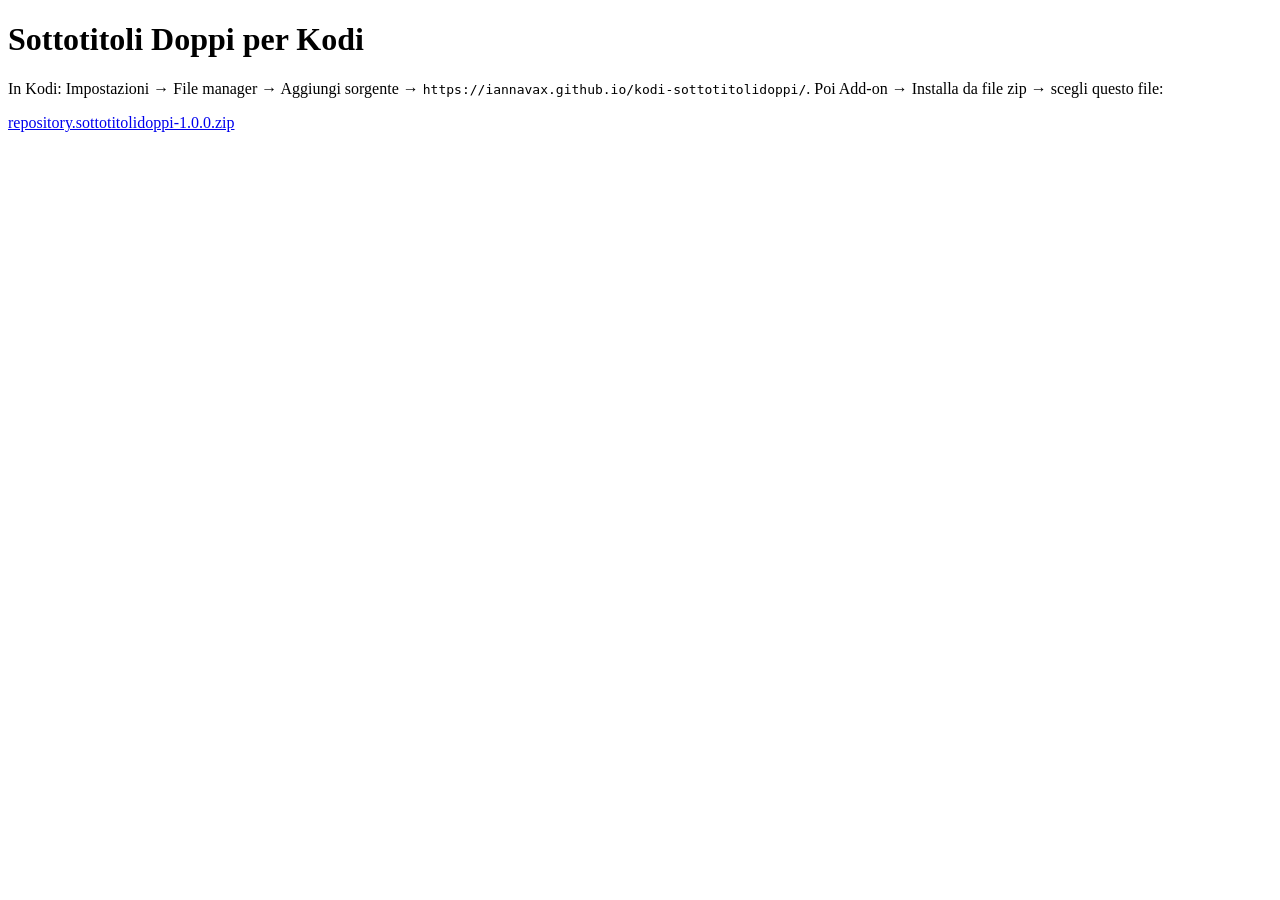
<file: index.html>
<!DOCTYPE html>
<html><head><meta charset="utf-8"><title>Sottotitoli Doppi per Kodi</title></head><body>
<h1>Sottotitoli Doppi per Kodi</h1>
<p>In Kodi: Impostazioni &rarr; File manager &rarr; Aggiungi sorgente &rarr; <code>https://iannavax.github.io/kodi-sottotitolidoppi/</code>. Poi Add-on &rarr; Installa da file zip &rarr; scegli questo file:</p>
<a href="repository.sottotitolidoppi-1.0.0.zip">repository.sottotitolidoppi-1.0.0.zip</a>
</body></html>
</file>
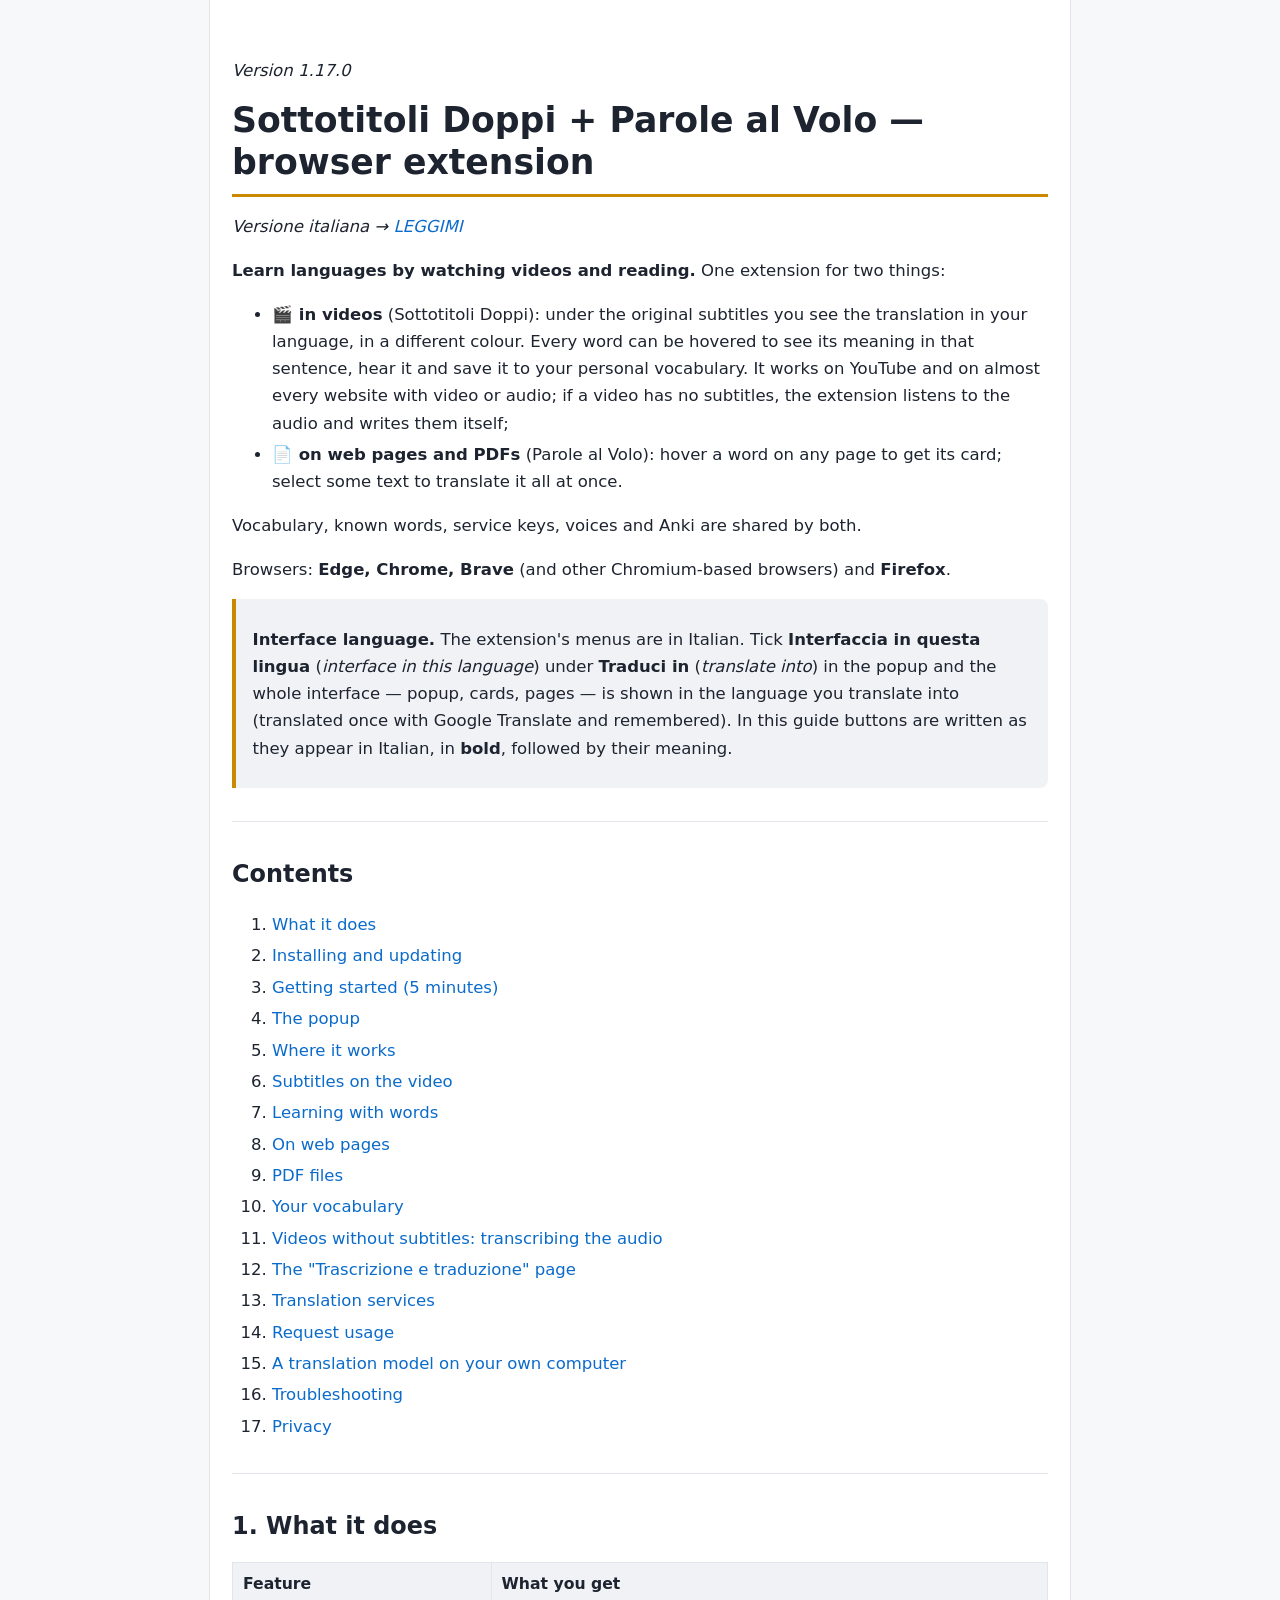
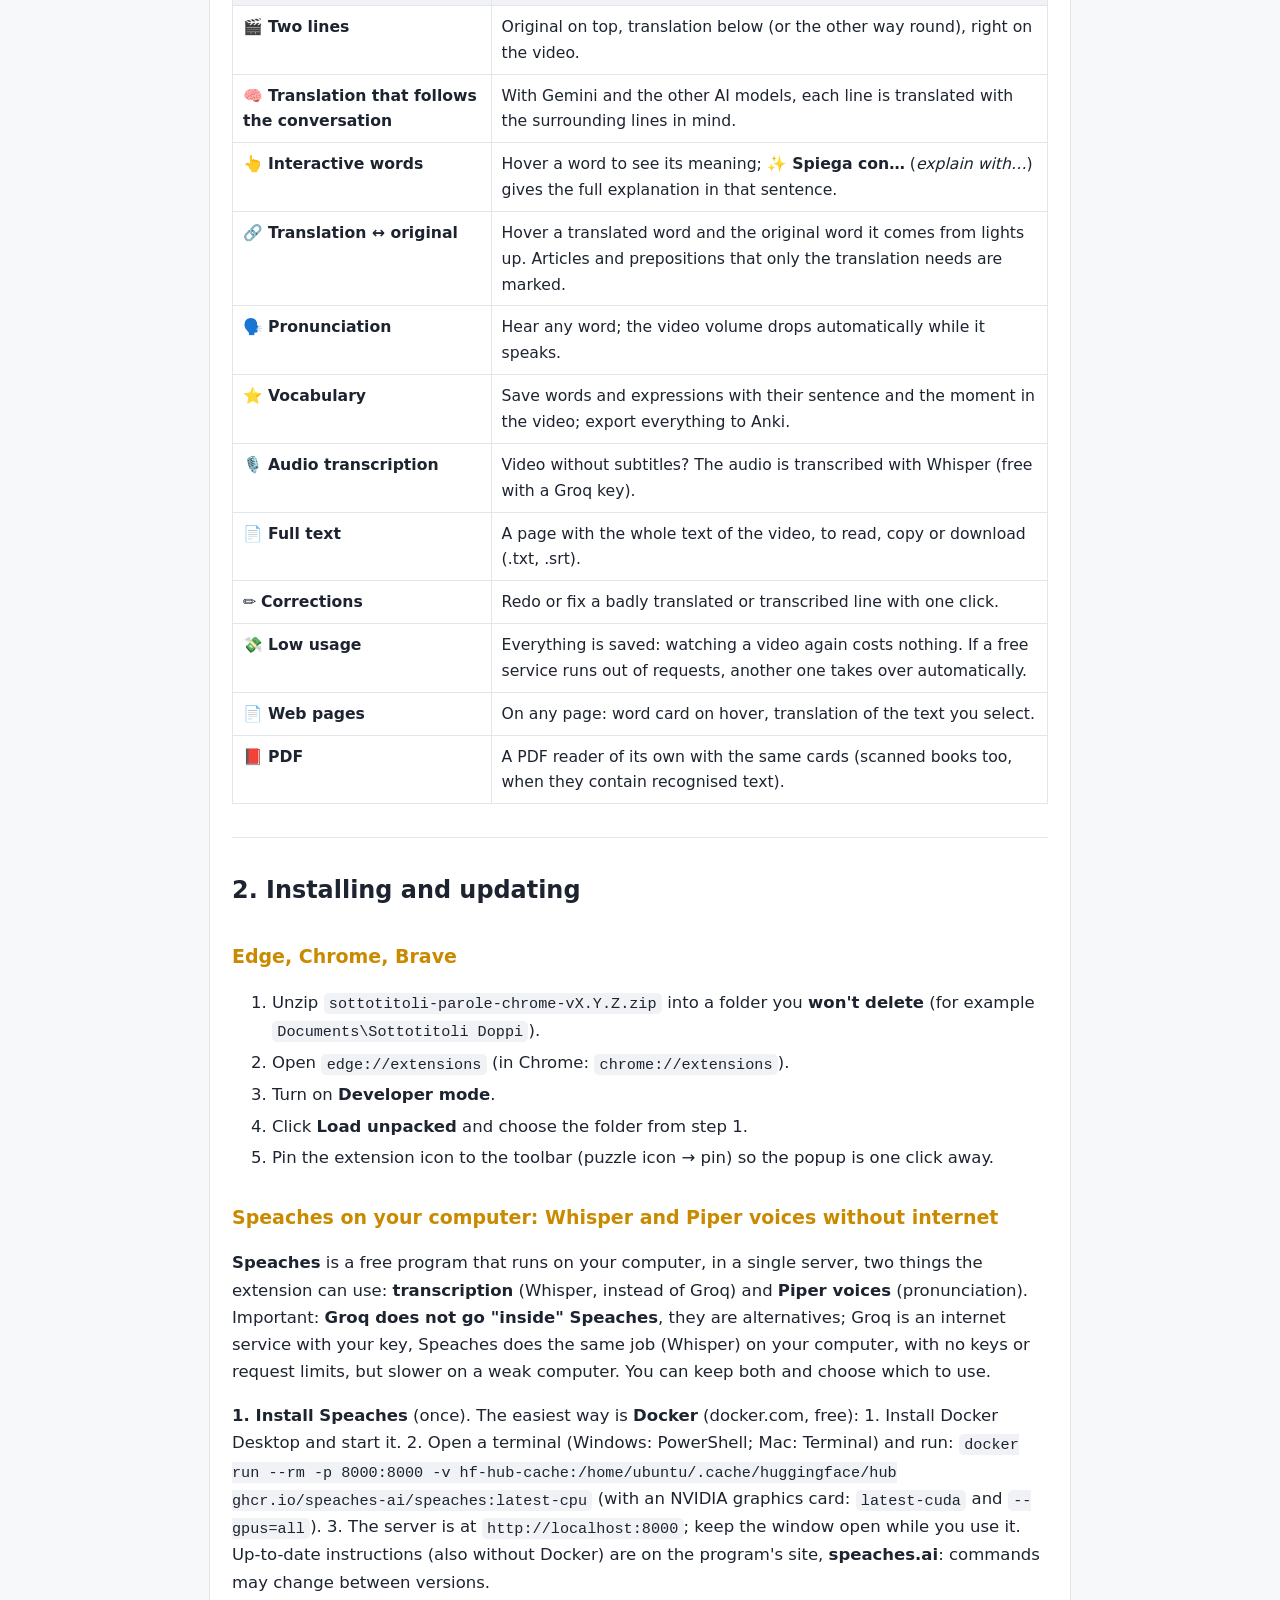
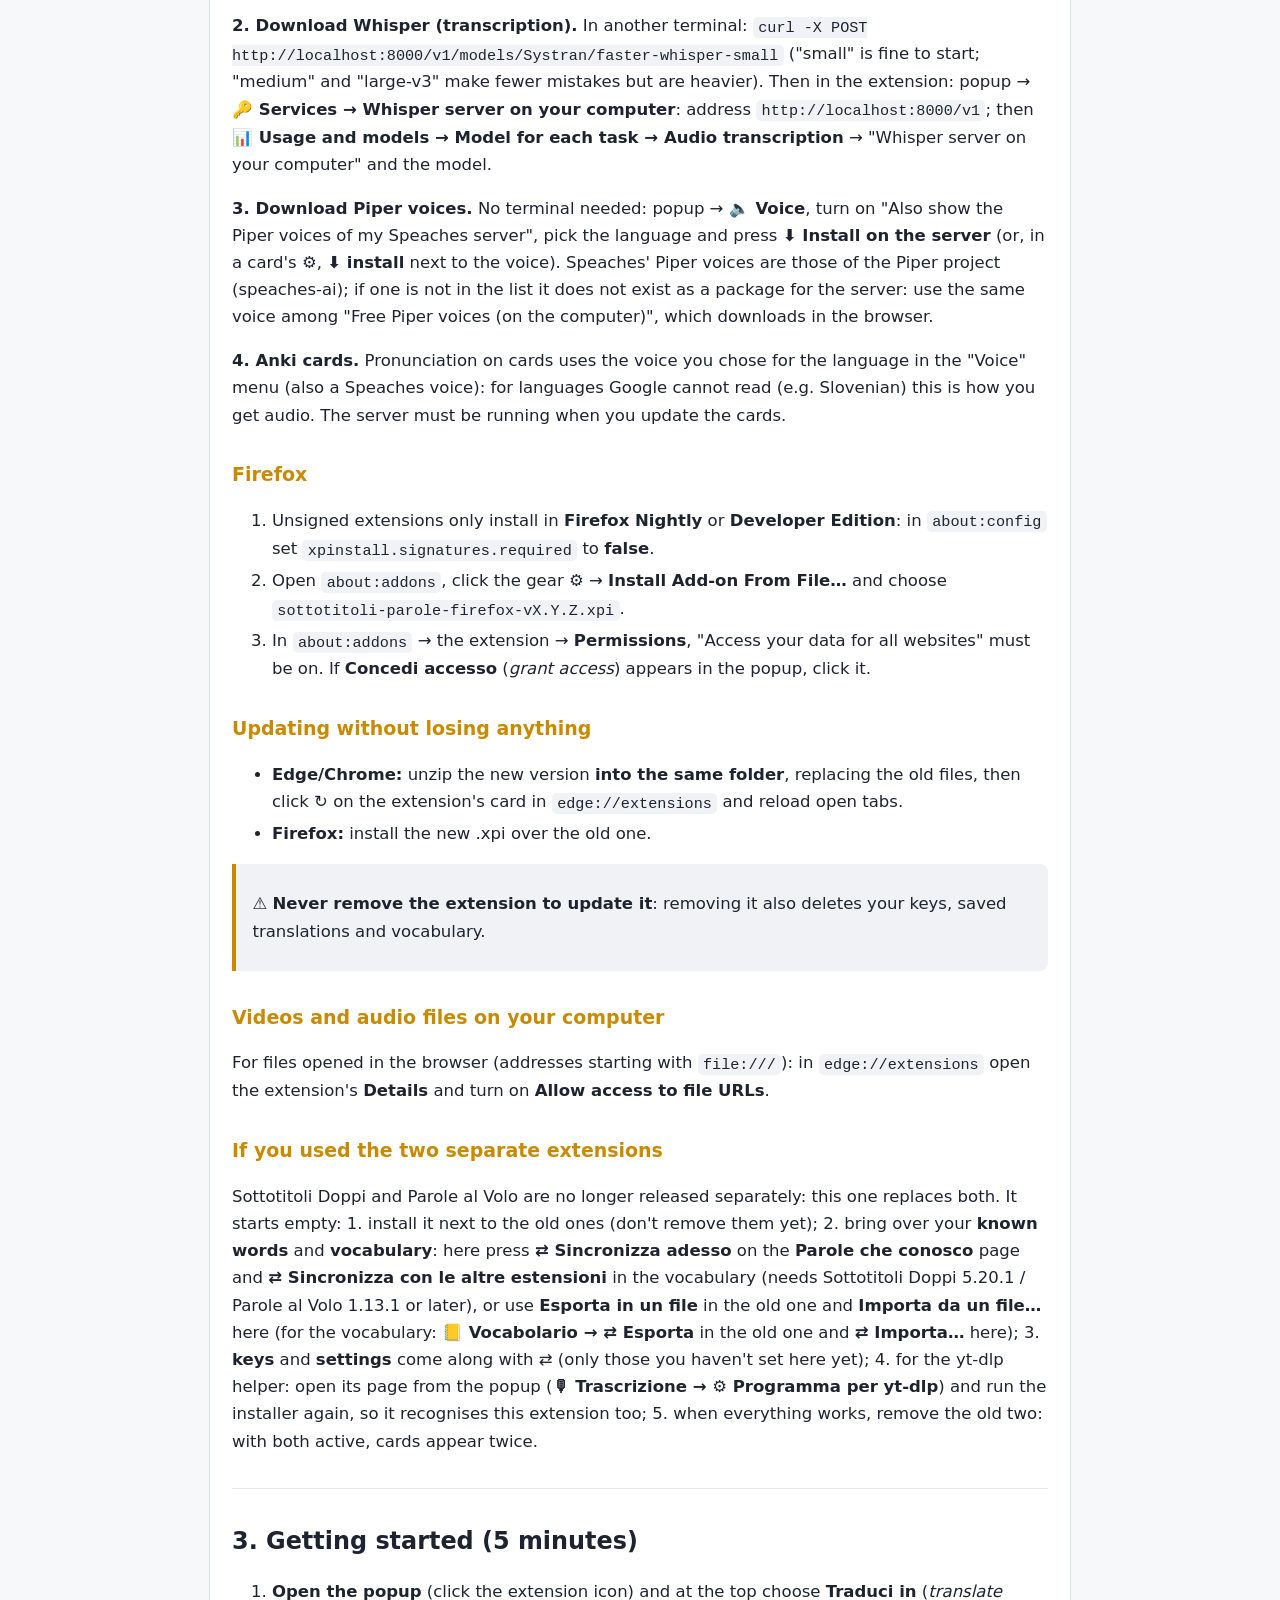
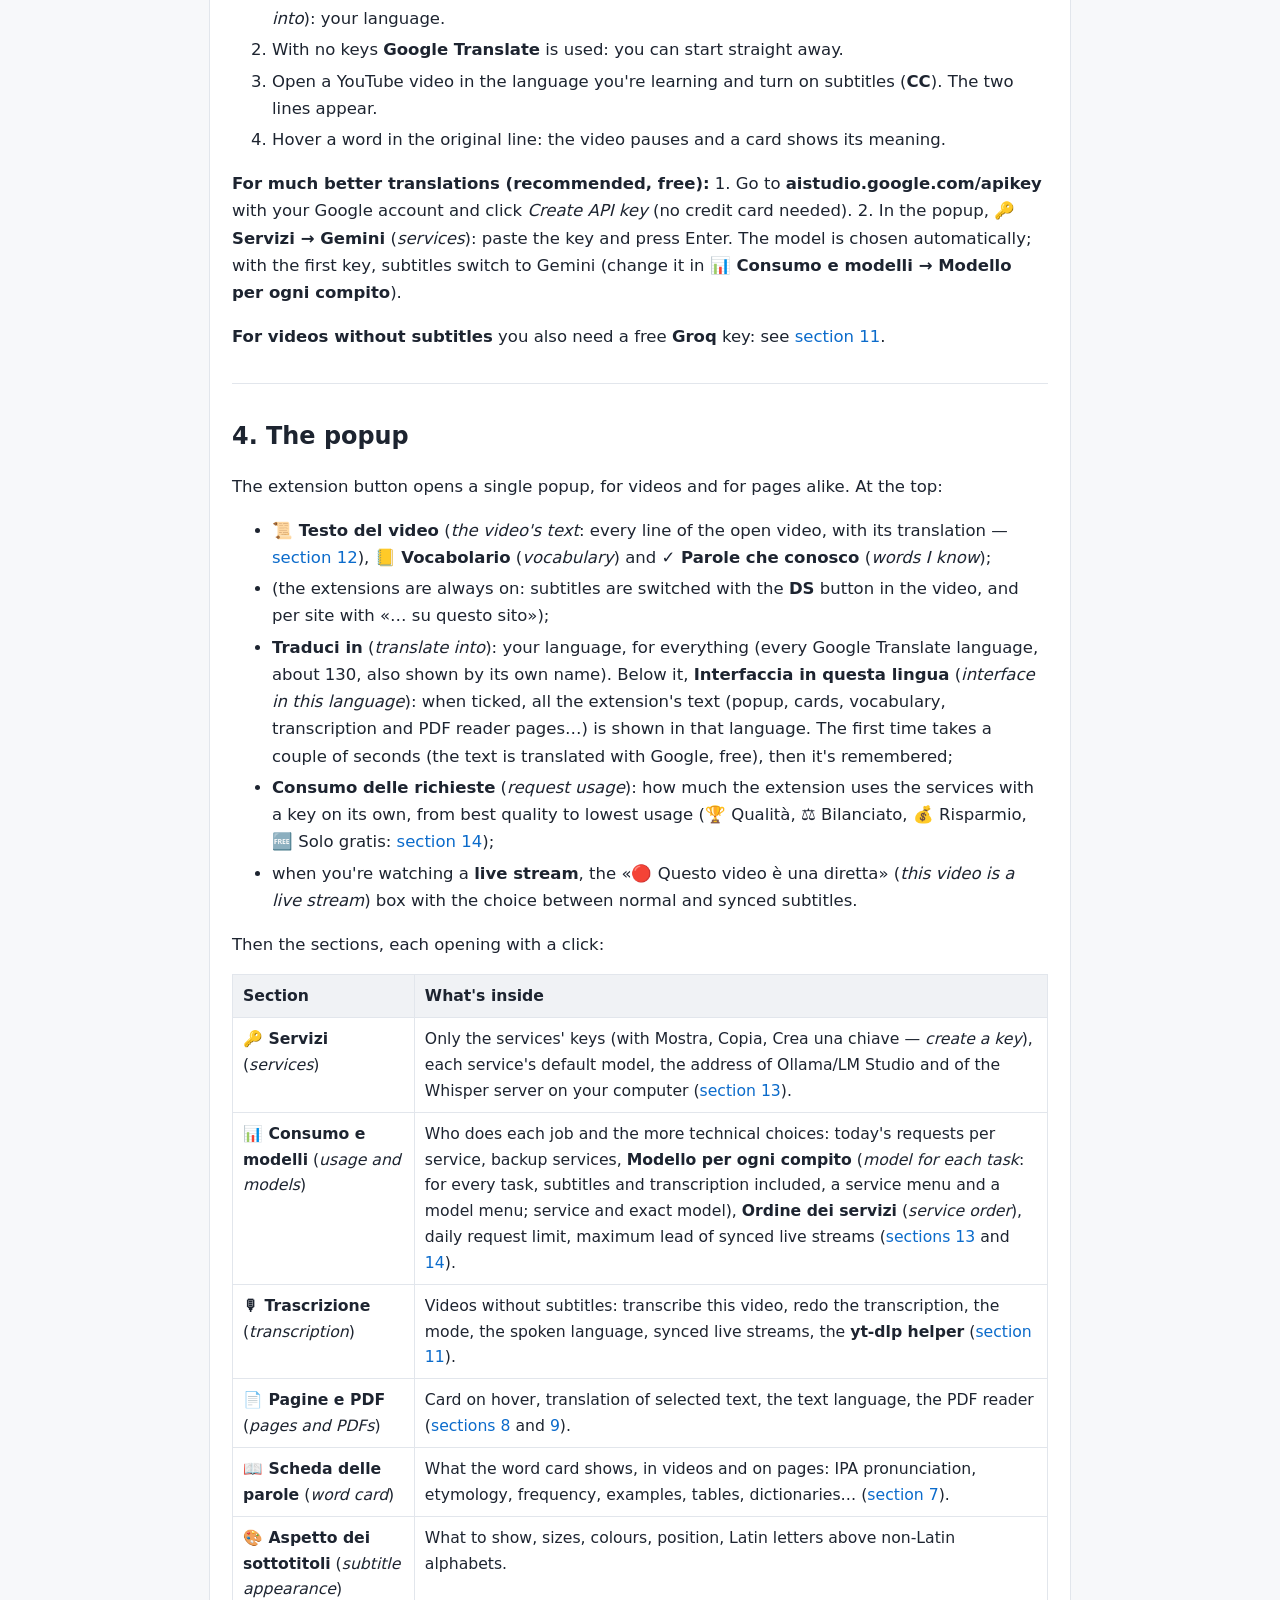
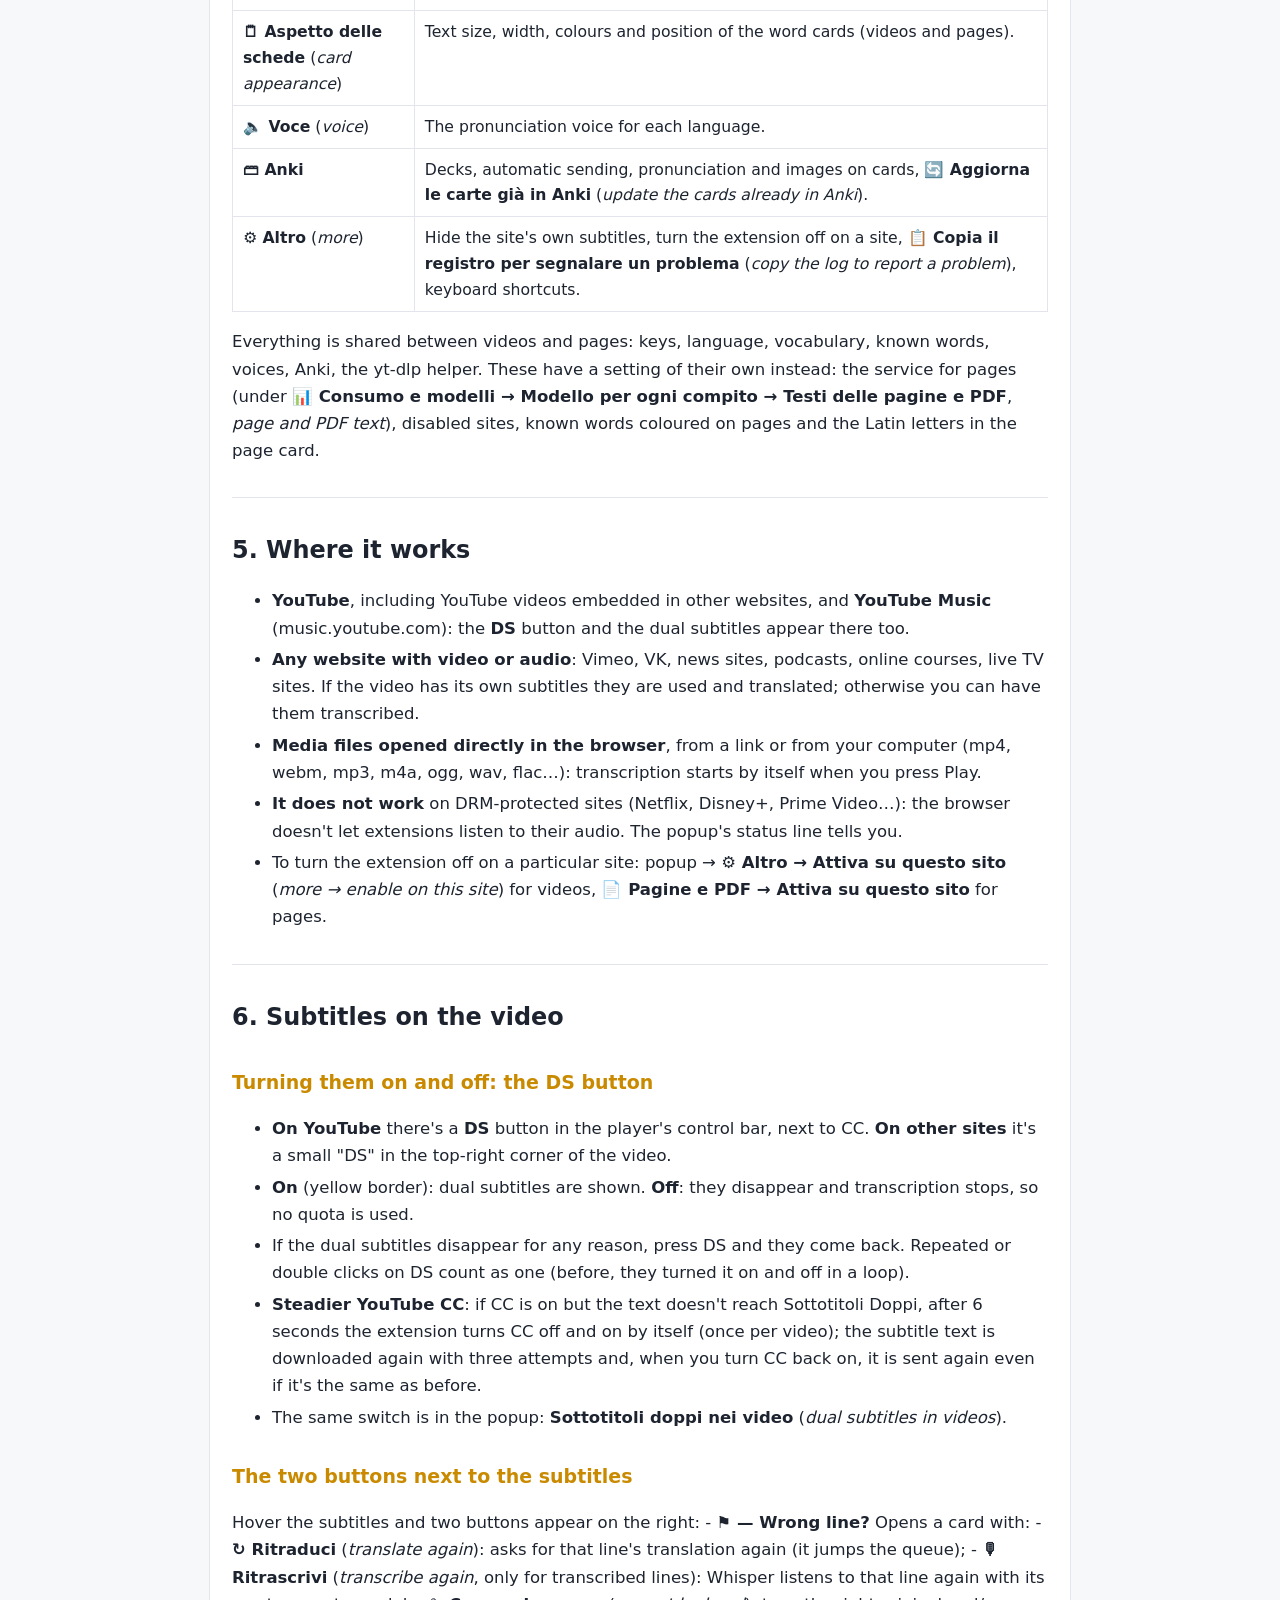
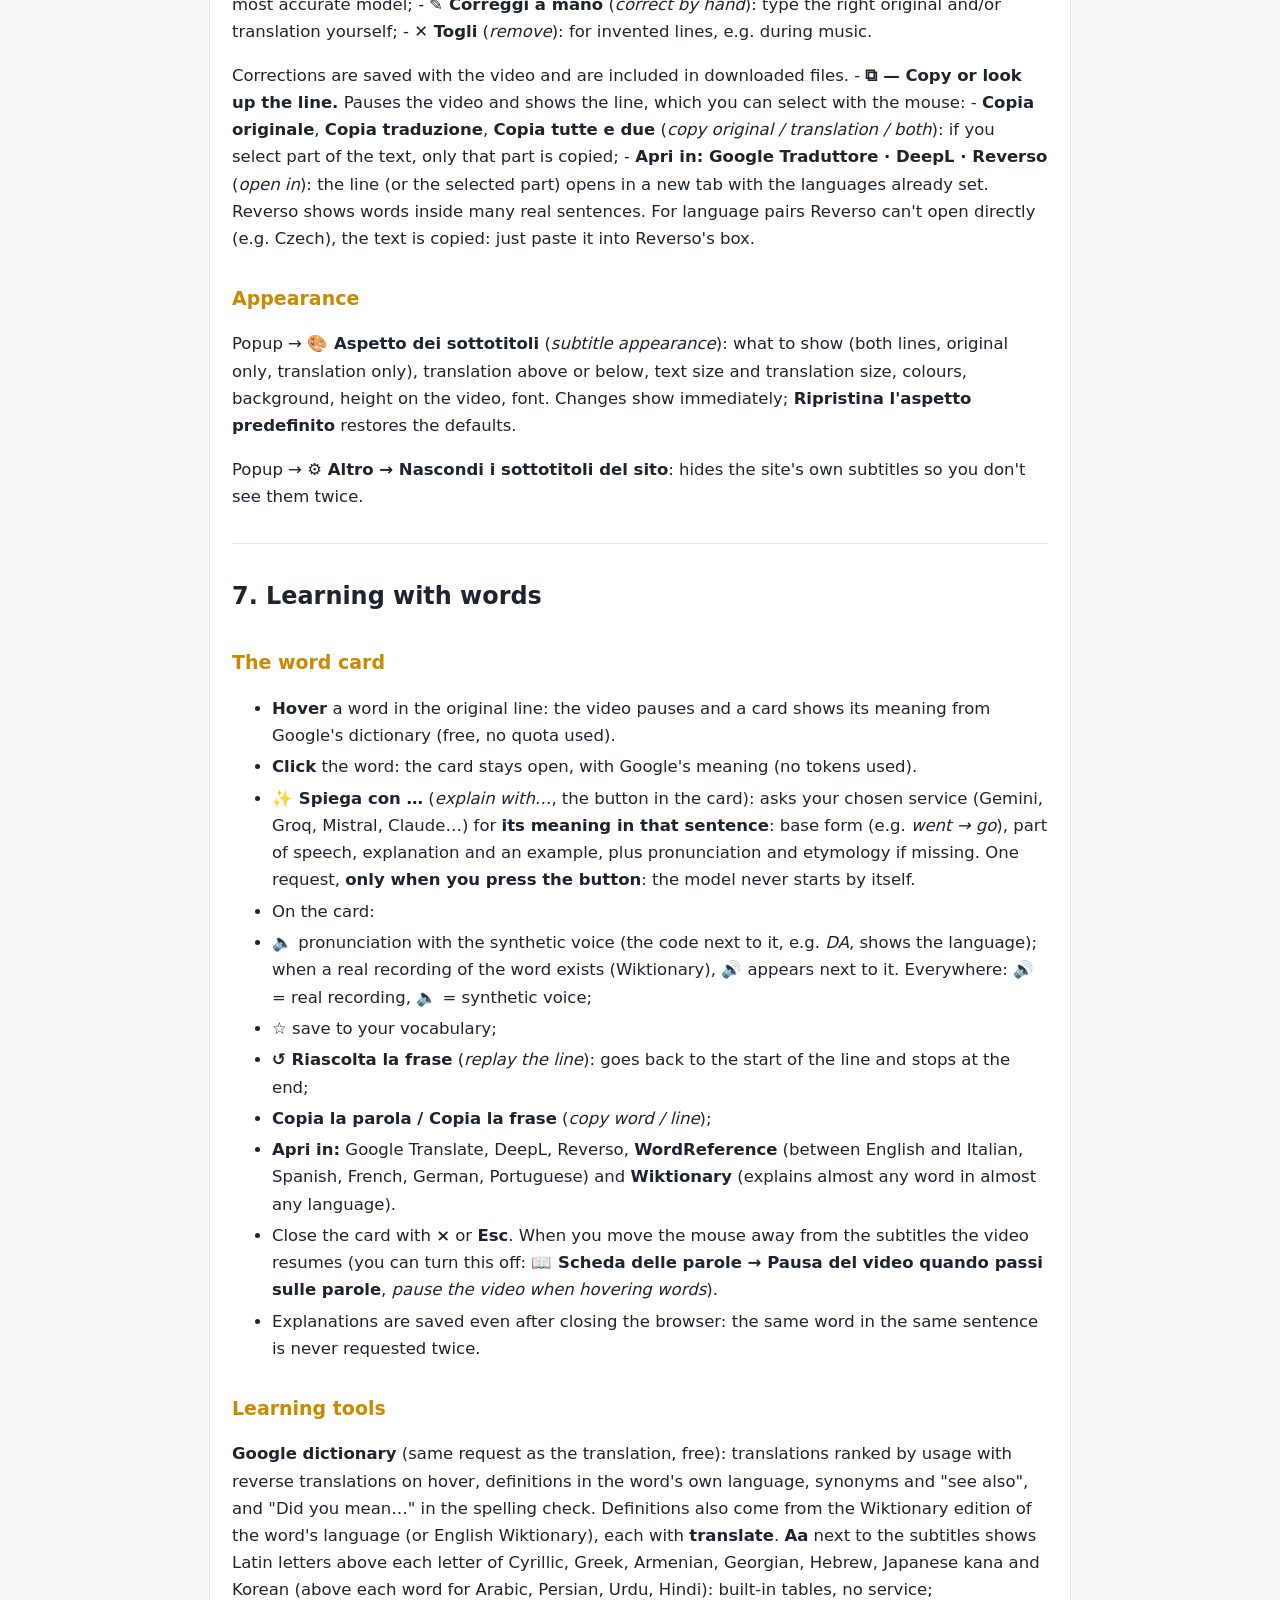
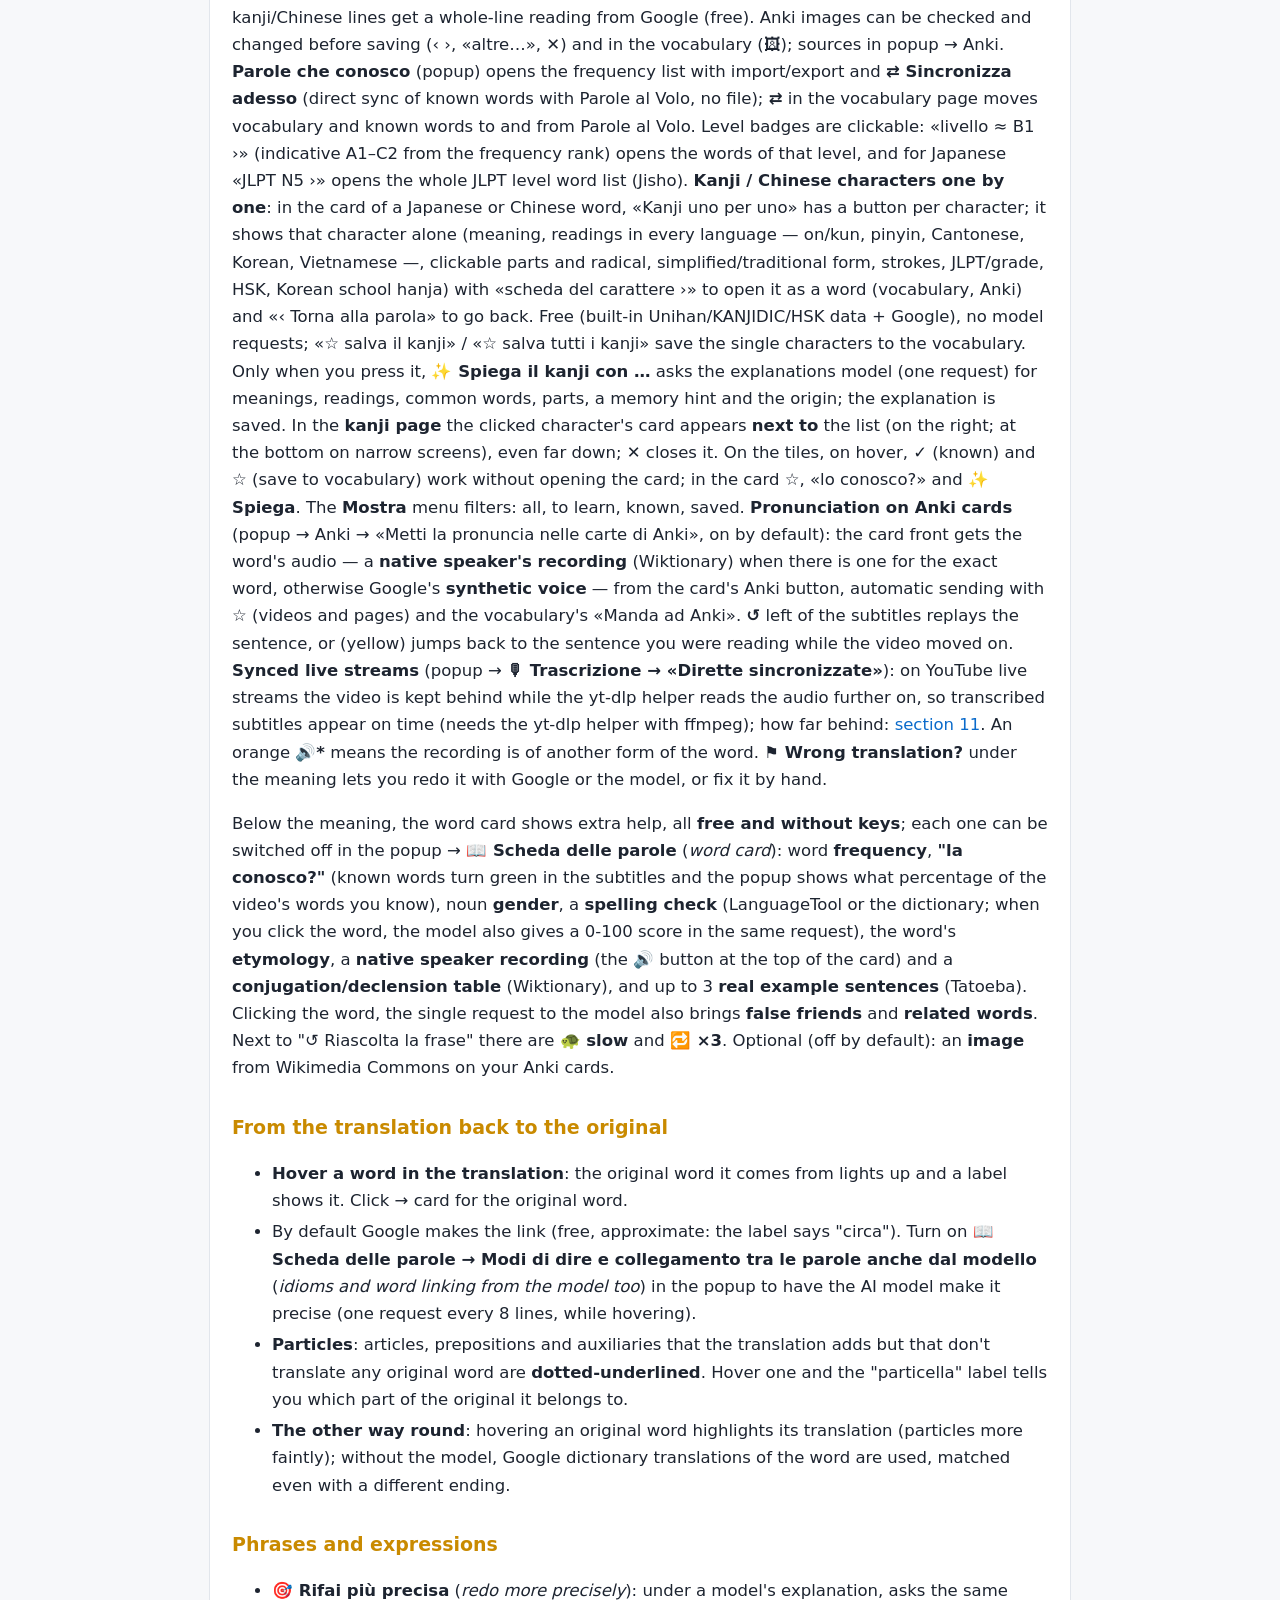
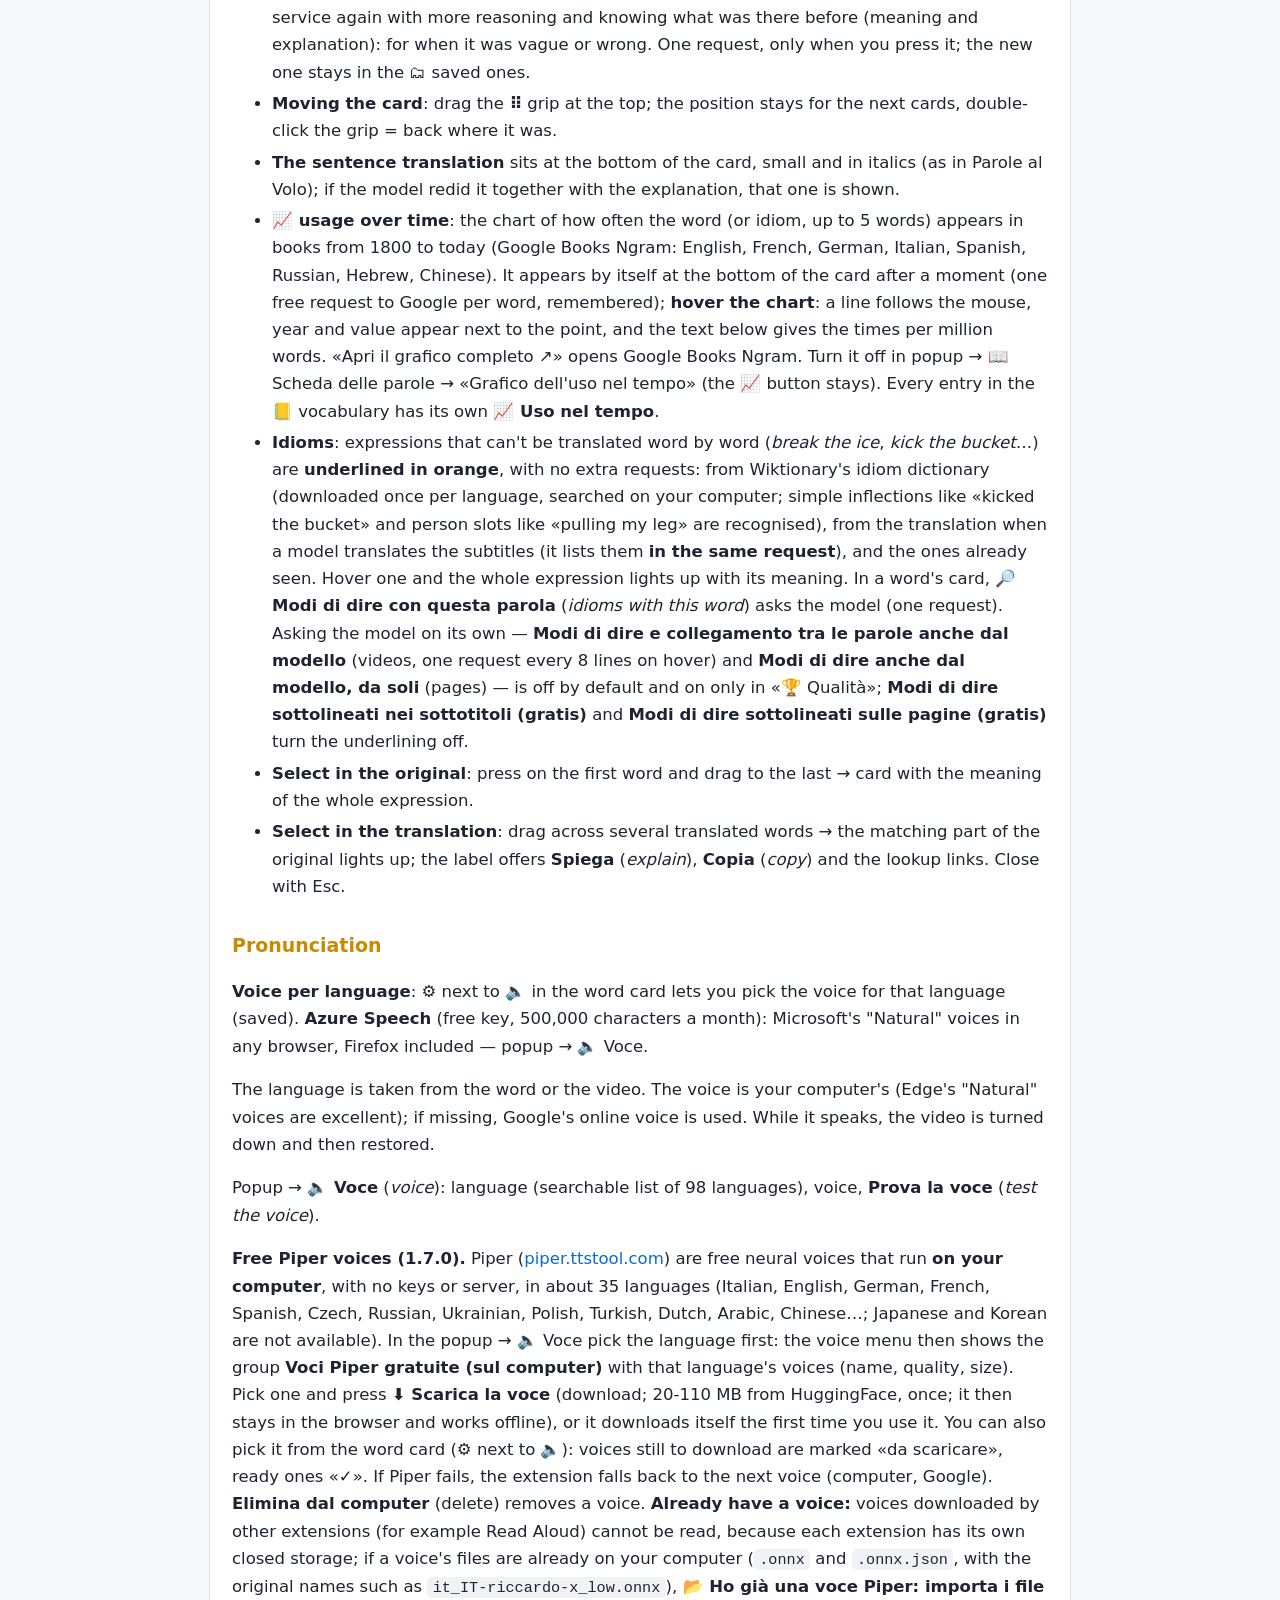
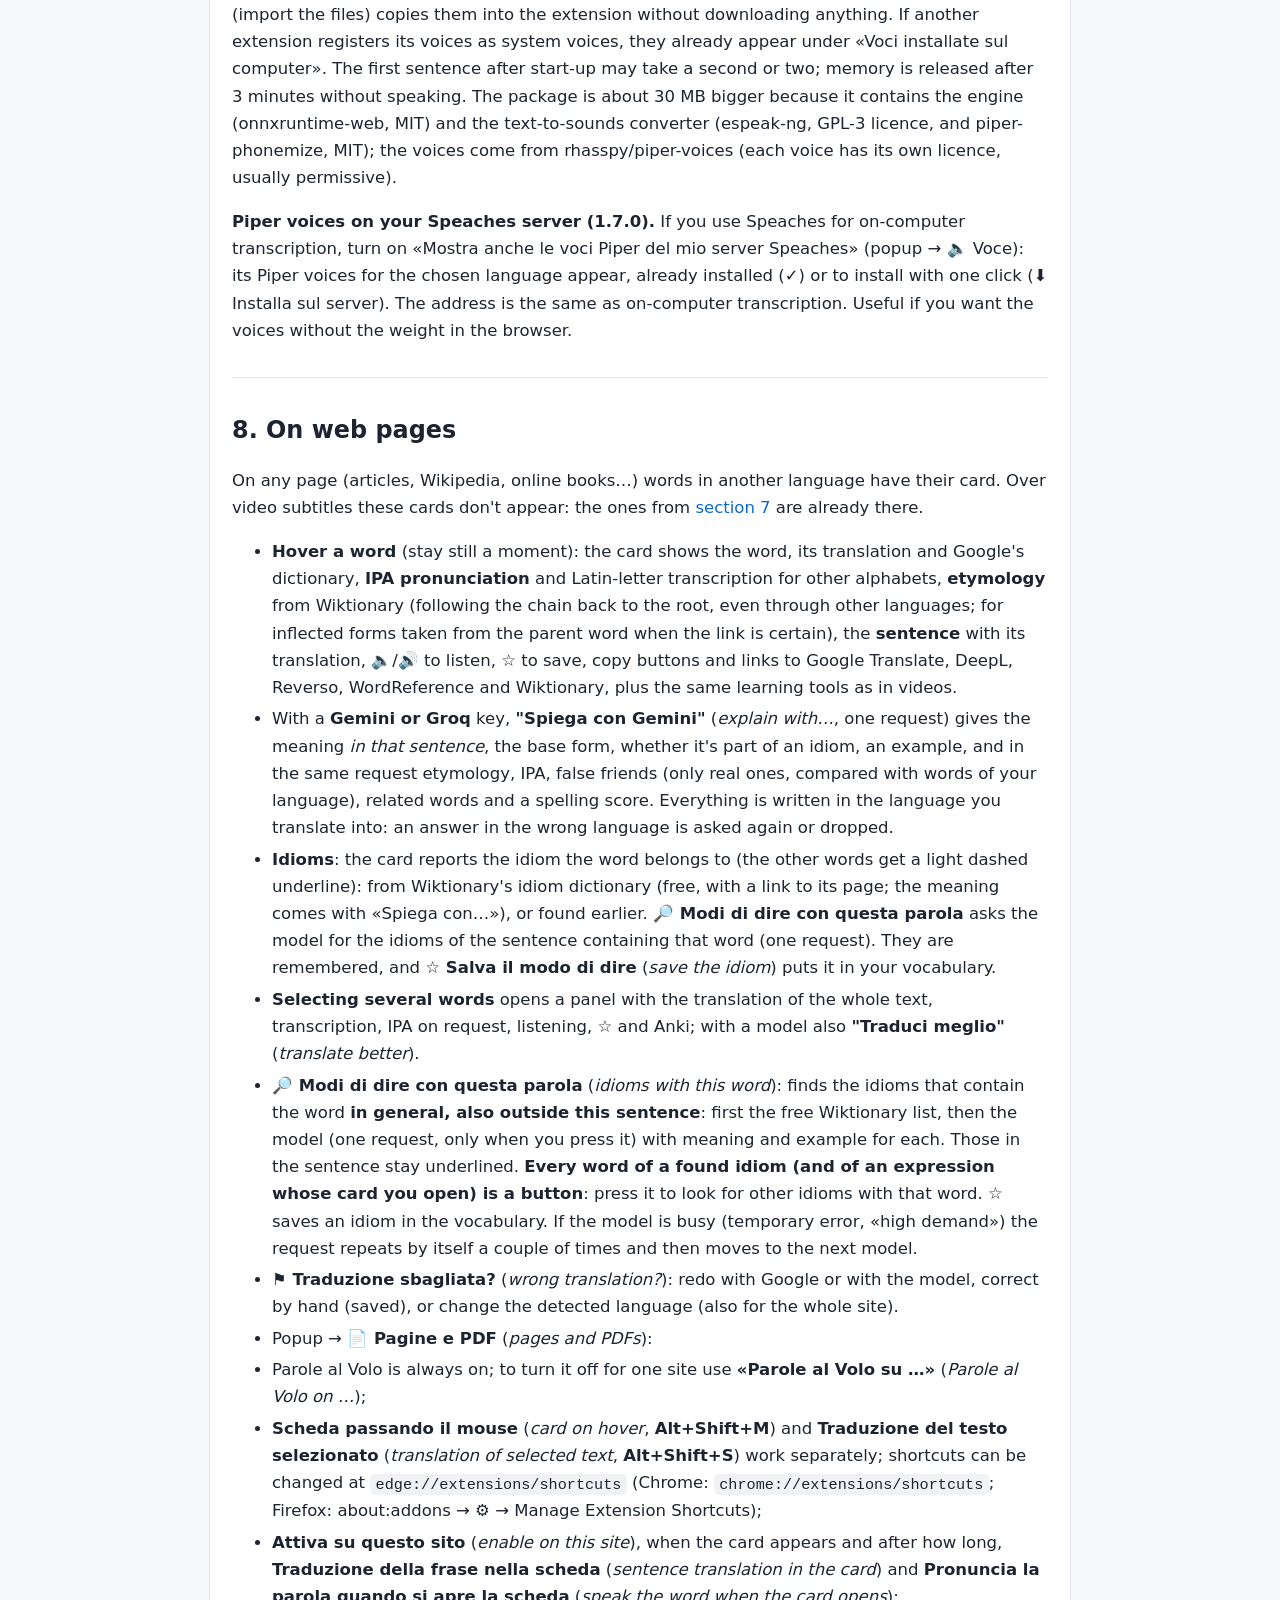
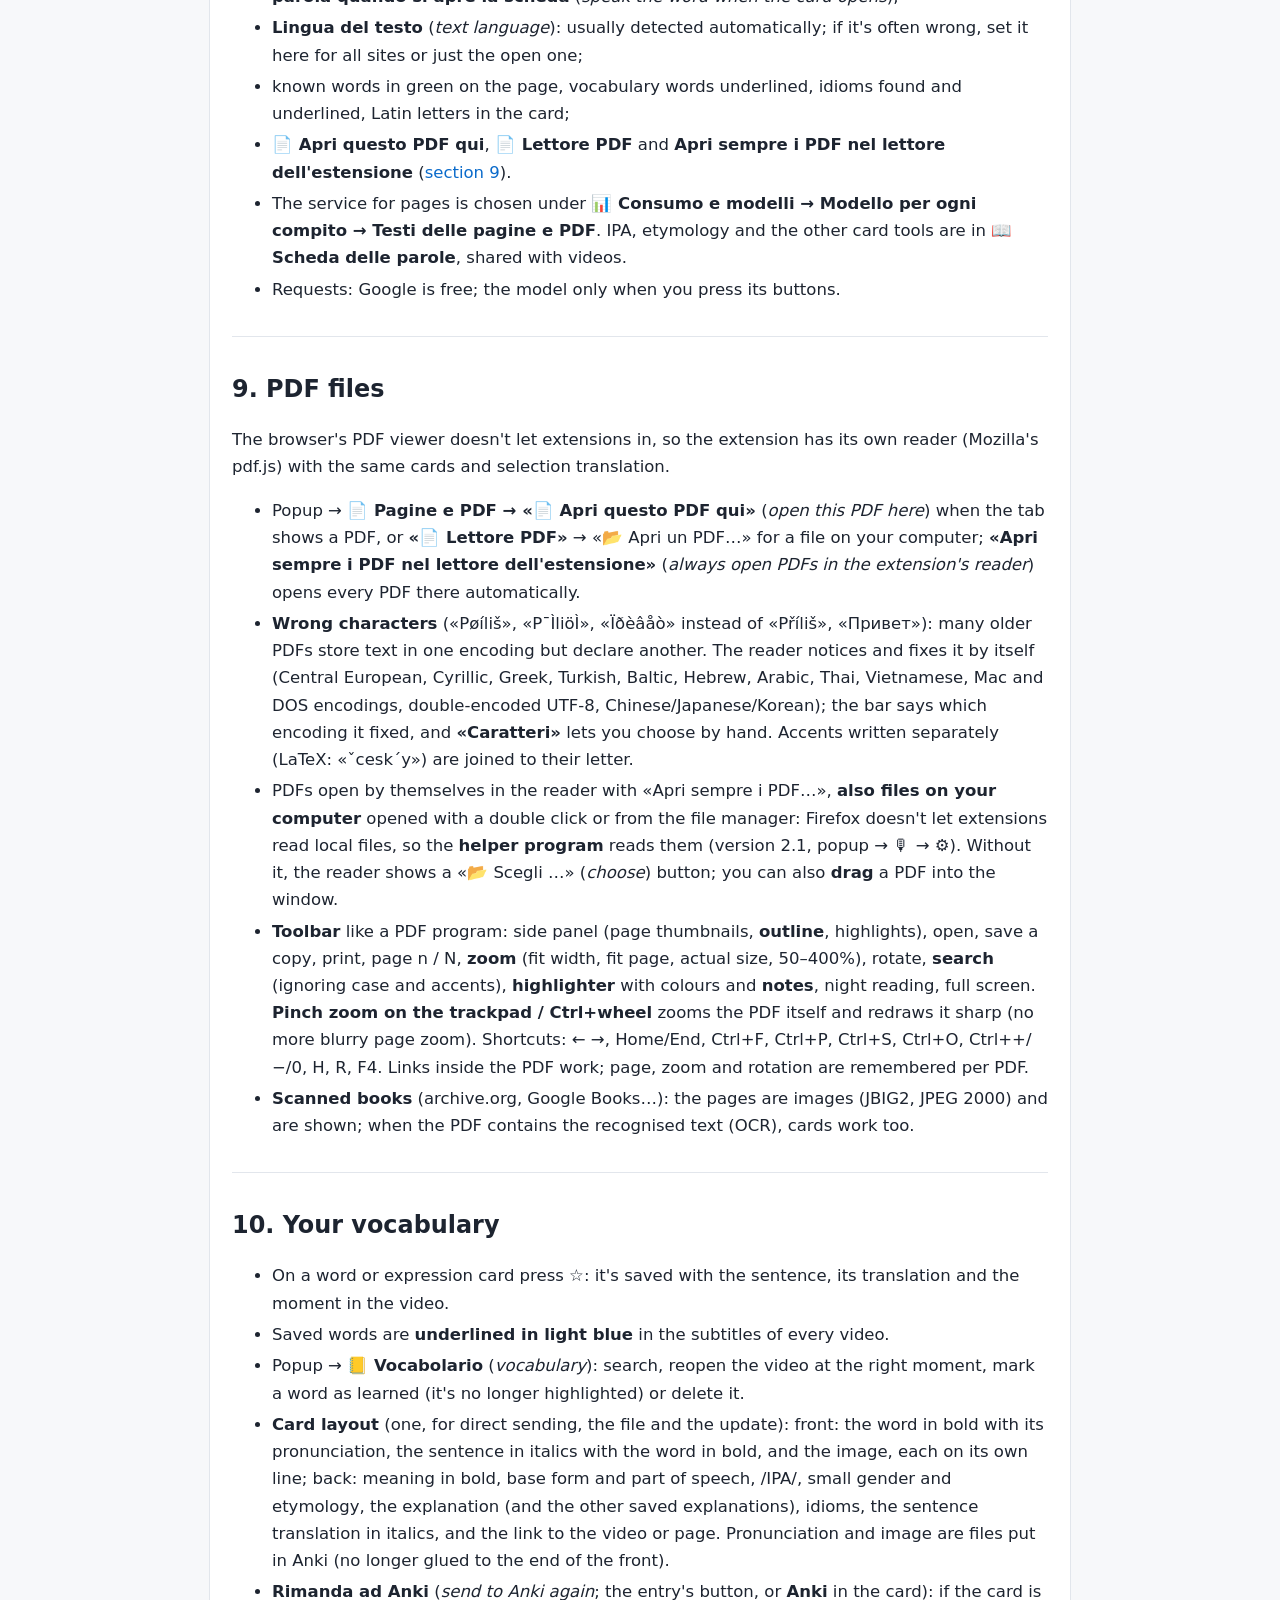
<file: estensioni-browser/estensione-unica/GUIDE.en.html>
<!doctype html><html lang="en"><head><meta charset="utf-8">
<meta name="viewport" content="width=device-width,initial-scale=1"><title>Sottotitoli Doppi + Parole al Volo 1.17.0 — Guide</title><style>
:root{--bg:#f7f8fa;--paper:#ffffff;--ink:#1d2430;--soft:#4a5568;--line:#e2e6ec;--accent:#c98a00;--link:#0b6bcb;--code:#f0f2f5}
@media (prefers-color-scheme:dark){:root{--bg:#141922;--paper:#1d2430;--ink:#eef1f5;--soft:#b6bfcc;--line:#323c4d;--accent:#f5c84b;--link:#7cc4ff;--code:#262f3d}}
*{box-sizing:border-box}
body{margin:0;background:var(--bg);color:var(--ink);font:16.5px/1.65 system-ui,-apple-system,"Segoe UI",Roboto,sans-serif}
main{max-width:860px;margin:0 auto;padding:40px 22px 80px;background:var(--paper);min-height:100vh;box-shadow:0 0 0 1px var(--line)}
h1{font-size:2.1em;line-height:1.2;margin:.2em 0 .4em;border-bottom:3px solid var(--accent);padding-bottom:.3em}
h2{font-size:1.45em;margin:2.2em 0 .6em;padding-top:.4em;border-top:1px solid var(--line)}
h3{font-size:1.15em;margin:1.6em 0 .4em;color:var(--accent)}
a{color:var(--link);text-decoration:none} a:hover{text-decoration:underline}
p,li{color:var(--ink)} li{margin:.25em 0}
blockquote{margin:1em 0;padding:.6em 1em;border-left:4px solid var(--accent);background:var(--code);border-radius:0 8px 8px 0}
code{background:var(--code);padding:.1em .35em;border-radius:5px;font-size:.92em}
pre{background:var(--code);padding:14px 16px;border-radius:10px;overflow:auto;line-height:1.45} pre code{background:none;padding:0}
table{border-collapse:collapse;width:100%;margin:1em 0;font-size:.95em;display:block;overflow-x:auto}
th,td{border:1px solid var(--line);padding:8px 10px;text-align:left;vertical-align:top}
th{background:var(--code)}
hr{border:0;border-top:1px solid var(--line);margin:2em 0}
hr + h2{border-top:0;margin-top:.6em;padding-top:0}
pre{white-space:pre-wrap;word-break:break-word}
.toc-note{color:var(--soft)}
</style></head>
<body><main><p><em>Version 1.17.0</em></p>
<h1 id="sottotitoli-doppi-parole-al-volo-browser-extension">Sottotitoli Doppi + Parole al Volo — browser extension</h1>
<p><em>Versione italiana → <a href="LEGGIMI.html">LEGGIMI</a></em></p>
<p><strong>Learn languages by watching videos and reading.</strong> One extension for two things:</p>
<ul>
<li><strong>🎬 in videos</strong> (Sottotitoli Doppi): under the original subtitles you see the translation in your language, in a different colour. Every word can be hovered to see its meaning in that sentence, hear it and save it to your personal vocabulary. It works on YouTube and on almost every website with video or audio; if a video has no subtitles, the extension listens to the audio and writes them itself;</li>
<li><strong>📄 on web pages and PDFs</strong> (Parole al Volo): hover a word on any page to get its card; select some text to translate it all at once.</li>
</ul>
<p>Vocabulary, known words, service keys, voices and Anki are shared by both.</p>
<p>Browsers: <strong>Edge, Chrome, Brave</strong> (and other Chromium-based browsers) and <strong>Firefox</strong>.</p>
<blockquote>
<p><strong>Interface language.</strong> The extension's menus are in Italian. Tick <strong>Interfaccia in questa lingua</strong> (<em>interface in this language</em>) under <strong>Traduci in</strong> (<em>translate into</em>) in the popup and the whole interface — popup, cards, pages — is shown in the language you translate into (translated once with Google Translate and remembered). In this guide buttons are written as they appear in Italian, in <strong>bold</strong>, followed by their meaning.</p>
</blockquote>
<hr />
<h2 id="contents">Contents</h2>
<ol>
<li><a href="#1-what-it-does">What it does</a></li>
<li><a href="#2-installing-and-updating">Installing and updating</a></li>
<li><a href="#3-getting-started-5-minutes">Getting started (5 minutes)</a></li>
<li><a href="#4-the-popup">The popup</a></li>
<li><a href="#5-where-it-works">Where it works</a></li>
<li><a href="#6-subtitles-on-the-video">Subtitles on the video</a></li>
<li><a href="#7-learning-with-words">Learning with words</a></li>
<li><a href="#8-on-web-pages">On web pages</a></li>
<li><a href="#9-pdf-files">PDF files</a></li>
<li><a href="#10-your-vocabulary">Your vocabulary</a></li>
<li><a href="#11-videos-without-subtitles-transcribing-the-audio">Videos without subtitles: transcribing the audio</a></li>
<li><a href="#12-the-trascrizione-e-traduzione-page">The "Trascrizione e traduzione" page</a></li>
<li><a href="#13-translation-services">Translation services</a></li>
<li><a href="#14-request-usage">Request usage</a></li>
<li><a href="#15-a-translation-model-on-your-own-computer">A translation model on your own computer</a></li>
<li><a href="#16-troubleshooting">Troubleshooting</a></li>
<li><a href="#17-privacy">Privacy</a></li>
</ol>
<hr />
<h2 id="1-what-it-does">1. What it does</h2>
<table>
<thead>
<tr>
<th>Feature</th>
<th>What you get</th>
</tr>
</thead>
<tbody>
<tr>
<td>🎬 <strong>Two lines</strong></td>
<td>Original on top, translation below (or the other way round), right on the video.</td>
</tr>
<tr>
<td>🧠 <strong>Translation that follows the conversation</strong></td>
<td>With Gemini and the other AI models, each line is translated with the surrounding lines in mind.</td>
</tr>
<tr>
<td>👆 <strong>Interactive words</strong></td>
<td>Hover a word to see its meaning; <strong>✨ Spiega con…</strong> (<em>explain with…</em>) gives the full explanation in that sentence.</td>
</tr>
<tr>
<td>🔗 <strong>Translation ↔ original</strong></td>
<td>Hover a translated word and the original word it comes from lights up. Articles and prepositions that only the translation needs are marked.</td>
</tr>
<tr>
<td>🗣️ <strong>Pronunciation</strong></td>
<td>Hear any word; the video volume drops automatically while it speaks.</td>
</tr>
<tr>
<td>⭐ <strong>Vocabulary</strong></td>
<td>Save words and expressions with their sentence and the moment in the video; export everything to Anki.</td>
</tr>
<tr>
<td>🎙️ <strong>Audio transcription</strong></td>
<td>Video without subtitles? The audio is transcribed with Whisper (free with a Groq key).</td>
</tr>
<tr>
<td>📄 <strong>Full text</strong></td>
<td>A page with the whole text of the video, to read, copy or download (.txt, .srt).</td>
</tr>
<tr>
<td>✏️ <strong>Corrections</strong></td>
<td>Redo or fix a badly translated or transcribed line with one click.</td>
</tr>
<tr>
<td>💸 <strong>Low usage</strong></td>
<td>Everything is saved: watching a video again costs nothing. If a free service runs out of requests, another one takes over automatically.</td>
</tr>
<tr>
<td>📄 <strong>Web pages</strong></td>
<td>On any page: word card on hover, translation of the text you select.</td>
</tr>
<tr>
<td>📕 <strong>PDF</strong></td>
<td>A PDF reader of its own with the same cards (scanned books too, when they contain recognised text).</td>
</tr>
</tbody>
</table>
<hr />
<h2 id="2-installing-and-updating">2. Installing and updating</h2>
<h3 id="edge-chrome-brave">Edge, Chrome, Brave</h3>
<ol>
<li>Unzip <code>sottotitoli-parole-chrome-vX.Y.Z.zip</code> into a folder you <strong>won't delete</strong> (for example <code>Documents\Sottotitoli Doppi</code>).</li>
<li>Open <code>edge://extensions</code> (in Chrome: <code>chrome://extensions</code>).</li>
<li>Turn on <strong>Developer mode</strong>.</li>
<li>Click <strong>Load unpacked</strong> and choose the folder from step 1.</li>
<li>Pin the extension icon to the toolbar (puzzle icon → pin) so the popup is one click away.</li>
</ol>
<h3 id="speaches-on-your-computer-whisper-and-piper-voices-without-internet">Speaches on your computer: Whisper and Piper voices without internet</h3>
<p><strong>Speaches</strong> is a free program that runs on your computer, in a single server, two things the extension can use: <strong>transcription</strong> (Whisper, instead of Groq) and <strong>Piper voices</strong> (pronunciation). Important: <strong>Groq does not go "inside" Speaches</strong>, they are alternatives; Groq is an internet service with your key, Speaches does the same job (Whisper) on your computer, with no keys or request limits, but slower on a weak computer. You can keep both and choose which to use.</p>
<p><strong>1. Install Speaches</strong> (once). The easiest way is <strong>Docker</strong> (docker.com, free):
1. Install Docker Desktop and start it.
2. Open a terminal (Windows: PowerShell; Mac: Terminal) and run: <code>docker run --rm -p 8000:8000 -v hf-hub-cache:/home/ubuntu/.cache/huggingface/hub ghcr.io/speaches-ai/speaches:latest-cpu</code> (with an NVIDIA graphics card: <code>latest-cuda</code> and <code>--gpus=all</code>).
3. The server is at <code>http://localhost:8000</code>; keep the window open while you use it. Up-to-date instructions (also without Docker) are on the program's site, <strong>speaches.ai</strong>: commands may change between versions.</p>
<p><strong>2. Download Whisper (transcription).</strong> In another terminal: <code>curl -X POST http://localhost:8000/v1/models/Systran/faster-whisper-small</code> ("small" is fine to start; "medium" and "large-v3" make fewer mistakes but are heavier). Then in the extension: popup → <strong>🔑 Services → Whisper server on your computer</strong>: address <code>http://localhost:8000/v1</code>; then <strong>📊 Usage and models → Model for each task → Audio transcription</strong> → "Whisper server on your computer" and the model.</p>
<p><strong>3. Download Piper voices.</strong> No terminal needed: popup → <strong>🔈 Voice</strong>, turn on "Also show the Piper voices of my Speaches server", pick the language and press <strong>⬇ Install on the server</strong> (or, in a card's ⚙, <strong>⬇ install</strong> next to the voice). Speaches' Piper voices are those of the Piper project (speaches-ai); if one is not in the list it does not exist as a package for the server: use the same voice among "Free Piper voices (on the computer)", which downloads in the browser.</p>
<p><strong>4. Anki cards.</strong> Pronunciation on cards uses the voice you chose for the language in the "Voice" menu (also a Speaches voice): for languages Google cannot read (e.g. Slovenian) this is how you get audio. The server must be running when you update the cards.</p>
<h3 id="firefox">Firefox</h3>
<ol>
<li>Unsigned extensions only install in <strong>Firefox Nightly</strong> or <strong>Developer Edition</strong>: in <code>about:config</code> set <code>xpinstall.signatures.required</code> to <strong>false</strong>.</li>
<li>Open <code>about:addons</code>, click the gear ⚙ → <strong>Install Add-on From File…</strong> and choose <code>sottotitoli-parole-firefox-vX.Y.Z.xpi</code>.</li>
<li>In <code>about:addons</code> → the extension → <strong>Permissions</strong>, "Access your data for all websites" must be on. If <strong>Concedi accesso</strong> (<em>grant access</em>) appears in the popup, click it.</li>
</ol>
<h3 id="updating-without-losing-anything">Updating without losing anything</h3>
<ul>
<li><strong>Edge/Chrome:</strong> unzip the new version <strong>into the same folder</strong>, replacing the old files, then click ↻ on the extension's card in <code>edge://extensions</code> and reload open tabs.</li>
<li><strong>Firefox:</strong> install the new .xpi over the old one.</li>
</ul>
<blockquote>
<p>⚠️ <strong>Never remove the extension to update it</strong>: removing it also deletes your keys, saved translations and vocabulary.</p>
</blockquote>
<h3 id="videos-and-audio-files-on-your-computer">Videos and audio files on your computer</h3>
<p>For files opened in the browser (addresses starting with <code>file:///</code>): in <code>edge://extensions</code> open the extension's <strong>Details</strong> and turn on <strong>Allow access to file URLs</strong>.</p>
<h3 id="if-you-used-the-two-separate-extensions">If you used the two separate extensions</h3>
<p>Sottotitoli Doppi and Parole al Volo are no longer released separately: this one replaces both. It starts empty:
1. install it next to the old ones (don't remove them yet);
2. bring over your <strong>known words</strong> and <strong>vocabulary</strong>: here press <strong>⇄ Sincronizza adesso</strong> on the <strong>Parole che conosco</strong> page and <strong>⇄ Sincronizza con le altre estensioni</strong> in the vocabulary (needs Sottotitoli Doppi 5.20.1 / Parole al Volo 1.13.1 or later), or use <strong>Esporta in un file</strong> in the old one and <strong>Importa da un file…</strong> here (for the vocabulary: <strong>📒 Vocabolario → ⇄ Esporta</strong> in the old one and <strong>⇄ Importa…</strong> here);
3. <strong>keys</strong> and <strong>settings</strong> come along with ⇄ (only those you haven't set here yet);
4. for the yt-dlp helper: open its page from the popup (<strong>🎙 Trascrizione → ⚙ Programma per yt-dlp</strong>) and run the installer again, so it recognises this extension too;
5. when everything works, remove the old two: with both active, cards appear twice.</p>
<hr />
<h2 id="3-getting-started-5-minutes">3. Getting started (5 minutes)</h2>
<ol>
<li><strong>Open the popup</strong> (click the extension icon) and at the top choose <strong>Traduci in</strong> (<em>translate into</em>): your language.</li>
<li>With no keys <strong>Google Translate</strong> is used: you can start straight away.</li>
<li>Open a YouTube video in the language you're learning and turn on subtitles (<strong>CC</strong>). The two lines appear.</li>
<li>Hover a word in the original line: the video pauses and a card shows its meaning.</li>
</ol>
<p><strong>For much better translations (recommended, free):</strong>
1. Go to <strong>aistudio.google.com/apikey</strong> with your Google account and click <em>Create API key</em> (no credit card needed).
2. In the popup, <strong>🔑 Servizi → Gemini</strong> (<em>services</em>): paste the key and press Enter. The model is chosen automatically; with the first key, subtitles switch to Gemini (change it in <strong>📊 Consumo e modelli → Modello per ogni compito</strong>).</p>
<p><strong>For videos without subtitles</strong> you also need a free <strong>Groq</strong> key: see <a href="#11-videos-without-subtitles-transcribing-the-audio">section 11</a>.</p>
<hr />
<h2 id="4-the-popup">4. The popup</h2>
<p>The extension button opens a single popup, for videos and for pages alike. At the top:</p>
<ul>
<li><strong>📜 Testo del video</strong> (<em>the video's text</em>: every line of the open video, with its translation — <a href="#12-the-trascrizione-e-traduzione-page">section 12</a>), <strong>📒 Vocabolario</strong> (<em>vocabulary</em>) and <strong>✓ Parole che conosco</strong> (<em>words I know</em>);</li>
<li>(the extensions are always on: subtitles are switched with the <strong>DS</strong> button in the video, and per site with «… su questo sito»);</li>
<li><strong>Traduci in</strong> (<em>translate into</em>): your language, for everything (every Google Translate language, about 130, also shown by its own name). Below it, <strong>Interfaccia in questa lingua</strong> (<em>interface in this language</em>): when ticked, all the extension's text (popup, cards, vocabulary, transcription and PDF reader pages…) is shown in that language. The first time takes a couple of seconds (the text is translated with Google, free), then it's remembered;</li>
<li><strong>Consumo delle richieste</strong> (<em>request usage</em>): how much the extension uses the services with a key on its own, from best quality to lowest usage (🏆 Qualità, ⚖️ Bilanciato, 💰 Risparmio, 🆓 Solo gratis: <a href="#14-request-usage">section 14</a>);</li>
<li>when you're watching a <strong>live stream</strong>, the «🔴 Questo video è una diretta» (<em>this video is a live stream</em>) box with the choice between normal and synced subtitles.</li>
</ul>
<p>Then the sections, each opening with a click:</p>
<table>
<thead>
<tr>
<th>Section</th>
<th>What's inside</th>
</tr>
</thead>
<tbody>
<tr>
<td><strong>🔑 Servizi</strong> (<em>services</em>)</td>
<td>Only the services' keys (with Mostra, Copia, Crea una chiave — <em>create a key</em>), each service's default model, the address of Ollama/LM Studio and of the Whisper server on your computer (<a href="#13-translation-services">section 13</a>).</td>
</tr>
<tr>
<td><strong>📊 Consumo e modelli</strong> (<em>usage and models</em>)</td>
<td>Who does each job and the more technical choices: today's requests per service, backup services, <strong>Modello per ogni compito</strong> (<em>model for each task</em>: for every task, subtitles and transcription included, a service menu and a model menu; service and exact model), <strong>Ordine dei servizi</strong> (<em>service order</em>), daily request limit, maximum lead of synced live streams (<a href="#13-translation-services">sections 13</a> and <a href="#14-request-usage">14</a>).</td>
</tr>
<tr>
<td><strong>🎙 Trascrizione</strong> (<em>transcription</em>)</td>
<td>Videos without subtitles: transcribe this video, redo the transcription, the mode, the spoken language, synced live streams, the <strong>yt-dlp helper</strong> (<a href="#11-videos-without-subtitles-transcribing-the-audio">section 11</a>).</td>
</tr>
<tr>
<td><strong>📄 Pagine e PDF</strong> (<em>pages and PDFs</em>)</td>
<td>Card on hover, translation of selected text, the text language, the PDF reader (<a href="#8-on-web-pages">sections 8</a> and <a href="#9-pdf-files">9</a>).</td>
</tr>
<tr>
<td><strong>📖 Scheda delle parole</strong> (<em>word card</em>)</td>
<td>What the word card shows, in videos and on pages: IPA pronunciation, etymology, frequency, examples, tables, dictionaries… (<a href="#7-learning-with-words">section 7</a>).</td>
</tr>
<tr>
<td><strong>🎨 Aspetto dei sottotitoli</strong> (<em>subtitle appearance</em>)</td>
<td>What to show, sizes, colours, position, Latin letters above non-Latin alphabets.</td>
</tr>
<tr>
<td><strong>🗒 Aspetto delle schede</strong> (<em>card appearance</em>)</td>
<td>Text size, width, colours and position of the word cards (videos and pages).</td>
</tr>
<tr>
<td><strong>🔈 Voce</strong> (<em>voice</em>)</td>
<td>The pronunciation voice for each language.</td>
</tr>
<tr>
<td><strong>🗃 Anki</strong></td>
<td>Decks, automatic sending, pronunciation and images on cards, <strong>🔄 Aggiorna le carte già in Anki</strong> (<em>update the cards already in Anki</em>).</td>
</tr>
<tr>
<td><strong>⚙ Altro</strong> (<em>more</em>)</td>
<td>Hide the site's own subtitles, turn the extension off on a site, <strong>📋 Copia il registro per segnalare un problema</strong> (<em>copy the log to report a problem</em>), keyboard shortcuts.</td>
</tr>
</tbody>
</table>
<p>Everything is shared between videos and pages: keys, language, vocabulary, known words, voices, Anki, the yt-dlp helper. These have a setting of their own instead: the service for pages (under <strong>📊 Consumo e modelli → Modello per ogni compito → Testi delle pagine e PDF</strong>, <em>page and PDF text</em>), disabled sites, known words coloured on pages and the Latin letters in the page card.</p>
<hr />
<h2 id="5-where-it-works">5. Where it works</h2>
<ul>
<li><strong>YouTube</strong>, including YouTube videos embedded in other websites, and <strong>YouTube Music</strong> (music.youtube.com): the <strong>DS</strong> button and the dual subtitles appear there too.</li>
<li><strong>Any website with video or audio</strong>: Vimeo, VK, news sites, podcasts, online courses, live TV sites. If the video has its own subtitles they are used and translated; otherwise you can have them transcribed.</li>
<li><strong>Media files opened directly in the browser</strong>, from a link or from your computer (mp4, webm, mp3, m4a, ogg, wav, flac…): transcription starts by itself when you press Play.</li>
<li><strong>It does not work</strong> on DRM-protected sites (Netflix, Disney+, Prime Video…): the browser doesn't let extensions listen to their audio. The popup's status line tells you.</li>
<li>To turn the extension off on a particular site: popup → <strong>⚙ Altro → Attiva su questo sito</strong> (<em>more → enable on this site</em>) for videos, <strong>📄 Pagine e PDF → Attiva su questo sito</strong> for pages.</li>
</ul>
<hr />
<h2 id="6-subtitles-on-the-video">6. Subtitles on the video</h2>
<h3 id="turning-them-on-and-off-the-ds-button">Turning them on and off: the DS button</h3>
<ul>
<li><strong>On YouTube</strong> there's a <strong>DS</strong> button in the player's control bar, next to CC. <strong>On other sites</strong> it's a small "DS" in the top-right corner of the video.</li>
<li><strong>On</strong> (yellow border): dual subtitles are shown. <strong>Off</strong>: they disappear and transcription stops, so no quota is used.</li>
<li>If the dual subtitles disappear for any reason, press DS and they come back. Repeated or double clicks on DS count as one (before, they turned it on and off in a loop).</li>
<li><strong>Steadier YouTube CC</strong>: if CC is on but the text doesn't reach Sottotitoli Doppi, after 6 seconds the extension turns CC off and on by itself (once per video); the subtitle text is downloaded again with three attempts and, when you turn CC back on, it is sent again even if it's the same as before.</li>
<li>The same switch is in the popup: <strong>Sottotitoli doppi nei video</strong> (<em>dual subtitles in videos</em>).</li>
</ul>
<h3 id="the-two-buttons-next-to-the-subtitles">The two buttons next to the subtitles</h3>
<p>Hover the subtitles and two buttons appear on the right:
- <strong>⚑ — Wrong line?</strong> Opens a card with:
  - <strong>↻ Ritraduci</strong> (<em>translate again</em>): asks for that line's translation again (it jumps the queue);
  - <strong>🎙 Ritrascrivi</strong> (<em>transcribe again</em>, only for transcribed lines): Whisper listens to that line again with its most accurate model;
  - <strong>✎ Correggi a mano</strong> (<em>correct by hand</em>): type the right original and/or translation yourself;
  - <strong>✕ Togli</strong> (<em>remove</em>): for invented lines, e.g. during music.</p>
<p>Corrections are saved with the video and are included in downloaded files.
- <strong>⧉ — Copy or look up the line.</strong> Pauses the video and shows the line, which you can select with the mouse:
  - <strong>Copia originale</strong>, <strong>Copia traduzione</strong>, <strong>Copia tutte e due</strong> (<em>copy original / translation / both</em>): if you select part of the text, only that part is copied;
  - <strong>Apri in: Google Traduttore · DeepL · Reverso</strong> (<em>open in</em>): the line (or the selected part) opens in a new tab with the languages already set. Reverso shows words inside many real sentences. For language pairs Reverso can't open directly (e.g. Czech), the text is copied: just paste it into Reverso's box.</p>
<h3 id="appearance">Appearance</h3>
<p>Popup → <strong>🎨 Aspetto dei sottotitoli</strong> (<em>subtitle appearance</em>): what to show (both lines, original only, translation only), translation above or below, text size and translation size, colours, background, height on the video, font. Changes show immediately; <strong>Ripristina l'aspetto predefinito</strong> restores the defaults.</p>
<p>Popup → <strong>⚙ Altro → Nascondi i sottotitoli del sito</strong>: hides the site's own subtitles so you don't see them twice.</p>
<hr />
<h2 id="7-learning-with-words">7. Learning with words</h2>
<h3 id="the-word-card">The word card</h3>
<ul>
<li><strong>Hover</strong> a word in the original line: the video pauses and a card shows its meaning from Google's dictionary (free, no quota used).</li>
<li><strong>Click</strong> the word: the card stays open, with Google's meaning (no tokens used).</li>
<li><strong>✨ Spiega con …</strong> (<em>explain with…</em>, the button in the card): asks your chosen service (Gemini, Groq, Mistral, Claude…) for <strong>its meaning in that sentence</strong>: base form (e.g. <em>went → go</em>), part of speech, explanation and an example, plus pronunciation and etymology if missing. One request, <strong>only when you press the button</strong>: the model never starts by itself.</li>
<li>On the card:</li>
<li><strong>🔈</strong> pronunciation with the synthetic voice (the code next to it, e.g. <em>DA</em>, shows the language); when a real recording of the word exists (Wiktionary), <strong>🔊</strong> appears next to it. Everywhere: <strong>🔊</strong> = real recording, <strong>🔈</strong> = synthetic voice;</li>
<li><strong>☆</strong> save to your vocabulary;</li>
<li><strong>↺ Riascolta la frase</strong> (<em>replay the line</em>): goes back to the start of the line and stops at the end;</li>
<li><strong>Copia la parola / Copia la frase</strong> (<em>copy word / line</em>);</li>
<li><strong>Apri in:</strong> Google Translate, DeepL, Reverso, <strong>WordReference</strong> (between English and Italian, Spanish, French, German, Portuguese) and <strong>Wiktionary</strong> (explains almost any word in almost any language).</li>
<li>Close the card with <strong>×</strong> or <strong>Esc</strong>. When you move the mouse away from the subtitles the video resumes (you can turn this off: <strong>📖 Scheda delle parole → Pausa del video quando passi sulle parole</strong>, <em>pause the video when hovering words</em>).</li>
<li>Explanations are saved even after closing the browser: the same word in the same sentence is never requested twice.</li>
</ul>
<h3 id="learning-tools">Learning tools</h3>
<p><strong>Google dictionary</strong> (same request as the translation, free): translations ranked by usage with reverse translations on hover, definitions in the word's own language, synonyms and "see also", and "Did you mean…" in the spelling check. Definitions also come from the Wiktionary edition of the word's language (or English Wiktionary), each with <strong>translate</strong>. <strong>Aa</strong> next to the subtitles shows Latin letters above each letter of Cyrillic, Greek, Armenian, Georgian, Hebrew, Japanese kana and Korean (above each word for Arabic, Persian, Urdu, Hindi): built-in tables, no service; kanji/Chinese lines get a whole-line reading from Google (free). Anki images can be checked and changed before saving (‹ ›, «altre…», ✕) and in the vocabulary (🖼); sources in popup → Anki. <strong>Parole che conosco</strong> (popup) opens the frequency list with import/export and <strong>⇄ Sincronizza adesso</strong> (direct sync of known words with Parole al Volo, no file); <strong>⇄</strong> in the vocabulary page moves vocabulary and known words to and from Parole al Volo. Level badges are clickable: «livello ≈ B1 ›» (indicative A1–C2 from the frequency rank) opens the words of that level, and for Japanese «JLPT N5 ›» opens the whole JLPT level word list (Jisho). <strong>Kanji / Chinese characters one by one</strong>: in the card of a Japanese or Chinese word, «Kanji uno per uno» has a button per character; it shows that character alone (meaning, readings in every language — on/kun, pinyin, Cantonese, Korean, Vietnamese —, clickable parts and radical, simplified/traditional form, strokes, JLPT/grade, HSK, Korean school hanja) with «scheda del carattere ›» to open it as a word (vocabulary, Anki) and «‹ Torna alla parola» to go back. Free (built-in Unihan/KANJIDIC/HSK data + Google), no model requests; «☆ salva il kanji» / «☆ salva tutti i kanji» save the single characters to the vocabulary. Only when you press it, <strong>✨ Spiega il kanji con …</strong> asks the explanations model (one request) for meanings, readings, common words, parts, a memory hint and the origin; the explanation is saved. In the <strong>kanji page</strong> the clicked character's card appears <strong>next to</strong> the list (on the right; at the bottom on narrow screens), even far down; ✕ closes it. On the tiles, on hover, <strong>✓</strong> (known) and <strong>☆</strong> (save to vocabulary) work without opening the card; in the card ☆, «lo conosco?» and <strong>✨ Spiega</strong>. The <strong>Mostra</strong> menu filters: all, to learn, known, saved. <strong>Pronunciation on Anki cards</strong> (popup → Anki → «Metti la pronuncia nelle carte di Anki», on by default): the card front gets the word's audio — a <strong>native speaker's recording</strong> (Wiktionary) when there is one for the exact word, otherwise Google's <strong>synthetic voice</strong> — from the card's Anki button, automatic sending with ☆ (videos and pages) and the vocabulary's «Manda ad Anki». <strong>↺</strong> left of the subtitles replays the sentence, or (yellow) jumps back to the sentence you were reading while the video moved on. <strong>Synced live streams</strong> (popup → <strong>🎙 Trascrizione → «Dirette sincronizzate»</strong>): on YouTube live streams the video is kept behind while the yt-dlp helper reads the audio further on, so transcribed subtitles appear on time (needs the yt-dlp helper with ffmpeg); how far behind: <a href="#how-far-behind-the-live-stream">section 11</a>. An orange <strong>🔊*</strong> means the recording is of another form of the word. <strong>⚑ Wrong translation?</strong> under the meaning lets you redo it with Google or the model, or fix it by hand.</p>
<p>Below the meaning, the word card shows extra help, all <strong>free and without keys</strong>; each one can be switched off in the popup → <strong>📖 Scheda delle parole</strong> (<em>word card</em>): word <strong>frequency</strong>, <strong>"la conosco?"</strong> (known words turn green in the subtitles and the popup shows what percentage of the video's words you know), noun <strong>gender</strong>, a <strong>spelling check</strong> (LanguageTool or the dictionary; when you click the word, the model also gives a 0-100 score in the same request), the word's <strong>etymology</strong>, a <strong>native speaker recording</strong> (the 🔊 button at the top of the card) and a <strong>conjugation/declension table</strong> (Wiktionary), and up to 3 <strong>real example sentences</strong> (Tatoeba). Clicking the word, the single request to the model also brings <strong>false friends</strong> and <strong>related words</strong>. Next to "↺ Riascolta la frase" there are <strong>🐢 slow</strong> and <strong>🔁 ×3</strong>. Optional (off by default): an <strong>image</strong> from Wikimedia Commons on your Anki cards.</p>
<h3 id="from-the-translation-back-to-the-original">From the translation back to the original</h3>
<ul>
<li><strong>Hover a word in the translation</strong>: the original word it comes from lights up and a label shows it. Click → card for the original word.</li>
<li>By default Google makes the link (free, approximate: the label says "circa"). Turn on <strong>📖 Scheda delle parole → Modi di dire e collegamento tra le parole anche dal modello</strong> (<em>idioms and word linking from the model too</em>) in the popup to have the AI model make it precise (one request every 8 lines, while hovering).</li>
<li><strong>Particles</strong>: articles, prepositions and auxiliaries that the translation adds but that don't translate any original word are <strong>dotted-underlined</strong>. Hover one and the "particella" label tells you which part of the original it belongs to.</li>
<li><strong>The other way round</strong>: hovering an original word highlights its translation (particles more faintly); without the model, Google dictionary translations of the word are used, matched even with a different ending.</li>
</ul>
<h3 id="phrases-and-expressions">Phrases and expressions</h3>
<ul>
<li><strong>🎯 Rifai più precisa</strong> (<em>redo more precisely</em>): under a model's explanation, asks the same service again with more reasoning and knowing what was there before (meaning and explanation): for when it was vague or wrong. One request, only when you press it; the new one stays in the 🗂 saved ones.</li>
<li><strong>Moving the card</strong>: drag the <strong>⠿</strong> grip at the top; the position stays for the next cards, double-click the grip = back where it was.</li>
<li><strong>The sentence translation</strong> sits at the bottom of the card, small and in italics (as in Parole al Volo); if the model redid it together with the explanation, that one is shown.</li>
<li><strong>📈 usage over time</strong>: the chart of how often the word (or idiom, up to 5 words) appears in books from 1800 to today (Google Books Ngram: English, French, German, Italian, Spanish, Russian, Hebrew, Chinese). It appears by itself at the bottom of the card after a moment (one free request to Google per word, remembered); <strong>hover the chart</strong>: a line follows the mouse, year and value appear next to the point, and the text below gives the times per million words. «Apri il grafico completo ↗» opens Google Books Ngram. Turn it off in popup → 📖 Scheda delle parole → «Grafico dell'uso nel tempo» (the 📈 button stays). Every entry in the 📒 vocabulary has its own <strong>📈 Uso nel tempo</strong>.</li>
<li><strong>Idioms</strong>: expressions that can't be translated word by word (<em>break the ice</em>, <em>kick the bucket</em>…) are <strong>underlined in orange</strong>, with no extra requests: from Wiktionary's idiom dictionary (downloaded once per language, searched on your computer; simple inflections like «kicked the bucket» and person slots like «pulling my leg» are recognised), from the translation when a model translates the subtitles (it lists them <strong>in the same request</strong>), and the ones already seen. Hover one and the whole expression lights up with its meaning. In a word's card, <strong>🔎 Modi di dire con questa parola</strong> (<em>idioms with this word</em>) asks the model (one request). Asking the model on its own — <strong>Modi di dire e collegamento tra le parole anche dal modello</strong> (videos, one request every 8 lines on hover) and <strong>Modi di dire anche dal modello, da soli</strong> (pages) — is off by default and on only in «🏆 Qualità»; <strong>Modi di dire sottolineati nei sottotitoli (gratis)</strong> and <strong>Modi di dire sottolineati sulle pagine (gratis)</strong> turn the underlining off.</li>
<li><strong>Select in the original</strong>: press on the first word and drag to the last → card with the meaning of the whole expression.</li>
<li><strong>Select in the translation</strong>: drag across several translated words → the matching part of the original lights up; the label offers <strong>Spiega</strong> (<em>explain</em>), <strong>Copia</strong> (<em>copy</em>) and the lookup links. Close with Esc.</li>
</ul>
<h3 id="pronunciation">Pronunciation</h3>
<p><strong>Voice per language</strong>: ⚙ next to 🔈 in the word card lets you pick the voice for that language (saved). <strong>Azure Speech</strong> (free key, 500,000 characters a month): Microsoft's "Natural" voices in any browser, Firefox included — popup → 🔈 Voce.</p>
<p>The language is taken from the word or the video. The voice is your computer's (Edge's "Natural" voices are excellent); if missing, Google's online voice is used. While it speaks, the video is turned down and then restored.</p>
<p>Popup → <strong>🔈 Voce</strong> (<em>voice</em>): language (searchable list of 98 languages), voice, <strong>Prova la voce</strong> (<em>test the voice</em>).</p>
<p><strong>Free Piper voices (1.7.0).</strong> Piper (<a href="https://piper.ttstool.com/">piper.ttstool.com</a>) are free neural voices that run <strong>on your computer</strong>, with no keys or server, in about 35 languages (Italian, English, German, French, Spanish, Czech, Russian, Ukrainian, Polish, Turkish, Dutch, Arabic, Chinese…; Japanese and Korean are not available). In the popup → 🔈 Voce pick the language first: the voice menu then shows the group <strong>Voci Piper gratuite (sul computer)</strong> with that language's voices (name, quality, size). Pick one and press <strong>⬇ Scarica la voce</strong> (download; 20-110 MB from HuggingFace, once; it then stays in the browser and works offline), or it downloads itself the first time you use it. You can also pick it from the word card (<strong>⚙</strong> next to 🔈): voices still to download are marked «da scaricare», ready ones «✓». If Piper fails, the extension falls back to the next voice (computer, Google). <strong>Elimina dal computer</strong> (delete) removes a voice. <strong>Already have a voice:</strong> voices downloaded by other extensions (for example Read Aloud) cannot be read, because each extension has its own closed storage; if a voice's files are already on your computer (<code>.onnx</code> and <code>.onnx.json</code>, with the original names such as <code>it_IT-riccardo-x_low.onnx</code>), <strong>📂 Ho già una voce Piper: importa i file</strong> (import the files) copies them into the extension without downloading anything. If another extension registers its voices as system voices, they already appear under «Voci installate sul computer». The first sentence after start-up may take a second or two; memory is released after 3 minutes without speaking. The package is about 30 MB bigger because it contains the engine (onnxruntime-web, MIT) and the text-to-sounds converter (espeak-ng, GPL-3 licence, and piper-phonemize, MIT); the voices come from rhasspy/piper-voices (each voice has its own licence, usually permissive).</p>
<p><strong>Piper voices on your Speaches server (1.7.0).</strong> If you use Speaches for on-computer transcription, turn on «Mostra anche le voci Piper del mio server Speaches» (popup → 🔈 Voce): its Piper voices for the chosen language appear, already installed (✓) or to install with one click (⬇ Installa sul server). The address is the same as on-computer transcription. Useful if you want the voices without the weight in the browser.</p>
<hr />
<h2 id="8-on-web-pages">8. On web pages</h2>
<p>On any page (articles, Wikipedia, online books…) words in another language have their card. Over video subtitles these cards don't appear: the ones from <a href="#7-learning-with-words">section 7</a> are already there.</p>
<ul>
<li><strong>Hover a word</strong> (stay still a moment): the card shows the word, its translation and Google's dictionary, <strong>IPA pronunciation</strong> and Latin-letter transcription for other alphabets, <strong>etymology</strong> from Wiktionary (following the chain back to the root, even through other languages; for inflected forms taken from the parent word when the link is certain), the <strong>sentence</strong> with its translation, 🔈/🔊 to listen, ☆ to save, copy buttons and links to Google Translate, DeepL, Reverso, WordReference and Wiktionary, plus the same learning tools as in videos.</li>
<li>With a <strong>Gemini or Groq</strong> key, <strong>"Spiega con Gemini"</strong> (<em>explain with…</em>, one request) gives the meaning <em>in that sentence</em>, the base form, whether it's part of an idiom, an example, and in the same request etymology, IPA, false friends (only real ones, compared with words of your language), related words and a spelling score. Everything is written in the language you translate into: an answer in the wrong language is asked again or dropped.</li>
<li><strong>Idioms</strong>: the card reports the idiom the word belongs to (the other words get a light dashed underline): from Wiktionary's idiom dictionary (free, with a link to its page; the meaning comes with «Spiega con…»), or found earlier. <strong>🔎 Modi di dire con questa parola</strong> asks the model for the idioms of the sentence containing that word (one request). They are remembered, and <strong>☆ Salva il modo di dire</strong> (<em>save the idiom</em>) puts it in your vocabulary.</li>
<li><strong>Selecting several words</strong> opens a panel with the translation of the whole text, transcription, IPA on request, listening, ☆ and Anki; with a model also <strong>"Traduci meglio"</strong> (<em>translate better</em>).</li>
<li><strong>🔎 Modi di dire con questa parola</strong> (<em>idioms with this word</em>): finds the idioms that contain the word <strong>in general, also outside this sentence</strong>: first the free Wiktionary list, then the model (one request, only when you press it) with meaning and example for each. Those in the sentence stay underlined. <strong>Every word of a found idiom (and of an expression whose card you open) is a button</strong>: press it to look for other idioms with that word. ☆ saves an idiom in the vocabulary. If the model is busy (temporary error, «high demand») the request repeats by itself a couple of times and then moves to the next model.</li>
<li><strong>⚑ Traduzione sbagliata?</strong> (<em>wrong translation?</em>): redo with Google or with the model, correct by hand (saved), or change the detected language (also for the whole site).</li>
<li>Popup → <strong>📄 Pagine e PDF</strong> (<em>pages and PDFs</em>):</li>
<li>Parole al Volo is always on; to turn it off for one site use <strong>«Parole al Volo su …»</strong> (<em>Parole al Volo on …</em>);</li>
<li><strong>Scheda passando il mouse</strong> (<em>card on hover</em>, <strong>Alt+Shift+M</strong>) and <strong>Traduzione del testo selezionato</strong> (<em>translation of selected text</em>, <strong>Alt+Shift+S</strong>) work separately; shortcuts can be changed at <code>edge://extensions/shortcuts</code> (Chrome: <code>chrome://extensions/shortcuts</code>; Firefox: about:addons → ⚙ → Manage Extension Shortcuts);</li>
<li><strong>Attiva su questo sito</strong> (<em>enable on this site</em>), when the card appears and after how long, <strong>Traduzione della frase nella scheda</strong> (<em>sentence translation in the card</em>) and <strong>Pronuncia la parola quando si apre la scheda</strong> (<em>speak the word when the card opens</em>);</li>
<li><strong>Lingua del testo</strong> (<em>text language</em>): usually detected automatically; if it's often wrong, set it here for all sites or just the open one;</li>
<li>known words in green on the page, vocabulary words underlined, idioms found and underlined, Latin letters in the card;</li>
<li><strong>📄 Apri questo PDF qui</strong>, <strong>📄 Lettore PDF</strong> and <strong>Apri sempre i PDF nel lettore dell'estensione</strong> (<a href="#9-pdf-files">section 9</a>).</li>
<li>The service for pages is chosen under <strong>📊 Consumo e modelli → Modello per ogni compito → Testi delle pagine e PDF</strong>. IPA, etymology and the other card tools are in <strong>📖 Scheda delle parole</strong>, shared with videos.</li>
<li>Requests: Google is free; the model only when you press its buttons.</li>
</ul>
<hr />
<h2 id="9-pdf-files">9. PDF files</h2>
<p>The browser's PDF viewer doesn't let extensions in, so the extension has its own reader (Mozilla's pdf.js) with the same cards and selection translation.</p>
<ul>
<li>Popup → <strong>📄 Pagine e PDF → «📄 Apri questo PDF qui»</strong> (<em>open this PDF here</em>) when the tab shows a PDF, or <strong>«📄 Lettore PDF»</strong> → «📂 Apri un PDF…» for a file on your computer; <strong>«Apri sempre i PDF nel lettore dell'estensione»</strong> (<em>always open PDFs in the extension's reader</em>) opens every PDF there automatically.</li>
<li><strong>Wrong characters</strong> («Pøíliš», «P¯ÌliöÌ», «Ïðèâåò» instead of «Příliš», «Привет»): many older PDFs store text in one encoding but declare another. The reader notices and fixes it by itself (Central European, Cyrillic, Greek, Turkish, Baltic, Hebrew, Arabic, Thai, Vietnamese, Mac and DOS encodings, double-encoded UTF-8, Chinese/Japanese/Korean); the bar says which encoding it fixed, and <strong>«Caratteri»</strong> lets you choose by hand. Accents written separately (LaTeX: «ˇcesk´y») are joined to their letter.</li>
<li>PDFs open by themselves in the reader with «Apri sempre i PDF…», <strong>also files on your computer</strong> opened with a double click or from the file manager: Firefox doesn't let extensions read local files, so the <strong>helper program</strong> reads them (version 2.1, popup → 🎙 → ⚙). Without it, the reader shows a «📂 Scegli …» (<em>choose</em>) button; you can also <strong>drag</strong> a PDF into the window.</li>
<li><strong>Toolbar</strong> like a PDF program: side panel (page thumbnails, <strong>outline</strong>, highlights), open, save a copy, print, page n / N, <strong>zoom</strong> (fit width, fit page, actual size, 50–400%), rotate, <strong>search</strong> (ignoring case and accents), <strong>highlighter</strong> with colours and <strong>notes</strong>, night reading, full screen. <strong>Pinch zoom on the trackpad / Ctrl+wheel</strong> zooms the PDF itself and redraws it sharp (no more blurry page zoom). Shortcuts: ← →, Home/End, Ctrl+F, Ctrl+P, Ctrl+S, Ctrl+O, Ctrl++/−/0, H, R, F4. Links inside the PDF work; page, zoom and rotation are remembered per PDF.</li>
<li><strong>Scanned books</strong> (archive.org, Google Books…): the pages are images (JBIG2, JPEG 2000) and are shown; when the PDF contains the recognised text (OCR), cards work too.</li>
</ul>
<hr />
<h2 id="10-your-vocabulary">10. Your vocabulary</h2>
<ul>
<li>On a word or expression card press <strong>☆</strong>: it's saved with the sentence, its translation and the moment in the video.</li>
<li>Saved words are <strong>underlined in light blue</strong> in the subtitles of every video.</li>
<li>Popup → <strong>📒 Vocabolario</strong> (<em>vocabulary</em>): search, reopen the video at the right moment, mark a word as learned (it's no longer highlighted) or delete it.</li>
<li><strong>Card layout</strong> (one, for direct sending, the file and the update): front: the word in bold with its pronunciation, the sentence in italics with the word in bold, and the image, each on its own line; back: meaning in bold, base form and part of speech, /IPA/, small gender and etymology, the explanation (and the other saved explanations), idioms, the sentence translation in italics, and the link to the video or page. Pronunciation and image are files put in Anki (no longer glued to the end of the front).</li>
<li><strong>Rimanda ad Anki</strong> (<em>send to Anki again</em>; the entry's button, or <strong>Anki</strong> in the card): if the card is already in Anki (same language and word) it <strong>updates</strong> it instead of duplicating; «Manda ad Anki» (all) leaves existing ones as they are and says how many. An error on one card doesn't stop the others: at the end you get the list of failed ones with the reason.</li>
<li><strong>🔄 Aggiorna le carte già in Anki</strong> (popup → Anki, or the panel of the same name in the vocabulary): reads the cards tagged «sottotitoli-doppi» or «parole-al-volo» and redoes them: <strong>tidy layout</strong>, <strong>pronunciation</strong> (also where there is one already, if you want), <strong>missing data</strong> (meaning, base form, IPA, gender, etymology, sentence translation and idioms from the dictionary: free) and, only if you tick it, <strong>a new explanation, different from the ones already there</strong> (added below the others) and <strong>idioms with the word looked up by the model</strong> (one request each). Choose which cards (all, the language chosen above, only without pronunciation); <strong>Controlla</strong> (<em>check</em>) says what's missing without changing anything, <strong>Ferma</strong> (<em>stop</em>) interrupts and <strong>↩ Annulla l'ultimo aggiornamento</strong> (<em>undo the last update</em>) puts front and back back as they were. Cards that aren't in the vocabulary are read from the card itself (anything it doesn't recognise stays in the explanation).</li>
<li><strong>✨ Completa</strong> (<em>complete</em>, on every vocabulary entry): adds the missing data (free); <strong>✨ + modello</strong> also a new explanation and idioms. Then «Rimanda ad Anki» updates the card.</li>
<li><strong>Esporta per Anki</strong> (<em>export for Anki</em>): downloads a text file. In Anki: <em>File → Import</em> → choose the file (note type "Basic"). Front: the word with its sentence; back: meaning, translation and link to the video.</li>
</ul>
<hr />
<h2 id="11-videos-without-subtitles-transcribing-the-audio">11. Videos without subtitles: transcribing the audio</h2>
<p>If a video has no subtitles, the extension listens to the audio and transcribes it with <strong>Whisper</strong>; the lines are then translated like any others, with interactive words.</p>
<h3 id="one-time-setup">One-time setup</h3>
<ol>
<li>Create a free key at <strong>console.groq.com/keys</strong> (no credit card).</li>
<li>Popup → <strong>🔑 Servizi → Groq</strong>: paste it and press Enter.</li>
</ol>
<h3 id="three-ways-to-transcribe-popup-trascrizione">Three ways to transcribe (popup → 🎙 Trascrizione)</h3>
<ul>
<li><strong>Mentre guardo</strong> (<em>while watching</em>): transcribes what you're watching, a few seconds behind. A quick Google translation appears first (slightly transparent) and is then replaced by your chosen service's translation.</li>
<li><strong>Completa</strong> (<em>complete</em>): as soon as you open the video, the whole audio is downloaded and transcribed in chunks, starting from where you are. Subtitles stay in sync even when you skip around. On YouTube, Vimeo and similar sites it needs the <strong>yt-dlp helper</strong> (below); direct media files don't.</li>
<li><strong>Spenta</strong> (<em>off</em>): doesn't start by itself; start it with <strong>🎙 Trascrivi l'audio di questo video</strong> (<em>transcribe this video's audio</em>).</li>
</ul>
<p><strong>Normal videos, transcription starting midway</strong>: when the transcription starts (by itself, from the button or after «Rifai»), the video <strong>goes back 20 seconds</strong> (choose in popup → 🎙 Trascrizione → «Video normali: quando parte la trascrizione, torna indietro di…»: 0, 10, 20, 30, 60 s), as in synced live streams: the lines are ready when you get there. Once per video, not in the first seconds, and not if the transcript already covers that point.</p>
<p><strong>Redoing the transcription</strong>: if it came out badly, <strong>🎙 Rifai la trascrizione</strong> (<em>redo the transcription</em>, in 🎙 Trascrizione or in the ⚑ card on the video) deletes it and starts again from scratch; with Groq there's also <strong>Rifalla con il modello più preciso</strong> (<em>redo it with the most accurate model</em>: whisper-large-v3, slower but makes fewer mistakes).</p>
<p>You can choose a mode <strong>for all videos without subtitles</strong> and a different one <strong>for this video</strong>. «Completa» only for videos up to… minutes prevents a long film opened by mistake from using up your quota.</p>
<h3 id="the-yt-dlp-helper">The yt-dlp helper</h3>
<p>Browsers don't let extensions download audio from YouTube, so a small helper program is installed once. It's needed for <strong>Completa</strong> transcription on YouTube, Vimeo and similar sites and for <strong>synced live streams</strong>. <strong>Since 1.7.23 Python is no longer needed</strong>: the helper is a single executable file (Windows, Mac Intel and Apple, Linux Intel/AMD and ARM); the installer only downloads yt-dlp, Deno and, for live streams, ffmpeg. On Mac and Linux <code>curl</code> and <code>unzip</code> are needed (usually already there).
1. Popup → <strong>🎙 Trascrizione → ⚙ Programma per yt-dlp: installa o controlla</strong> (<em>yt-dlp helper: install or check</em>).
2. Download the installer and run it (on Windows double-click; if Windows warns you: <em>More info → Run anyway</em>).
3. Go back to the page and press the check button: it must say it is installed and working.</p>
<p>yt-dlp updates itself; when the extension needs a newer helper program, the page says so («vecchio: rilancia l'installatore», <em>old: run the installer again</em>). The audio is only used for transcription and then deleted (YouTube's terms don't allow downloading videos).</p>
<h3 id="transcription-language">Transcription language</h3>
<ul>
<li><strong>Lingua parlata</strong> (<em>spoken language</em>): leave it on automatic detection. The extension decides the language from the first chunks with enough speech and then <strong>forces it on Whisper</strong>, so it doesn't switch languages or write an English translation instead of a transcription. Real language changes in the video are still followed.</li>
<li>If Whisper gets a video's language wrong, choose it yourself (the list has a search box).</li>
</ul>
<h3 id="corrected-transcription">Corrected transcription</h3>
<p><strong>✎ Correggi la trascrizione</strong> (<em>correct the transcription</em>): a model fixes the words Whisper misheard and removes sentences invented during music or noise, before translation (small corrections in the same language only).
- <strong>solo le frasi incerte</strong> (<em>only uncertain sentences</em>, default): Whisper says how sure it is of each sentence; only the uncertain ones are corrected. About half the requests;
- <strong>tutte le frasi</strong> (<em>all sentences</em>);
- <strong>spenta</strong> (<em>off</em>): sentences stay as Whisper heard them.</p>
<p>With Gemini and the other models that translate, the correction happens in the same request as the translation (no extra request). With Google, DeepL or Microsoft a separate model (Gemini or Groq) does it, in batches. DeepL translates very well, but it also translates the misheard words: the correction is still useful. With YouTube subtitles it's never needed (no Whisper).</p>
<h3 id="how-far-behind-the-live-stream">How far behind the live stream</h3>
<p>With <strong>synced live streams</strong> (popup → 🎙 Trascrizione → <strong>Quanto indietro guardi la diretta</strong>, <em>how far behind you watch the stream</em>): 20 s (fast), 45 s (balanced), 90 s (saving), 2 minutes (maximum saving).</p>
<p>The further the video is behind the live edge, the more time there is to prepare subtitles before they're needed, and the less you spend:
- audio goes to Whisper in <strong>longer pieces</strong> (about 5–10 s with 20 s; 20–30 s with 2 minutes): fewer Groq requests, and Whisper understands better with more context;
- transcribed sentences <strong>wait and are translated in groups</strong>. A group is sent when there are enough sentences (12 with 20 s, up to 24 with 2 minutes) or when the first waiting sentence is about to appear on the video: <strong>20 seconds before</strong> with 20 s, <strong>15</strong> with 45 s, <strong>10</strong> with 90 s and 2 minutes.</p>
<p>Why waiting until 10 seconds before instead of 20 saves requests: the sentences to translate are always the same (each one is translated once). Only <strong>how many requests</strong> they are split into changes. Example: sentence A is ready 35 seconds before it appears. Translating 20 seconds before means waiting 15 seconds and sending A with the sentences that arrived in those 15 seconds (about 3). Translating 10 seconds before means waiting 25 seconds (about 5 sentences). Same sentences, fewer requests; tokens are nearly the same (slightly fewer: the model's instructions are repeated less often). Free quotas mostly count requests. If the good translation arrives late, Google's quick one is shown meanwhile.</p>
<p>In exchange, the further behind you are, the later you see the stream (the chat runs ahead of you). When paused nothing is transcribed beyond the <strong>maximum lead</strong> (90 s by default, in 📊 Consumo e modelli).</p>
<h3 id="transcribing-on-your-own-computer">Transcribing on your own computer</h3>
<p>With a Whisper server compatible with the OpenAI API (e.g. Speaches): its address (usually <code>http://localhost:8000/v1</code>) in <strong>🔑 Servizi → Server Whisper sul tuo computer</strong>, then in <strong>📊 Consumo e modelli → Modello per ogni compito → Trascrizione dell'audio</strong> choose «Server Whisper sul tuo computer» and the model (↻ loads the server's list).</p>
<h3 id="firefox_1">Firefox</h3>
<p>To capture audio Firefox has to mute the video; the extension immediately sends the sound back to your speakers. If you hear nothing or transcription doesn't start, click the video once.</p>
<hr />
<h2 id="12-the-trascrizione-e-traduzione-page">12. The "Trascrizione e traduzione" page</h2>
<p>Open it from the popup with <strong>📜 Testo del video</strong> (<em>the video's text</em>). It contains the whole text of the current video.</p>
<ul>
<li><strong>Testo unico</strong> (<em>single text</em>): original and translation in paragraphs (or just one of them), for reading.</li>
<li><strong>Frase per frase (e correzioni)</strong> (<em>line by line, with corrections</em>): every line with its time and the buttons <strong>⧉</strong> (copy), <strong>↻</strong> (translate again), <strong>🎙</strong> (transcribe again), <strong>✎</strong> (correct), <strong>✕</strong> (remove).</li>
<li><strong>Select and copy</strong>: select part of the text with the mouse → a bar appears above it with <strong>Copia</strong> (<em>copy</em>) and links to Google Translate, DeepL, Reverso (if you select in the translation, the direction is reversed). The page never redraws while you're selecting.</li>
<li><strong>Copia il testo</strong> (<em>copy the text</em>), <strong>Scarica testo (.txt)</strong>, <strong>Sottotitoli originali / tradotti / doppi (.srt)</strong>: to keep them or use them in another player.</li>
<li><strong>Trascrivere un file intero</strong> (<em>transcribe a whole file</em>): from your computer or from the tab's video, without watching it. Works even with no video open.</li>
<li><strong>Carica sottotitoli da file (.srt, .vtt)</strong>: for films that come with separate subtitle files.</li>
<li><strong>🔁 Rifai solo la traduzione</strong> (<em>redo only the translation</em>, popup → 🎙 Trascrizione): deletes only the translation (of a transcript or of YouTube subtitles) and redoes it with the chosen service, leaving the text alone. If the transcription runs ahead and the translation stays behind (slow model, queued requests), after 5 seconds the lines already past get Google's quick translation and the queue restarts.</li>
<li><strong>Rifai la traduzione / Rifai la trascrizione</strong> (<em>redo the translation / transcription</em>): deletes what's saved for the video and does it again (your manual corrections are kept).</li>
</ul>
<h3 id="translating-with-a-chat-without-using-any-quota">Translating with a chat, without using any quota</h3>
<ol>
<li>Press <strong>Copia trascrizione</strong> (<em>copy transcription</em>): it copies the numbered lines with instructions (long videos in parts of 250 lines: the button tells you which part it will copy).</li>
<li>Paste them into a chat (ChatGPT, Claude, Gemini…) and copy its answer.</li>
<li>Press <strong>Incolla traduzione</strong> (<em>paste translation</em>), paste the answer and confirm. The extension reads the numbered lines, checks that it really is a translation and uses it on the video. It stays saved.</li>
</ol>
<hr />
<h2 id="13-translation-services">13. Translation services</h2>
<p>Keys are pasted in the popup, <strong>🔑 Servizi</strong> (<em>services</em>): each service has its own box (with <strong>Crea una chiave</strong>, <em>create a key</em>, to reach the right page) and, for language models, the <strong>Modello predefinito</strong> (<em>default model</em>) menu (<strong>↻ Carica modelli</strong>, <em>load models</em>, fetches the real list from the service; «✎ un altro» to type a name). Who does each job (subtitles, pages, transcription, explanations…) is chosen in <strong>📊 Consumo e modelli → Modello per ogni compito</strong>.</p>
<table>
<thead>
<tr>
<th>Service</th>
<th>Cost</th>
<th>Quality</th>
<th>What you need</th>
</tr>
</thead>
<tbody>
<tr>
<td>Google Translate</td>
<td>free</td>
<td>fair</td>
<td>nothing</td>
</tr>
<tr>
<td><strong>Gemini</strong> ⭐ recommended</td>
<td>free</td>
<td>excellent, follows the conversation</td>
<td>key from aistudio.google.com/apikey</td>
</tr>
<tr>
<td>Groq</td>
<td>free</td>
<td>good, very fast</td>
<td>key from console.groq.com/keys (the same as for transcription)</td>
</tr>
<tr>
<td>Mistral</td>
<td>free</td>
<td>good, great for European languages</td>
<td>key from console.mistral.ai</td>
</tr>
<tr>
<td>OpenRouter</td>
<td>free (":free" models)</td>
<td>varies</td>
<td>key from openrouter.ai/keys</td>
</tr>
<tr>
<td>Microsoft Translator</td>
<td>free up to 2 million characters a month</td>
<td>very good</td>
<td>Azure account, "Translator" resource on the F0 plan: key and <strong>region</strong> (e.g. <em>westeurope</em>)</td>
</tr>
<tr>
<td>DeepL</td>
<td>free up to a monthly limit</td>
<td>very high</td>
<td>"API Free" key from deepl.com/pro-api (asks for a card for verification)</td>
</tr>
<tr>
<td>Model on your computer</td>
<td>free, unlimited</td>
<td>depends on your PC</td>
<td>Ollama or LM Studio (<a href="#15-a-translation-model-on-your-own-computer">section 15</a>)</td>
</tr>
<tr>
<td>Claude</td>
<td>paid (a few cents per video)</td>
<td>excellent</td>
<td>key from console.anthropic.com</td>
</tr>
<tr>
<td>YouTube line by line</td>
<td>free</td>
<td>poor</td>
<td>nothing</td>
</tr>
</tbody>
</table>
<p>Gemini, Groq, Mistral, OpenRouter, Claude and local models are <strong>AI language models</strong>: besides translating, they understand the conversation, explain words in context, find idioms and correct transcriptions. Google, Microsoft and DeepL are <strong>classic translators</strong>: they translate well but don't do the rest.</p>
<p>Keys can be shown and copied with the <strong>Mostra</strong> (<em>show</em>) and <strong>Copia</strong> (<em>copy</em>) buttons next to the box (handy for the Kodi add-on). Don't show them in videos or screenshots: anyone who sees a key can use it.</p>
<h3 id="backup-services">Backup services</h3>
<p>When the chosen service has used up today's free requests, a yellow notice appears in the popup: it says when they come back (Gemini quotas reset at midnight Pacific Time) and which service is used meanwhile. <strong>"Riprova … adesso"</strong> (<em>retry … now</em>) resumes the video's translation with the chosen service straight away (handy if you changed key or model).
With <strong>Finite le richieste gratuite, passa a un altro servizio con la chiave</strong> (<em>when free requests run out, switch to another service with a key</em>, on by default), when a service uses up its daily quota the extension carries on with the first other service you've entered a key for, in the order set under <strong>Ordine dei servizi</strong> (by default <strong>Gemini → Groq → Mistral → OpenRouter → Ollama/LM Studio → Claude → Microsoft → DeepL</strong>), and finally <strong>Google</strong>. The exhausted service is skipped until the next day. With Gemini, Groq and Mistral only the used-up <strong>model</strong> is blocked: the other models of the same service are tried first (<a href="#model-for-each-task">Model for each task</a>); the yellow notice says so.</p>
<h3 id="model-for-each-task">Model for each task</h3>
<p>In <strong>📊 Consumo e modelli</strong>, the <strong>Modello per ogni compito</strong> sub-menu (opens with a click) has a service menu per job: <strong>video subtitles</strong>, <strong>page and PDF text</strong>, <strong>audio transcription</strong> (Groq Whisper or the server on your computer, with the Whisper model menu), <strong>explanations («✨ Spiega con…»)</strong> (etymologies and kanji explanations too), <strong>transcript correction</strong>, <strong>IPA for selected text</strong> and <strong>word and idiom linking</strong>. «Automatico» uses the first ready model in <strong>Ordine dei servizi</strong>; if the chosen model doesn't answer or is out of requests for today, the first ready one replaces it.</p>
<p>Under each task there's the <strong>list of models</strong> of the service actually doing that task now, in order. The first ready one is used (in bold). On Gemini, Groq and Mistral free limits are <strong>per model</strong>: when a model runs out of today's requests only that model is blocked («finito oggi», <em>used up today</em>) and the next model is used automatically; only when all are used up does the next service in <strong>Ordine dei servizi</strong> take over. Example: subtitles with Gemini Flash-Lite; Flash-Lite used up → Gemini Flash; both used up → Groq.
- <strong>↑ ↓</strong> change the order; <strong>Aggiungi</strong> (<em>add</em>) is a menu of the service's models (<strong>↻</strong> loads the real list; «✎ un altro» to type one): the chosen one goes first; <strong>✕</strong> removes a model you added;
- at the bottom, as a backup, there are always the service's default model (in 🔑 Servizi) and the suggested models for that kind of task (for Gemini: Flash-Lite and Flash; lightest first for translating, best first for explaining).</p>
<p>A light model for translating and a better one for explaining split the requests between the two.</p>
<p>Which models for which task (suggestions):</p>
<table>
<thead>
<tr>
<th>Task</th>
<th>What matters</th>
<th>Suggested</th>
</tr>
</thead>
<tbody>
<tr>
<td>Video subtitles and live streams</td>
<td>many lines, speed, many daily requests</td>
<td><strong>gemini-flash-lite-latest</strong>; Groq (very fast); a light model on your computer (<a href="#15-a-translation-model-on-your-own-computer">section 15</a>)</td>
</tr>
<tr>
<td>Explanations and etymologies</td>
<td>quality, few requests</td>
<td><strong>gemini-flash-latest</strong>; Mistral (European languages); Claude (paid)</td>
</tr>
<tr>
<td>Transcript correction</td>
<td>understanding misheard words</td>
<td>gemini-flash-lite-latest or Groq</td>
</tr>
<tr>
<td>Word and idiom linking</td>
<td>speed</td>
<td>as for subtitles</td>
</tr>
<tr>
<td>IPA for selected text</td>
<td>knowing phonetics</td>
<td>gemini-flash-latest</td>
</tr>
</tbody>
</table>
<p>The <strong>request usage</strong> modes (section 14) set Gemini's models by themselves: Flash-Lite for translating and correcting, Flash for explaining (Flash for everything in «Qualità»).</p>
<h3 id="service-order">Service order</h3>
<p>The <strong>Ordine dei servizi</strong> (<em>service order</em>) sub-menu lists every service with its state (ready, key missing, model missing, used up for today):
- <strong>↑ ↓</strong> change the order; unticking the <strong>box</strong> removes a service from the queue;
- <strong>Usa adesso</strong> (<em>use now</em>) moves it to the top and selects it right away for translating too, then runs a test;
- <strong>Prova</strong> (<em>test</em>) translates a sample sentence and shows <em>✓ Funziona</em> (with the translation and the seconds taken) or <em>✗ Non funziona</em> with the reason (for Ollama: program not running, OLLAMA_ORIGINS missing, no model chosen…).</p>
<p>The order is used for backup services, for <strong>✨ Spiega con…</strong> (when translating with Google, DeepL or Microsoft, the first ready model in the queue — only when you press the button), for IPA pronunciation and for transcript correction. To try Ollama: in 🔑 Servizi press «Carica modelli» and pick the model, then here <strong>Usa adesso</strong>.</p>
<p><strong>Spiegazioni («✨ Spiega con…»)</strong> (<em>explanations</em>), in Modello per ogni compito: a model used only for explanations, different from the subtitle one. For example subtitles with <strong>Gemini</strong> (fast) and explanations with <strong>Ollama</strong> (on your computer: no limits, no requests used up). If the chosen model doesn't answer or is out of requests for today, the first ready model in the queue explains instead, and the card says so; after 5 minutes the chosen one is tried again.</p>
<p>Models that "think" before answering (Gemma 4, Qwen 3…: Ollama shows "Thinking…") answer without the reasoning when used by the extension, much faster. If your computer struggles (fans, external screen dropping out), use a smaller model such as <code>gemma4:e2b</code>.</p>
<hr />
<h2 id="14-request-usage">14. Request usage</h2>
<p>At the top of the popup, <strong>Consumo delle richieste</strong> (<em>request usage</em>) chooses how much the extension uses the services with a key on its own. It sets the other menus (live stream, correction, idioms, Gemini models); if you then change one by hand, the menu shows <strong>✎ Personalizzato</strong> (<em>custom</em>).</p>
<table>
<thead>
<tr>
<th>Mode</th>
<th>Synced live stream</th>
<th>Transcript correction</th>
<th>Idioms from the model, on its own</th>
<th>Gemini models</th>
<th>Gemini requests (about)</th>
</tr>
</thead>
<tbody>
<tr>
<td><strong>🏆 Qualità</strong> (<em>quality</em>)</td>
<td>20 s behind</td>
<td>all sentences</td>
<td>yes</td>
<td>Flash for everything</td>
<td>150–250 per hour of live stream</td>
</tr>
<tr>
<td><strong>⚖️ Bilanciato</strong> (<em>balanced</em>, recommended, default)</td>
<td>45 s</td>
<td>uncertain only</td>
<td>no (dictionary and translation yes)</td>
<td>Flash-Lite to translate, Flash to explain</td>
<td>60–90 per hour of live stream; a video with subtitles about 10</td>
</tr>
<tr>
<td><strong>💰 Risparmio</strong> (<em>saving</em>)</td>
<td>90 s</td>
<td>off</td>
<td>no</td>
<td>as Balanced</td>
<td>30–60 per hour of live stream; a video with subtitles about 10</td>
</tr>
<tr>
<td><strong>🆓 Solo gratis</strong> (<em>free only</em>)</td>
<td>2 min</td>
<td>off</td>
<td>no</td>
<td>—</td>
<td>none on its own</td>
</tr>
</tbody>
</table>
<p>In <strong>Solo gratis</strong> Google Translate translates (your chosen service stays saved for when you change mode) and transcription of videos without subtitles only starts if you start it. Models work only when you press a button («✨ Spiega con…», «🔎 Modi di dire con questa parola»…).</p>
<p>In <strong>📊 Consumo e modelli</strong>:
- <strong>Richieste di oggi</strong> (<em>today's requests</em>) per service (Gemini, Groq Whisper…), counted by the extension. The quota day ends at midnight Pacific Time;
- <strong>Limite di richieste al giorno</strong> (<em>daily request limit</em>) per service: once reached, the backup service takes over as when the free quota runs out (e.g. Gemini 300, to keep some for explanations);
- <strong>Diretta sincronizzata: trascrivi al massimo così avanti rispetto al video</strong> (<em>maximum lead</em>, 60 s – 4 min): beyond that, audio waits; also when paused.</p>
<p>Other ways to save:
- <strong>Nothing is translated twice</strong>: translations, transcriptions, explanations and corrections are all saved. Watching a video again, even one you only partly watched, costs nothing.
- Translations are requested in <strong>groups of 120 lines</strong>: a two-hour film costs about 12 Gemini requests.
- Hovering uses Google's free dictionary; the AI model is only used when you click.
- Gemini's default model is <strong>gemini-flash-lite-latest</strong>, the one with the most free daily requests.
- Gemini quotas reset at midnight Pacific Time. You can see your usage at aistudio.google.com.
- For a whole film without touching any quota: <strong>Copia trascrizione / Incolla traduzione</strong> with a chat (<a href="#12-the-trascrizione-e-traduzione-page">section 12</a>).</p>
<hr />
<h2 id="15-a-translation-model-on-your-own-computer">15. A translation model on your own computer</h2>
<p>Free, unlimited and private. It's slower than online services, small models make more mistakes with less common languages, etymologies and long explanations, and it answers one request at a time. A good use: <strong>subtitles and live streams with the model on your computer, explanations with Gemini</strong> (📊 Consumo e modelli → Modello per ogni compito).</p>
<p>Light models good for languages (approximate download sizes; the memory needed is about the size plus 1–2 GB, ideally on the graphics card; without one they work but much more slowly):</p>
<table>
<thead>
<tr>
<th>Model</th>
<th>Download</th>
<th>Good for</th>
</tr>
</thead>
<tbody>
<tr>
<td><code>qwen3:4b-instruct</code> (Qwen 3 4B, non-thinking version)</td>
<td>about 2.5–3 GB</td>
<td>good with Japanese and Chinese too; fast</td>
</tr>
<tr>
<td><code>gemma4:e2b</code></td>
<td>about 7 GB (<code>e2b-it-qat</code> version: about 4.3 GB)</td>
<td>European languages, very light to run</td>
</tr>
<tr>
<td><code>gemma4:e4b</code></td>
<td>about 9.6 GB (<code>e4b-it-qat</code> version: about 6 GB)</td>
<td>more accurate than e2b; needs an 8 GB graphics card</td>
</tr>
<tr>
<td><code>gemma4:12b</code></td>
<td>about 7 GB as <code>12b-it-qat</code></td>
<td>good quality for explanations too; 12 GB graphics card</td>
</tr>
</tbody>
</table>
<p>For translating, avoid models that always "think" (non-instruct Qwen 3, QwQ, DeepSeek-R1): they answer much more slowly. Sizes change between versions: check the model's page on ollama.com. To delete a model: <code>ollama rm name</code> (e.g. <code>ollama rm gemma3:4b</code>); <code>ollama list</code> shows the downloaded ones.</p>
<h3 id="with-ollama">With Ollama</h3>
<ol>
<li>Install Ollama from <strong>ollama.com</strong>.</li>
<li>Download a model: for example <code>ollama pull qwen3:4b-instruct</code> (see the table above).</li>
<li>Allow requests from the browser (without this Ollama refuses them):
   - <strong>Windows</strong>: in a command prompt <code>setx OLLAMA_ORIGINS "chrome-extension://*,moz-extension://*"</code>, then quit Ollama (icon near the clock → Quit) and start it again;
   - <strong>Mac</strong>: <code>launchctl setenv OLLAMA_ORIGINS "chrome-extension://*,moz-extension://*"</code>, then restart Ollama;
   - <strong>Linux</strong>: <code>sudo systemctl edit ollama</code>, add <code>[Service]</code> and <code>Environment="OLLAMA_ORIGINS=chrome-extension://*,moz-extension://*"</code>, then <code>sudo systemctl restart ollama</code>.</li>
<li>In the popup, <strong>🔑 Servizi → Ollama / LM Studio</strong>: address <code>http://localhost:11434/v1</code>, press <strong>↻ Carica modelli</strong> and pick the model. Then choose where to use it in <strong>📊 Consumo e modelli → Modello per ogni compito</strong>.</li>
</ol>
<h3 id="with-lm-studio">With LM Studio</h3>
<p>Download a model, start the server in the <em>Developer</em> section and turn on <strong>Enable CORS</strong>. In the popup (🔑 Servizi → Ollama / LM Studio) enter the address <code>http://localhost:1234/v1</code> and press <strong>↻ Carica modelli</strong>.</p>
<hr />
<h2 id="16-troubleshooting">16. Troubleshooting</h2>
<p>First look at the <strong>status line at the bottom of the popup</strong>: it says what the extension is doing and why it stopped.</p>
<table>
<thead>
<tr>
<th>What you see</th>
<th>What to do</th>
</tr>
</thead>
<tbody>
<tr>
<td>"Nessun segnale da YouTube" (<em>no signal from YouTube</em>)</td>
<td>Press <strong>Concedi accesso</strong> (<em>grant access</em>) if it appears, then reload the page.</td>
</tr>
<tr>
<td>Dual subtitles don't appear</td>
<td>Check that <strong>DS</strong> is on and the video's subtitles (CC) are on. On YouTube, if that's not enough, change the subtitle language in the gear menu and switch it back.</td>
</tr>
<tr>
<td>"Hai finito i minuti di trascrizione" (<em>transcription minutes used up</em>, Groq)</td>
<td>Groq's free Whisper quota is used up (hourly or daily): the message says when it frees up. Lines already transcribed stay.</td>
</tr>
<tr>
<td>"Limite di richieste raggiunto" (<em>request limit reached</em>)</td>
<td>The service refused because you exceeded its quota: the extension waits and retries (per-minute limit) or switches to a backup service (daily limit). Nothing is lost.</td>
</tr>
<tr>
<td>"Chiave non valida" (<em>invalid key</em>)</td>
<td>Copy the key again (use <strong>Mostra</strong> to check it).</td>
</tr>
<tr>
<td>Transcription in the wrong language</td>
<td>Set <strong>Lingua parlata</strong>, then on the "Trascrizione e traduzione" page press <strong>🎙 Rifai la trascrizione</strong> (also in the popup, under 🎙 Trascrizione).</td>
</tr>
<tr>
<td>A line is badly translated or transcribed</td>
<td><strong>⚑</strong> button on the subtitles → translate again, transcribe again or correct by hand.</td>
</tr>
<tr>
<td>Netflix, Disney+, Prime Video</td>
<td>Not possible: the browser protects these sites' audio.</td>
</tr>
<tr>
<td>Firefox: the video stays muted</td>
<td>Click the video once.</td>
</tr>
<tr>
<td>No card on web pages</td>
<td>Check in the popup the <strong>Parole al Volo sulle pagine e nei PDF</strong> switch, and under <strong>📄 Pagine e PDF</strong> «Scheda passando il mouse», «Traduzione del testo selezionato» and «Attiva su questo sito»; reload pages that were open before installing. Browser internal pages don't allow extensions.</td>
</tr>
<tr>
<td>A PDF opens without cards</td>
<td>Open it in the extension's reader (<a href="#9-pdf-files">section 9</a>); if words look wrong try «Caratteri»; a scan without recognised text has no words to read.</td>
</tr>
<tr>
<td>Cards appear twice</td>
<td>The old separate extensions are still on: remove them.</td>
</tr>
</tbody>
</table>
<hr />
<h2 id="17-privacy">17. Privacy</h2>
<ul>
<li>Your keys and everything you save (translations, vocabulary, corrections) stay <strong>in your browser</strong>. There is no server behind the extension.</li>
<li>Text is only sent to the services you choose (Google, Gemini, Groq…). On free plans some services (e.g. Gemini) may use the text to improve their models.</li>
<li>The yt-dlp helper downloads audio only to transcribe it and deletes it straight away.</li>
</ul>
<hr />
<h2 id="whats-new">What's new</h2>
<ul>
<li><strong>1.6.6</strong>: <strong>card movable with the mouse</strong>, in videos and on pages: at the top of the card there is the <strong>⠿</strong> grip; drag it wherever you like. The position stays for the next cards (in videos as a fraction of the player, also in fullscreen; on pages in the window); <strong>double-click the grip</strong> to put it back where it was. <strong>Lighter cards</strong>: the word's frequency is computed by the background (before, every card loaded the whole 50,000-entry list in every page), Wiktionary pages arrive already cut to the language's section (dozens of languages and megabytes less to parse), pieces that arrive close together are drawn together instead of rebuilding the card each time (about 40% less work measured at opening), lighter shadow and card isolated from the rest of the page (<code>contain</code>).</li>
<li>
<p><strong>1.6.7</strong>: in the popup the <strong>🔑 Services</strong> section is now closed when it opens (one click opens it). <strong>«Explain with…» is a single request</strong>: in the same request as the explanation the model also looks for the <strong>idioms of the word in general</strong> (up to 6 common ones, with meaning and example, not only those in the sentence): they show at once in the idioms panel, those in the sentence are underlined as before, and the free Wiktionary list is added afterwards. No second request goes out. It also applies with the automatic search turned off, because you asked for the explanation.</p>
</li>
<li>
<p><strong>1.7.0</strong>: <strong>free Piper voices</strong> for pronunciation, on this computer (downloaded once, then they work offline) and <strong>Piper voices of your Speaches server</strong>; in the popup → 🔈 Voce and in the card's ⚙. See «Free Piper voices» in the Pronunciation section. The package grows by about 30 MB (engine and converter in WebAssembly).</p>
</li>
<li><strong>1.7.1</strong>: Piper voices no longer disappear with the «Automatica» language (the menu tells you to pick a language first), and if they are unavailable the popup and the ⚙ menu say why; in Firefox the hidden voices page talks to the background through <code>postMessage</code>.</li>
<li><strong>1.7.2</strong>: in the idioms panel, clicking a word opens a <strong>small card</strong> with the <strong>translation</strong> (free, Google), the <strong>Latin letters</strong> if the word is in another alphabet (Cyrillic, Greek, Arabic, Hebrew, Hindi, kana, hangul…), Google dictionary definitions when available, the <strong>✨ Spiega con…</strong> button (the model's explanation only if you press it) and the <strong>🔎 Altri modi di dire con «word»</strong> button; the search no longer starts by itself on click. A second click on the same word, or ×, closes the card.</li>
<li><strong>1.7.3</strong>: <strong>cards much lighter for the browser</strong>. Pronunciation, etymology and saved explanations were each kept in one single block of data (up to megabytes) that every page read on load and that, each time a card opened, was rewritten whole and sent to every tab of the browser. They are now split <strong>by language</strong>: only the needed piece is read and written (a few hundred bytes). Your saved explanations and your etymology corrections move to the new pieces by themselves; the old pronunciation cache is rebuilt for free. <strong>Page underlines are leaner</strong>: the page is analysed once (in small slices, without blocking it); afterwards, when it changes, only the new or modified text is examined, at most every 1.5 seconds; a still page costs nothing and nothing is done while the tab is in the background. A full analysis is redone only if your words, idioms or options change.</li>
<li><strong>1.7.4</strong>: Piper voices on the Speaches server: the server always wants the «voice» field (error 422 «Field required»); the extension now sends it (the voice's name, for example «rapunzelina»), and if the server does not accept it tries «default», «0» and the voices the server declares for that model; the one that works is remembered.</li>
<li><strong>1.7.5</strong>: <strong>the card can be widened and shrunk with the mouse from its edges and corners</strong>, like a window (in videos and on pages). Double-arrow cursor on the edge; the size stays for the next cards; <strong>double-click the ⠿ grip</strong> at the top to go back to the previous position and size. Next to the <strong>Piper voices</strong> there is now <strong>⬇ 12k</strong> (how many times it was downloaded, by Speaches users) and <strong>★</strong> on the most used voice of the language; voices are sorted from the most used. It is only a hint: a much-used voice is usually good, but your ear decides.</li>
<li><strong>1.7.6</strong>: <strong>Piper voice list updated to the current archive</strong> (before it was pinned to an old version, without the voices added later), with a <strong>🔄 Update the voice list</strong> button (it normally updates itself every 7 days) and the explanation: the archive is maintained by its authors, new voices appear from time to time but some may be moved or removed; voices already downloaded keep working, ones not yet downloaded cannot be downloaded any more if they disappear from the archive. Links to the <strong>🌐 Piper site</strong> and to the official archive, to download by hand the two files of a missing voice (<code>.onnx</code> and <code>.onnx.json</code>) and import them with «📂 Ho già una voce Piper». The Albanian voice <strong>Edon</strong> (medium) was added. <strong>Piper voices are steadier on single words</strong> (in Greek they sometimes made «strange noises»): the lone secondary stress that espeak-ng puts on a word becomes primary, very short phrases get a final full stop and lower sampling noise, and the sounds are taken from the voice's own table.</li>
<li><strong>1.7.7</strong>: <strong>kanji, hanzi and hanja in a separate Anki sub-deck</strong>: entries that are a single Chinese character go to «Lingue::Giapponese::Kanji», «Lingue::Cinese::Hanzi», «Lingue::Coreano::Hanja» (multi-character words stay in the language's deck). Switch it on/off in popup → 🗃 Anki («Kanji, hanzi e hanja in un sottomazzo a parte»). For cards already in Anki: <strong>📦 Sposta i caratteri già in Anki nel sottomazzo…</strong> (it first tells you how many, then asks for confirmation; <strong>↩ Annulla lo spostamento</strong> puts the cards back where they were); «Aggiorna le carte già in Anki» and «Rimanda ad Anki» redo the content and bring the characters into the sub-deck. The card <strong>Width</strong> slider is gone from the popup (you now drag the card's edges). <strong>Speaches</strong>: the «Piper voices of the Speaches server» group only shows voices Speaches really has as a package (before, for example, Japanese gave a 404 «Model not found» error), and the error now says what to do. Piper voices that do not use espeak-ng (the Japanese ones use OpenJTalk) are refused with a clear message instead of sounding wrong.</li>
<li><strong>1.7.8</strong>: <strong>the DS button on other sites' players</strong> (Wikipedia, Commons, course sites…): it only appeared after subtitles or a transcription already existed, so there was no way to start from there; it is now there at once on every visible video that is big enough (at least 200×110) and, when pressed, starts the transcription (or turns the video's subtitles on). <strong>Deleting single Piper voices</strong>: in the popup → 🔈 Voice, «Voci Piper scaricate» (downloaded Piper voices) lists every voice on the computer with its size and a 🗑 for each; in the card's ⚙ menu, next to each downloaded Piper voice there is a 🗑 (if it was the chosen voice, it goes back to the automatic voice).</li>
<li><strong>1.7.25</strong>: <strong>Anki images on by default, from Google Images.</strong> The first time the extension is opened, "Put an image on Anki cards" is already on and the image comes from <strong>Google Images</strong>; Wikipedia, Wikimedia Commons and Openverse can be chosen later, in popup → Anki → "Images from" or in the card (more…). If Google's page gives no images (Google has no official interface), Wikipedia and Commons ones are added. If you had already chosen something else in the popup, your choice stays.</li>
<li><strong>1.7.26</strong>: (1) <strong>The vocabulary tells languages apart</strong>: a saved word is underlined only in its own language (Czech "ne" no longer underlines Italian "ne"), in videos and on pages. (2) <strong>Whole Chinese names</strong>: when the model links the sentence to its translation and a name (e.g. Netanyahu) matches several small pieces (内塔尼亚胡), it becomes one word from then on, in every sentence (remembered). (3) <strong>Word-by-word reading</strong>: the Latin-letter line above ideograms is now split by word; hover a word to light it up in the original, click to open it. (4) <strong>"Keep the text still under the mouse"</strong> (popup, off by default): while the mouse is over the subtitles or the translation the sentence doesn't change, even if the video moves on. (5) <strong>The ⚑ button is always there</strong> on YouTube, even when no sentence shows: it offers to redo the transcription, translation and language. (6) <strong>Groq out → Speaches</strong>: when Groq's transcription quota runs out, transcription switches to Whisper on your Speaches server (if running), with a notice in "Usage and models" → "Audio transcription"; if the server doesn't answer, the notice says so. (7) <strong>Kokoro voices</strong>: with "Speaches" on in the voice menu, Kokoro voices appear (English, Italian, French, Spanish, Brazilian Portuguese, Hindi, Japanese, Chinese); one package on the server (about 330 MB), installed with "⬇ installa". They also work for Anki cards.</li>
<li><strong>1.7.27</strong>: <strong>Kokoro voices are easier to find.</strong> They show in the popup "Voice" menu (group "Kokoro voices of the Speaches server") and in the ⚙ gear of cards, but only if "Speaches" is on (popup → Voice) <strong>and</strong> you picked a language Kokoro has (English, Italian, French, Spanish, Portuguese, Hindi, Japanese, Chinese). The group is now always there when Speaches is on, and says why it is empty (no language chosen, or a language without Kokoro voices).</li>
<li><strong>1.7.28</strong>: (1) <strong>Search bar in the popup</strong> (at the top, "🔍 Cerca nelle opzioni…"): type a word (even just "kokoro", "images", "pause") and the options containing it appear with their section; a click opens the section, scrolls to the option and highlights it. (2) <strong>Empty box when there is nothing to show</strong>: the ⚑ button (and the language one) appear only when you move the mouse over the lower part of the video. (3) <strong>YouTube auto captions really corrected</strong>: the model is now told to add punctuation, capital letters and correct words (YouTube has none), "Also correct automatic captions" applies at once with the video open (on or off), and the ⚑ card has "✨ Correggili con il modello" even with the option off; if the model changes nothing, the status bar says so. Saved translations and transcripts stay saved and come back as usual. (4) <strong>Re-listen to the part without subtitles</strong>: in the ⚑ card opened where nothing shows (audio transcription) the button "🎙 Riascolta il pezzo senza sottotitoli (from–to)" re-listens with the most precise model to the space between the last subtitle and the next; if there was speech that was missed, it appears and gets translated.</li>
<li><strong>1.7.29</strong>: (1) <strong>Messages on the video</strong> (top left): 🎙 transcription status, 🌐 how many sentences are translated, ℹ the latest messages (quotas, service changes, errors). Two switches in the popup; they disappear by themselves when the work is done. (2) <strong>With Whisper on your own computer</strong> (no key, no cost): by default the <strong>whole</strong> video is transcribed and translated right away, even while you watch, and the 60-minute limit does not apply; pausing a video without YouTube captions starts the full transcription at once. It needs the yt-dlp program; without it, things go on as before. Switch "With Whisper on my computer: transcribe the whole video at once" (popup → Transcription). (3) <strong>↺ arrow</strong>: no longer stays after changing video or going back before the sentence, lasts 3 minutes, and with no sentence on screen shows only with the mouse over the lower part. (4) <strong>YouTube auto captions</strong>: wider similarity threshold (0.6) and the status bar says how many sentences changed, were already equal or were discarded as too different.</li>
<li><strong>1.7.32</strong>: (1) <strong>Full transcription with the server on your computer</strong>: long videos (even 3 hours) are transcribed in 3-minute pieces, one after the other, instead of one huge request that crashed the server; if the server restarts it waits and retries by itself. (2) The <strong>on-video message</strong> "🎙 Transcription…" always appears when a transcription starts, from the button or the "For this video" menu. (3) The buttons to <strong>change model</strong> in the card respond immediately (they light up and show "⏳").</li>
<li><strong>1.17.0</strong>: <strong>full PDF reader</strong> (thumbnails, outline, search, highlighter with notes, print, save, rotate, full screen, night reading, shortcuts); <strong>real pinch zoom on the trackpad</strong> and Ctrl+wheel; <strong>PDFs opened from the file manager now open</strong> (with helper program 2.1; without it, a «choose» button or drag and drop).</li>
<li><strong>1.16.0</strong>: <strong>back to the stability of 1.9.0</strong>, keeping the features added later (YouTube automatic translation, putting translations in phase with the model, keys shared everywhere, "Dati salvati", extensions always on, debug log); the changes to the core behaviour made from 1.9.1 on were removed.</li>
<li><strong>1.15.1</strong>: YouTube's automatic translation now shows up even when YouTube rejects the direct request (error 429): it is asked from the YouTube player.</li>
<li><strong>1.15.0</strong>: <strong>🎯 ready-made translations (YouTube, another track, a file) are put in phase by the model</strong>, sentence by sentence, and saved; new <strong>📺 YouTube subtitles</strong> section; <strong>the DS button turns subtitles on even when CC is off</strong>; with slow storage saved data (explanations, transcripts, vocabulary, corrections) is no longer overwritten; automatic cleanup only if you choose it; tidier popup.</li>
<li><strong>1.14.2</strong>: <strong>YouTube's line-by-line translation now aligns itself to the original lines</strong> (option "Allinea sempre la traduzione alle righe originali", on by default). If a fixed offset remains, fix it from ⚑.</li>
<li><strong>1.14.1</strong>: YouTube automatic captions no longer show as two scrolling lines: one line only.</li>
<li><strong>1.14.0</strong>: <strong>YouTube in the "Ordine dei servizi" list</strong> (top row: YouTube's automatic caption translation, no keys or requests). <strong>The ☆ star saves and sends to Anki at once</strong> even if browser storage is slow; Parole al Volo no longer stays off waiting for storage.</li>
<li><strong>1.13.0</strong>: new option <strong>"Usa la traduzione automatica di YouTube, se c'è"</strong> (popup, below "if the video already has the translation, merge it"): instead of Gemini or the other services, it uses the automatic translation YouTube offers for the video's captions, with no requests or keys. Off by default.</li>
<li><strong>1.12.1</strong>: <strong>translation did not start with Gemini (it did with Google)</strong>: a slow read of local storage blocked the correction of automatic subtitles. Each read now waits 1.5 seconds at most.</li>
<li><strong>1.12.0</strong>: <strong>service keys now live in the fast storage</strong> and show up at once even if Firefox's saved-data storage is full and not answering; the popup no longer waits for it. In "💾 Dati salvati" the reset is always visible (with steps to delete the folder by hand if it hangs), and automatic cleanup is one month if you choose nothing else.</li>
<li><strong>1.11.1</strong>: <strong>keys no longer disappear</strong> (with slow storage the popup could overwrite them with only the last one). The two on/off switches were removed from the popup: the extensions are always on; use the DS button in the video and "Attiva su questo sito" for pages.</li>
<li><strong>1.11.0</strong>: the "💾 Dati salvati" page has <strong>"🗄 Cosa salvare"</strong>: untick the groups (transcripts, translations, dictionaries, explanations) you do not want kept any more. Vocabulary, known words, keys and settings are always saved.</li>
<li><strong>1.10.0</strong>: <strong>"💾 Dati salvati" page</strong> (button in the popup, Italian labels): how much space transcripts, translations, downloaded dictionaries, explanations and vocabulary use; look at them entry by entry, save them to a file, clear a group, and have them <strong>deleted automatically after</strong> 1 day / 1 week / 1 month… (never vocabulary, known words, keys and settings). Useful if Firefox is slow because the storage is too full.</li>
<li><strong>1.9.5</strong>: in Firefox the DS button did not turn subtitles on because "local" storage did not answer and blocked the subtitle text. Every read now has a 3-second limit.</li>
<li><strong>1.9.4</strong>: "Copy the debug log" in Firefox did not copy and left the old text on the clipboard. It now copies at once; if that fails, the log appears in a box to copy by hand.</li>
<li><strong>1.9.3</strong>: in Firefox, if local storage did not answer, the popup stayed with empty boxes and the page ignored the real settings (DS would not turn on). Settings are now always read and local storage is only waited for 2.5 seconds.</li>
<li><strong>1.9.2</strong>: if browser storage was slow to answer, the extension stayed off on the page (boxes unticked, DS button missing): it now starts anyway after 4 seconds. The debug log has a new DIAGNOSIS block (permissions, storage, tab response).</li>
<li><strong>1.9.1</strong>: <strong>opening a card, or highlighting text, no longer slows down the whole browser</strong>. Before, saving a word or idiom made every browser tab redo the page analysis at once (to underline saved words and idioms): on big pages about a second of work and 10 MB of memory each. Now the analysis is about 10 times faster, uses under 1 MB, and background tabs wait until you look at them. A selection of over 4000 characters no longer opens the translation by itself.</li>
<li><strong>1.9.0</strong>: (1) <strong>🗣 Forvo</strong>: native-speaker recordings from forvo.com in a word's card (videos and pages). It needs your own Forvo API key: put it in 🔑 Services → Forvo (free or paid plan, "Test" button). One request only when you press the button; the audio is not saved. (2) <strong>Nothing is spent when subtitles are off</strong>: with DS off, the site disabled or YouTube CC off, neither the automatic-subtitle correction nor the translation runs, and no messages show at the top left; the work starts as soon as you turn them on.</li>
<li><strong>1.8.0</strong> (from here versions follow semantic versioning: the second number goes up for new features, the third for fixes only; see <code>CHANGELOG.md</code>). (1) <strong>🔗 Merge subtitles</strong>: if the video already has (non-automatic) subtitles in the language you translate into, they are merged straight into the transcription without translating (can be turned off in the popup); otherwise pick a YouTube track or an .srt/.vtt file from ⚑. (2) <strong>Out-of-sync translation</strong> (⚑): move the translations N sentences forward or back, from that sentence on or all of them, or re-translate from that sentence on. (3) <strong>Model for etymology</strong>: new "Etymology" row in "Model for each task".</li>
<li><strong>1.7.40</strong>: (1) When you pick another service from the card's ▾ menu (e.g. <strong>Gemini</strong> instead of Groq), the message "Asking … for the explanation" names <strong>the service and model actually asked</strong>, and after the explanation the button says "Redo with …" the service that made it (and redoes with that one). (2) If Gemini answers "overloaded" (503) the message says it is <strong>not a limit of yours</strong>, instead of "request limit reached".</li>
<li><strong>1.7.39</strong>: <strong>Gemini models "used up" after a single explanation</strong>. (1) A "too many requests" answer from Gemini (per minute, or service overloaded) no longer marks the model finished for half an hour: it is skipped for a minute and a half, then retried; before, one request could run through the whole model list. (2) "Used up for today" only when Google says the limit exceeded is the <strong>daily</strong> one (it reads which limit was exceeded, not any word in the message). (3) The card's "Source" now shows the <strong>exact reason</strong> (which limit, how many) instead of just "requests used up". Note: Gemini quotas reset at midnight in Los Angeles, about 9 a.m. in Italy, and count every request made with that key by other programs too.</li>
<li><strong>1.7.38</strong>: (1) <strong>YouTube subtitles in the right language when you change video</strong>: YouTube's player sometimes remembers the language chosen for the previous video (an English video with "Polish auto-generated" subtitles); now, if the requested language is not among that video's tracks, it is not used: the player is asked for the right track (or it is downloaded directly). (2) An audio piece Whisper writes in another language is <strong>no longer skipped</strong>: the same video can have several languages. (3) With Whisper and a model on your computer, requests go through a <strong>queue, one at a time</strong> (first the explanation you asked for, then live transcription, then translation, then the pieces of the full transcription): no more freezes when the graphics card is busy. (4) If Whisper does not answer in time, the piece is <strong>retried</strong> instead of left as a gap. (5) The on-video messages say how long the server has been working on a piece and have a <strong>✕</strong> to hide them until the current job ends.</li>
<li><strong>1.7.37</strong>: (1) <strong>The card opened by hovering closes as soon as the mouse leaves</strong>, without a click; a click inside the card keeps it (before, merely brushing its edge pinned it). Also in Parole al Volo. (2) The <strong>"Transcribe this video's audio" button no longer changes "For this video"</strong>: it stays "Same as the default". (3) With Whisper on your computer the <strong>live transcription no longer stops</strong> when the full one starts: it has priority on the same server (the full one's pieces make room). (4) Subtitle translation restarts from where you are <strong>even if you jump around in the video</strong>. (5) With Whisper on your computer the duration limit never applies (stated in the popup).</li>
<li><strong>1.7.36</strong>: (1) when you change video, a full transcription left hanging (e.g. with the server stuck) no longer stays "in progress" on the new video, where it blocked the subtitles. (2) If the model on your computer does not answer for 3 minutes while correcting the automatic subtitles, the correction stops and translation goes on: before, everything stayed stuck. (3) A request to the transcription server on your computer with no answer for 12 minutes is abandoned with a clear message ("it may be stuck: restart it").</li>
<li><strong>1.7.35</strong>: in the "Video subtitles" section the <strong>model</strong> is now picked from a drop-down like in "Services", with all the models already loaded (including the ones on your computer, Ollama / LM Studio); before, the box only showed models similar to what was typed. With a model on your computer the list is fetched by itself the first time.</li>
<li><strong>1.7.34</strong>: (1) the green <strong>✓</strong> above words always disappears as soon as the mouse leaves. (2) With full transcription on the <strong>server on your computer</strong>, the "while you watch" transcription no longer runs in parallel: its requests queued ahead of the full transcription's pieces, which never arrived ("Whisper did not answer in time"). (3) If the model on your computer is slow to translate (e.g. the graphics card is busy transcribing) it now says so in the on-video messages.</li>
<li><strong>1.7.33</strong>: at the bottom of the subtitle card there is now <strong>"Text language: … wrong? change"</strong>, identical to Parole al Volo: pick (with search) the language the word is translated <em>from</em>, the word is translated again, and "Remember for this video" keeps it for the other words of the same video.</li>
<li><strong>1.7.30</strong>: seven additions, nearly all with their own switch in the popup. (1) <strong>Hide until I hover</strong> (Subtitle look): the original or the translation stays invisible until the mouse is over it, to test yourself. (2) <strong>🧠 Review</strong> in the vocabulary: cards with the word on one side and the meaning on the other (or reversed), Space and 1-4 keys; cards come back after 1, 3, 7, 14, 30, 60 days and at the end the word becomes "learned". (3) <strong>Colour by frequency level</strong> (switch): common as usual, then light blue, yellow, orange for the rarer ones. (4) <strong>Request counter</strong> at the top of the popup (switch): how many requests you made today to Gemini, Groq…, and how many are left if you set a limit in Usage and models; warns when a service is out. (5) <strong>.vtt</strong> besides .srt in the "📜 Text of the video" page. (6) <strong>Remember per site</strong> text size, translation size and height (switch): e.g. bigger on YouTube; popup sections open/closed are remembered too. (7) <strong>Test</strong> next to each key (🔑 Services) and <strong>Export / Import all settings</strong> to a file (popup → Other, keys only if you ask).</li>
<li><strong>1.7.24</strong>: <strong>YouTube: with a card open, the card and the subtitles stay still.</strong> Before, if you kept the mouse still for a few seconds, YouTube hid the control bar and the card moved down with the subtitles, making it hard to click. Now, while the card is open, it no longer moves.</li>
<li><strong>1.7.23</strong>: <strong>The yt-dlp helper no longer needs Python</strong>: it is a single executable (written in Go) for Windows, Mac (Intel and Apple) and Linux (Intel/AMD and ARM); the installer only downloads yt-dlp (the standalone build), Deno and ffmpeg and no longer looks for or installs Python. Run the installer again from the helper's page (🎙 Transcription → ⚙) to switch to the new version. <strong>Anki</strong>: card pronunciation also uses the voice chosen in the popup's "Voice" menu (e.g. the Slovenian Speaches voice), not only the one chosen in a card's ⚙. <strong>Guide</strong>: new section "Speaches on your computer" (Whisper and Piper voices without internet).</li>
<li><strong>1.7.22</strong>: <strong>Anki, why pronunciation is missing</strong>: when a card stays without audio, the update log now says what happened to each voice tried (the chosen voice, Google, downloaded Piper voices, Azure), e.g. "the chosen voice is a computer voice: Anki cannot use it, Piper, Speaches or Azure is needed · Google (sl): … · no Piper voice downloaded for «sl»". System voices (Windows, macOS) can be heard in the card but cannot be saved as a file for Anki.</li>
<li><strong>1.7.21</strong>: <strong>Anki, pronunciation for languages Google cannot read</strong> (e.g. Slovenian): when updating and on new cards, pronunciation now follows this order: native recording → the voice you chose for that language (Piper, Speaches or Azure) → Google → a Piper voice already downloaded for the language → Azure, if on. The file is .wav for Piper and Speaches. If no voice exists, the log says so and suggests downloading a Piper voice from the card's ⚙.</li>
<li><strong>1.7.20</strong>: <strong>Anki</strong>: the <strong>word's language</strong> is written on the back of the card (🌐 English…). <strong>Updating cards already in Anki</strong> now adds <strong>pronunciation</strong> to <strong>phrase and idiom cards</strong> too (it used to skip them: they were most of the cards that did not update) and, when a card cannot get one, the log says why ("no pronunciation (no voice available for this language)", e.g. Inuktitut). New phrase and idiom cards also get pronunciation (texts up to about 190 characters).</li>
<li><strong>1.7.19</strong>: <strong>"For this video" (Transcription) is remembered</strong>: the choice made in the menu (Same as default / Full / While watching / Off) stays for the next videos and in all windows and tabs (it is in the synced settings); the "For all videos without captions" menu never changes by itself. By default it stays on "Same as default". The automatic switch to a saved transcript no longer changes the menu either.</li>
<li><strong>1.7.18</strong>: <strong>The translation is always below</strong>: if for a moment the "translation" was the original text (or the text before/after the model's correction), it is no longer shown (it stays "…" until the real one arrives). <strong>Anki images for idioms too</strong> (with the option on): in the expression card (even long ones), under the idiom found by the model and with a <strong>🖼</strong> button next to each one in the "Idioms with…" list; pick the image and ☆ saves with it (otherwise the first one found).</li>
<li><strong>1.7.17</strong>: <strong>Saved transcript instead of auto captions</strong>: if a video was already transcribed from its audio (saved transcript), when YouTube only offers auto-generated captions the extension switches at once to the saved transcript (no redoing of parts already transcribed; if it was complete, no requests at all; without a Groq key it still shows). Switch off with "If the video has a saved transcript, use it…" in the popup. Captions made by a person (not automatic) are unchanged. <strong>Anki image</strong>: the automatic search also follows the model's new explanation: with "in English" or "in my language" it searches the model's meaning (not Google's), with "in the word's language" its base word (only if you haven't already picked or searched an image).</li>
<li><strong>1.7.16</strong>: in the card's ⚙, next to every <strong>Speaches</strong> voice not yet on the server there is <strong>⬇ install</strong> (like ⬇ download for Piper voices): installs the voice on your Speaches server without opening the popup.</li>
<li><strong>1.7.15</strong>: <strong>YouTube auto-generated captions fixed by the model</strong>: new option "Also fix YouTube's auto-generated captions with the model (uses requests)" (popup → Correction). When on, before translating, Gemini (or the model chosen for "Correction") fixes misheard words and punctuation, 30 sentences at a time (nearest to where you are first), up to 600 sentences per video; the result is saved per video and language and the line updates by itself as it arrives. Small corrections only (the sentence stays recognisable and in the same language). Off: captions stay as YouTube made them.</li>
<li><strong>1.7.14</strong>: <strong>Piper voice and long texts</strong>: the Piper voice no longer stops after the first sentence (the text is split into sentences with a short pause between them). <strong>✨ Explain with … next to the word</strong>, in the card header (video and pages), always there: also after the explanation ("Redo with…") and when requests ran out ("retry"). The <strong>▾ menu</strong> lists every model of every service (for Gemini all the different models, loaded from the service's list the first time); the ones used up for now are greyed. The old bottom button and "⇄ Other model" are gone. <strong>Synonyms</strong> (and "See also") are <strong>clickable with a small card</strong>, like idiom words: translation, definitions, 🔈, "✨ Explain" and "More idioms with…". <strong>IPA for every variety</strong> Wiktionary gives (variety catalogue for English, Portuguese, French, Spanish, German, Dutch, Italian, Catalan, Arabic, Chinese, Korean, Japanese and more; unrecognised labels are still shown under their own name) and, in the popup, <strong>"Which varieties to show, per language"</strong>: choose per language which to see (and whether to show the others).</li>
<li><strong>1.7.13</strong>: <strong>Long texts are read in full</strong>: highlighting several sentences and pressing 🔈 no longer stops after the first (Google's voice reads the text piece by piece, sentence by sentence). <strong>🐢 Slow</strong> also for highlighted text (on pages next to 🔈; on subtitles in the "Copy or look up the sentence" card, which also gets 🔈 Read). On the pages card the <strong>sentence translation</strong> is again right under the original sentence. The <strong>✨ Explain with…</strong> button no longer disappears when Gemini's requests run out (per minute or for the day): it stays as "requests used up, retry" and retries at once.</li>
<li><strong>1.7.12</strong>: <strong>Model's base word</strong>: when "✨ Explain with…" arrives and the model's base word (lemma) differs from the one found by Google/Wiktionary, the lookups that depend on it are redone with it: etymology and Wiktionary data, Google dictionary (if it was empty) and the Anki image (unless you already picked or searched one). <strong>Piper voices from the card's ⚙</strong>: every Piper voice not yet downloaded has a <strong>⬇ download</strong> button (🗑 once it is); downloaded once, no need to open the popup.</li>
<li><strong>1.7.11</strong>: <strong>IPA pronunciation by variety</strong> under the word, from Wiktionary: English American, British, Irish, Scottish (and Australian, Canadian…); Portuguese Brazilian, European and African; French European and Canadian; Spain/Latin-American Spanish, German, Dutch and others when Wiktionary has them (switch off with "IPA by variety" in the popup). <strong>One sound at a time</strong>: pressing 🔈 or 🔊 repeatedly plays only the last one; the previous stops. <strong>More alike cards</strong>: the pages card now has the same pills as the video card (⧉ Word, ⧉ Sentence, ↺ Replay, 🐢 Slow, 🔁 ×3), the sentence translation at the bottom and the language tag on 🔈. <strong>Idioms</strong>: with a model the separate "🔎 Idioms with this word" button is gone: "✨ Explain with…" brings them in the same request; it only remains without a model (free Wiktionary list).</li>
<li><strong>1.7.10</strong>: <strong>Anki images</strong>: by default the word is now searched <strong>in its own language</strong> (it used to be translated to English), which finds more fitting pictures; Popup → Anki has "Search images with words in…" (word's language, English, my language) and the card's "more…" panel has a "Search in:" selector per search. New source <strong>Google Images</strong> (reads the results page, no key; may stop working if Google changes the page) and a <strong>🔍 Open Google Images ↗</strong> link that opens Google in a tab: pick a picture, "Copy image address" and paste it in the card. <strong>Resize handles</strong> are wider; the bottom-right one is always visible (three yellow lines), the others light up on hover.</li>
<li><strong>1.7.9</strong>: <strong>✎ forma base</strong> (base form) in a word's card (subtitles and pages): choose the root an inflected form comes from (for example <em>сожалению</em> → <em>сожаление</em>, <em>walked</em> → <em>walk</em>). The panel offers the form found by the card and the Wiktionary words that have that form in their table (✓ = sure), or you type it; with one click (or Enter) <strong>the full card of that word opens</strong>, to view and save in the vocabulary (the sentence stays the inflected form's). <strong>‹ Torna alla parola</strong> (back to the word) returns to the starting form. The choice also stays saved for that form's etymology.</li>
<li><strong>1.6.5</strong>: <strong>«Sottotitoli Doppi» note type</strong> in Anki (Fronte/Retro fields, clean template and style): with «Base» or other types the back could come out flat and monospaced (the template stripped the HTML). New cards use this type and «🔄 Aggiorna le carte già in Anki» (and «Rimanda») moves the old ones there too; «↩ Annulla» puts them back in their previous type. If you chose your own type in popup → Anki, that one stays.</li>
<li><strong>1.6.4</strong>: <strong>properly laid-out Anki cards</strong>: centred blocks with their style inline (works on any note type, light and dark). Front: the word big and bold, the pronunciation under it, the sentence in italics with the word highlighted, and the image. Back: the meaning big and coloured, a small line with base form, part of speech and gender, the /IPA/, a rule, the explanation(s), the etymology, idioms, the sentence translation in italics, and a <strong>clickable button</strong> that reopens the video at the right moment (or the page). «🔄 Aggiorna le carte già in Anki» redoes with this layout also the cards made by earlier versions (it recognises them).</li>
<li><strong>1.6.3</strong>: <strong>🔄 Aggiorna le carte già in Anki</strong> (popup → Anki, and in the vocabulary): redoes the cards with the tidy layout, pronunciation (native speaker or synthetic voice), missing data (free) and, if you want, a new different explanation and idioms looked up by the model; you can check first and <strong>undo</strong>. <strong>✨ Completa</strong> on every entry. «Rimanda ad Anki» updates the card instead of duplicating it; an error on one card doesn't stop the others; pronunciation and image are files put in the right place on the card. <strong>Idioms in general</strong>: 🔎 finds idioms with the word also outside the sentence (dictionary + model), every word of an idiom is a button to look for more, temporary model errors repeat by themselves. <strong>🎯 Rifai più precisa</strong> for the explanation. <strong>📈 Usage over time</strong> by itself in the card again (also for idioms), with year and value next to the mouse; also in the vocabulary. <strong>Sentence translation</strong> small at the bottom of the video card. <strong>🔁 Rifai solo la traduzione</strong> and automatic recovery when the translation stays behind. <strong>Normal videos</strong>: when the transcription starts the video goes back 20 seconds (selectable). <strong>YouTube</strong>: steadier CC (they turn back on by themselves if the text doesn't arrive), repeated clicks on DS count as one, <strong>YouTube Music</strong>. <strong>Lighter</strong>: the every-100-ms checks only where there is a video (before, on every page and frame), package without the duplicate .md files.</li>
<li><strong>1.6.2</strong>: <strong>🔑 Servizi</strong> (<em>services</em>, formerly «🌐 Traduzione e modelli») holds only the keys, each service's default model and the addresses of programs on your computer. <strong>📊 Consumo e modelli → Modello per ogni compito</strong>: every task, subtitles and transcription included, has a service menu and its models below; all model choices are <strong>drop-down menus</strong> (with «✎ un altro» to type a name). <strong>Every language</strong> in «Traduci in» (about 130); the first key you paste switches subtitles from Google to that service. <strong>⇄ Altro modello</strong> in the cards lists every model of every service (e.g. Gemini Flash and Flash-Lite, which have separate limits). Card text can be <strong>selected and copied</strong>. <strong>✨ Spiega il kanji</strong> with the model, in a character's card and in the kanji page. <strong>Kanji page</strong>: the card stays next to the clicked kanji, ✓ and ☆ on the tiles, save to vocabulary, «Mostra» filter. <strong>Anki</strong>: cards get the <strong>pronunciation</strong> (native recording if there is one, otherwise synthetic voice). <strong>Gemini explanations</strong>: Flash answered halfway (its reasoning used up the answer) and the explanation failed: now it answers without reasoning, and if a model doesn't answer the next one is tried automatically.</li>
<li><strong>1.6.1</strong>: <strong>a used-up model no longer stops the whole service</strong>. On Gemini (and Groq, Mistral) free limits are per model: when a model runs out of today's requests only that one is blocked and the next model of the same service is used automatically (e.g. Flash-Lite used up → Flash), explanations included (they're redone at once); only when all are used up does the backup service take over. In <strong>📊 Consumo e modelli → Modello per ogni compito</strong>, each task shows its list of models in order with today's state («in uso», «pronto», «finito oggi»): ↑ ↓ to reorder, + Aggiungi to put another model first. The yellow notice says which models are used up and which are being used.</li>
<li><strong>1.6.0</strong>: <strong>Consumo delle richieste</strong> (<em>request usage</em>) at the top of the popup: 🏆 Qualità, ⚖️ Bilanciato (default), 💰 Risparmio, 🆓 Solo gratis. Each mode sets live stream, correction, idioms and Gemini models by itself; updating switches to «Bilanciato» (<a href="#14-request-usage">section 14</a>). New section <strong>📊 Consumo e modelli</strong>: today's requests per service, backup services, <strong>Modello per ogni compito</strong> with the <strong>exact model</strong> per task (e.g. Gemini Flash-Lite to translate and Flash to explain: Gemini's free limits are per model), service order, <strong>daily request limit</strong> per service, maximum lead of the live stream. <strong>Quanto indietro guardi la diretta</strong> (<em>how far behind</em>: 20 s, 45 s, 90 s, 2 min): further behind means longer audio pieces for Whisper and bigger translation groups (<a href="#how-far-behind-the-live-stream">section 11</a>, with the "20 or 10 seconds before" explanation). <strong>Transcript correction</strong>: uncertain sentences only (default), all, or off. <strong>Idioms with no extra requests</strong>: from Wiktionary's dictionary (downloaded once per language), from the translation request itself and the ones already seen, underlined in the subtitles; in the cards <strong>🔎 Modi di dire con questa parola</strong>. Removed the old IPA-line code under the subtitles (no longer shown). Guide: which models for which task, and light models for Ollama.</li>
<li><strong>1.5.4</strong>: <strong>⇄ Other model</strong> in the cards (videos and pages): the same word explained by another model, to compare. It lists the ready models (with a key and requests left today) and you pick one: one request, only to that one. This explanation too stays in the 🗂 saved ones. <strong>Synced live streams, fewer requests</strong>: nothing is transcribed (so nothing translated) more than 90 seconds ahead of the video; if you pause, it stops there and resumes when you play (before, with the video paused it kept using the free requests: in your log Gemini used up today's 500 and translation moved by itself to the backup service, Mistral, which answered «rate limit»). Sentences to translate are collected in groups: translated together when there are enough or when the first is about to appear. <strong>Model on your computer (Ollama)</strong>: Ollama answers one request at a time, and the live stream sent it big groups of sentences: the explanation asked from the card waited behind them. Now with Ollama the groups are small and, while you wait for an explanation, the live stream sends it nothing else. <strong>Groq Whisper</strong>: «prompt length must be 896 characters or fewer» with Japanese (each character counts 3): the hint for Whisper shortens itself, and if that's not enough it retries without.</li>
<li><strong>1.5.3</strong>: <strong>synced live streams</strong> (yt-dlp helper <strong>1.9</strong>, re-run the installer): the helper also reads the last 2 minutes of the stream, not only the most recent point. Before, the piece you were watching wasn't in the audio read (YouTube's video is already behind the live edge), the audio couldn't be aligned and the video was moved back 15 seconds at a time: removed. Every 15 seconds the log shows a <strong>measurement</strong>: how much audio arrived and how fast, how similar it is to the video's and how far ahead. <strong>Etymology</strong>: in the 🌳 tree every ancestor has its own <strong>↗</strong> to open it on Etymology Explorer (useful when the modern word isn't there).</li>
<li><strong>1.5.2</strong>: <strong>synced live streams</strong> (yt-dlp helper <strong>1.8</strong>, re-run the installer): found the two reasons why yt-dlp «never answered». First: a format with audio and video together was requested, which many live streams don't have (now audio only is requested). Second: on Windows yt-dlp and Deno inherited the browser's channel and the helper stayed stuck instead of receiving the error. Also, yt-dlp looks for the stream address right away, together with the first attempt; the address found is remembered for a few hours (reopening the same stream, or turning ⏱ on again, starts the audio at once); while it searches, the log shows for how long and yt-dlp's last line. Google's quick translation retries by itself after a temporary error («500»).</li>
<li><strong>1.5.1</strong>: <strong>Synced live streams</strong>, yt-dlp helper <strong>1.7</strong> (re-run the installer): YouTube refuses the stream pieces taken from the player's address («403»); the helper now notices within seconds and switches straight to the address given by yt-dlp, instead of waiting and giving up. <strong>🗒 Aspetto delle schede</strong> (<em>card appearance</em>, new popup section): text size, width, background, text and meaning colours, opacity, and position (in videos above the word or always left/right of the video; on pages near the word or always right/left). <strong>Etymology</strong>: «✨ Spiegala meglio con …» (<em>explain it better with…</em>) asks the model for a fuller explanation, kept next to Wiktionary's: switch between them with ‹ ›; next to «Wiktionary» there's also the <strong>Etymology Explorer</strong> link. <strong>Idioms</strong>: «✎ Correggi il modo di dire» (<em>correct the idiom</em>) changes the expression itself, not only its meaning; an idiom marked «non è un modo di dire» (<em>not an idiom</em>) can be restored from the card of one of its words («🚫 … annulla»).</li>
<li><strong>1.5.0</strong>: <strong>one popup</strong>, for videos and pages (before there were the two tabs 🎬 Video and 📄 Pagine). At the top the two main switches and <strong>Traduci in</strong>; below, the sections 🌐 Traduzione e modelli, 🎙 Trascrizione, 📄 Pagine e PDF, 📖 Scheda delle parole, 🎨 Aspetto dei sottotitoli, 🔈 Voce, 🗃 Anki, ⚙ Altro. The word-card settings (IPA, etymology, learning tools) appear once and apply to videos and pages. <strong>Modello per ogni compito</strong> and <strong>Ordine dei servizi</strong> are folded into two sub-menus. Button and page texts reviewed (for example the yt-dlp helper, which serves both full transcription and synced live streams). Guide updated to the new popup.</li>
<li><strong>1.4.13</strong>: <strong>🗂 saved explanations</strong>, in videos and on pages. Every explanation asked with «✨ Explain with…» stays saved (even after closing the browser): reopening the same word in the same sentence shows it at once, with no new requests, even if you changed model meanwhile. The card's <strong>🗂</strong> button (next to «Explain») lists all the explanations of that word: model, date and the sentence it was explained in; click one to see it, ✕ to remove it. «✨ Explain with…» stays available to ask a new one for the current sentence. The last 1200 explanations are kept (6 per word); those saved by older versions move here by themselves. <strong>More complete translated interface</strong>: with «Interfaccia in questa lingua» the labels made of pieces (e.g. «comune · tra le 5000 più usate», «🗂 2 spiegazioni salvate») and the language names are translated too. <strong>Words I know</strong>: the language menu is always at the top of the page (before it was hidden and the page stayed on the last video's language), with the «Solo le parole che conosco» box.</li>
<li><strong>1.4.12</strong>: <strong>synced live, real cause found</strong>: the new ffmpeg (the one the installer downloads) rejects YouTube live segments because their addresses don't end in «.ts» (in the log: «Invalid data found when processing input»); for the same reason yt-dlp stayed silent too. Helper <strong>1.6</strong> (re-run the installer) downloads the stream itself and hands ffmpeg only the segments. <strong>Word card on pages</strong> (also a Google Books PDF in fullscreen): when it grows after «✨ Explain with…», the tree or the images it no longer runs off the bottom of the screen; it uses the space below or above the word and scrolls inside. <strong>🎙 Redo the transcription</strong>: an explicit button in the popup (under «Trascrivi l'audio di questo video», shown when the video already has a transcription) and in the ⚑ card on the video («Tutta la trascrizione di questo video è sbagliata?»). With Groq there is also «Rifalla con il modello più preciso» (whisper-large-v3: slower, fewer wrong words). <strong>📋 Copia il registro per il debug</strong> (popup, Video tab, at the top): copies what happened in the video tab (DS clicks, captions taken from YouTube, translation, transcription, errors), the current state and the failed requests; paste it when you report a problem. It contains no keys (only which services have one).</li>
<li><strong>1.4.11</strong>: <strong>synced live without yt-dlp</strong>: the extension takes the stream address from the YouTube player and the helper (version <strong>1.5</strong>, re-run the installer) reads it directly with ffmpeg; yt-dlp remains as a fallback, with its step-by-step messages in the live log. Groq Whisper no longer stops with «il modello scelto non esiste più» when the popup still had a local server's model name.</li>
<li><strong>1.4.10</strong>: <strong>synced live</strong>, yt-dlp helper <strong>1.4</strong> (re-run the installer): yt-dlp is no longer "silent" (its messages go to the live log, so you can see why no audio arrives) and, if no audio arrives within 25 s, there is a <strong>plan B</strong>: yt-dlp only gives the stream address and ffmpeg reads it directly. If YouTube refuses (error 403), the message says so.</li>
<li><strong>1.4.9</strong>: <strong>word card</strong>: always stays inside the screen, even in fullscreen and when it grows after opening (etymology, tree, images: before, its end could no longer be reached); clicking the Anki image arrows keeps your place (before, it jumped back at every click). <strong>Prova</strong> says when a local model is slow because it reasons before every answer.</li>
<li><strong>1.4.8</strong>: <strong>📈 usage over time</strong> shows again: on pages the curve disappeared and the years were black (the cards' base style wiped the drawing), and sites with their own drawing rules (YouTube too) could do the same; now colours and shapes are fixed on the chart. removed the «/no_think» added in 1.4.7: Ollama's <code>qwen3:4b</code> is the Qwen 3 version that always reasons and took it as text to translate. Now <strong>Prova</strong>, when the local model is slow because it reasons before every answer, says so and suggests a model without reasoning (e.g. <code>gemma3:4b</code>).</li>
<li><strong>1.4.7</strong>: <strong>Qwen 3 on your computer</strong> no longer "thinks" before answering (before, with some Ollama versions, it wrote thousands of words of reasoning and took over a minute even for «good morning»): the extension adds Qwen's own switch, <code>/no_think</code>, which works with every version.</li>
<li><strong>1.4.6</strong>: <strong>Whisper on your computer</strong> (Speaches, faster-whisper-server…): if the server doesn't know the model name (the default one is Groq's: before, every chunk failed with «il modello scelto non esiste più» and no subtitles appeared), the extension reads the server's models, picks the best (turbo) and remembers it; the popup has <strong>Carica modelli</strong> for transcription too. <strong>Model on your computer</strong> (Ollama, LM Studio): if the model written in the popup is gone (e.g. deleted), it picks an installed one and remembers it; if there is none it says so, with the command to download one.</li>
<li><strong>1.4.5</strong>: <strong>📈 usage over time</strong> like the real chart: data from the 2022 Google Books collection (the one Ngram Viewer shows, up to 2022), a smooth curve instead of straight segments (no more steps and climbs that looked like glitches). <strong>Modello per ogni compito</strong> (<em>model for each task</em>) in the popup (above «Ordine dei servizi»): one menu per job, i.e. video subtitles, page and PDF text, audio transcription (Groq's Whisper or on your computer), explanations, transcript correction, IPA for selected text, word and idiom linking. «Automatico» uses the first ready model in the queue; a chosen model that doesn't answer or is out of requests is replaced by the first ready one. For example: subtitles with Gemini, explanations and pronunciation with Ollama, correction with Groq.</li>
<li><strong>1.4.4</strong>: <strong>📈 usage over time</strong>: bigger, readable years, and the source below (Google Books Ngram Viewer) with «Apri il grafico completo ↗» (<em>open the full chart</em>). <strong>🌳 real Wiktionary etymology trees</strong> in every language, read from the data Wiktionary puts in the page (before, it came out empty, e.g. for <em>embarazado</em>). It reads top to bottom, from the oldest origin to the word: each step with the language, the word, the transliteration and the meaning, and between steps how it came (borrowing, learned borrowing, inherited, derived…); compound words («embarazado è formata da: embarazar + -ado») have each part's origin in a box that opens; influences are shown apart. <strong>Synced live</strong>: if yt-dlp sends no audio, after 20 s the log says so (with yt-dlp's last message) and after 60 s the mode stops and the video goes back to live, instead of staying half-way forever; the yt-dlp helper (1.3, re-run the installer) updates yt-dlp before reading a live stream.</li>
<li><strong>1.4.3</strong>: <strong>synced live</strong>: subtitles no longer drift later during fast speech (each sentence appears exactly at its moment) and, when the audio read by yt-dlp shifts, sentences already prepared are re-timed too; the ⏱ notice above the subtitles is no longer squeezed (it wrapped after every word); when YouTube only jumps back part of the way, the rest is made up with a short pause (before, the video ended up too far behind), and alignment is no longer interrupted by a second jump too early. <strong>📈 uso nel tempo</strong> (<em>usage over time</em>) is clearer: years under the chart in the right place, a scale («times per million words»), a summary (peak year, trend over the last 50 years) and, on hover, each year's value.</li>
<li><strong>1.4.2</strong>: <strong>Service order</strong> in the popup: move models up and down, turn them off, <strong>Usa adesso</strong> selects a service immediately (e.g. Ollama) and <strong>Prova</strong> tells you whether it answers. The <strong>📖 Google dictionary</strong> is removed (Google no longer provides it: it answered «400»); <strong>📈 uso nel tempo</strong> (<em>usage over time</em>) stays as its own button. <strong>Spiegazioni con</strong> (<em>explanations with</em>) a model different from the subtitle one (e.g. Gemini for subtitles and Ollama for explanations). Explanations from slow models (Ollama on your computer) no longer stop with «Receiving end does not exist»: the extension waits even for minutes. In the etymology tree, the parts of a word (e.g. на- + -чина́ть) go in a «formata da: …» line and are no longer mixed with the ancestors. <strong>synced live</strong>: when YouTube won't jump back, the video pauses for those seconds (with a countdown) and resumes behind the live edge instead of turning the mode off; live streams no longer restart from scratch (losing the subtitles) every time YouTube reloads the stream. <strong>🌳 Etymology tree</strong> almost always (built from Wiktionary's etymology chain, with cognates). <strong>Recordings from the lemma</strong> (and from the Google dictionary). <strong>🔍 cerca radice</strong> also suggests words with the same root and the "see also" words. The <strong>📖 Google dictionary</strong> now says why when it doesn't answer.</li>
<li><strong>1.4.1</strong>: <strong>🌳 etymology trees</strong> from Wiktionary in the card (branches from the oldest root down to the word; the Google dictionary image when Wiktionary has none); no more Groq error «max_tokens must be less than or equal to 4096» (it retries with the model's limit by itself); an <strong>idiom</strong> is shown only if it really is part of the sentence, in its language (never a translated expression); <strong>the model never starts by itself</strong>: in videos the explanation comes only with the <strong>✨ Spiega con …</strong> (<em>explain with…</em>) button (before, clicking a word asked the model); model-based translation↔original linking and idioms are off by default (turn them on in the popup), and without the model hovering an original word still highlights its translation (Google dictionary). <strong>📖 Google dictionary</strong> in the card (the one in Google Search, Oxford Languages data): recorded pronunciation, meanings with examples, synonyms and antonyms, word forms, origin with the etymology tree when available, and <strong>📈 uso nel tempo</strong> (<em>use over time</em>, Google Books Ngram); its origin is used when Wiktionary has no etymology (🌳 tree button). Not an official Google service: if Google changes it, the row simply doesn't appear. Also: etymology taken from the parent word for inflected forms (cases, verb tenses: <em>подошве</em> → <em>подошва</em>), only when the link is certain — Wiktionary says it's a form of it, or the form really appears in the parent word's declension/conjugation table. The card says where it comes from; <strong>⚑ → lemma sbagliato?</strong> (<em>wrong lemma?</em>) lets you type the right one, or none; <strong>🔍 cerca radice</strong> (<em>search for the root</em>) lists the Wiktionary words containing that form, with ✓ on the certain ones, to pick with one click.</li>
<li><strong>1.4.0</strong> (from now on only this extension is released, with this single guide):</li>
<li><strong>Interface in the language you translate into</strong> (tick <strong>Interfaccia in questa lingua</strong> in the popup).</li>
<li><strong>Explanations always in your language</strong>: an answer in another language is asked again or dropped; a false friend appears only when it is real and concerns a word of your language.</li>
<li><strong>Idioms remembered</strong> in the card even when a redone explanation leaves them out, and <strong>☆ Salva il modo di dire</strong> to save them.</li>
<li><strong>Fuller etymologies</strong>: the Wiktionary chain is followed back to the root, across languages too.</li>
<li><strong>PDF</strong>: wrong characters fixed for all common encodings (including PDFs made with Word on the Mac); scanned books from archive.org no longer show blank pages.</li>
<li><strong>1.3.0</strong>: translations in the wrong language (e.g. Arabic) are rejected, with "redo the whole translation" in ⚑; sturdier synced live streams; first fix for Czech PDFs.</li>
</ul></main></body></html>
</file>
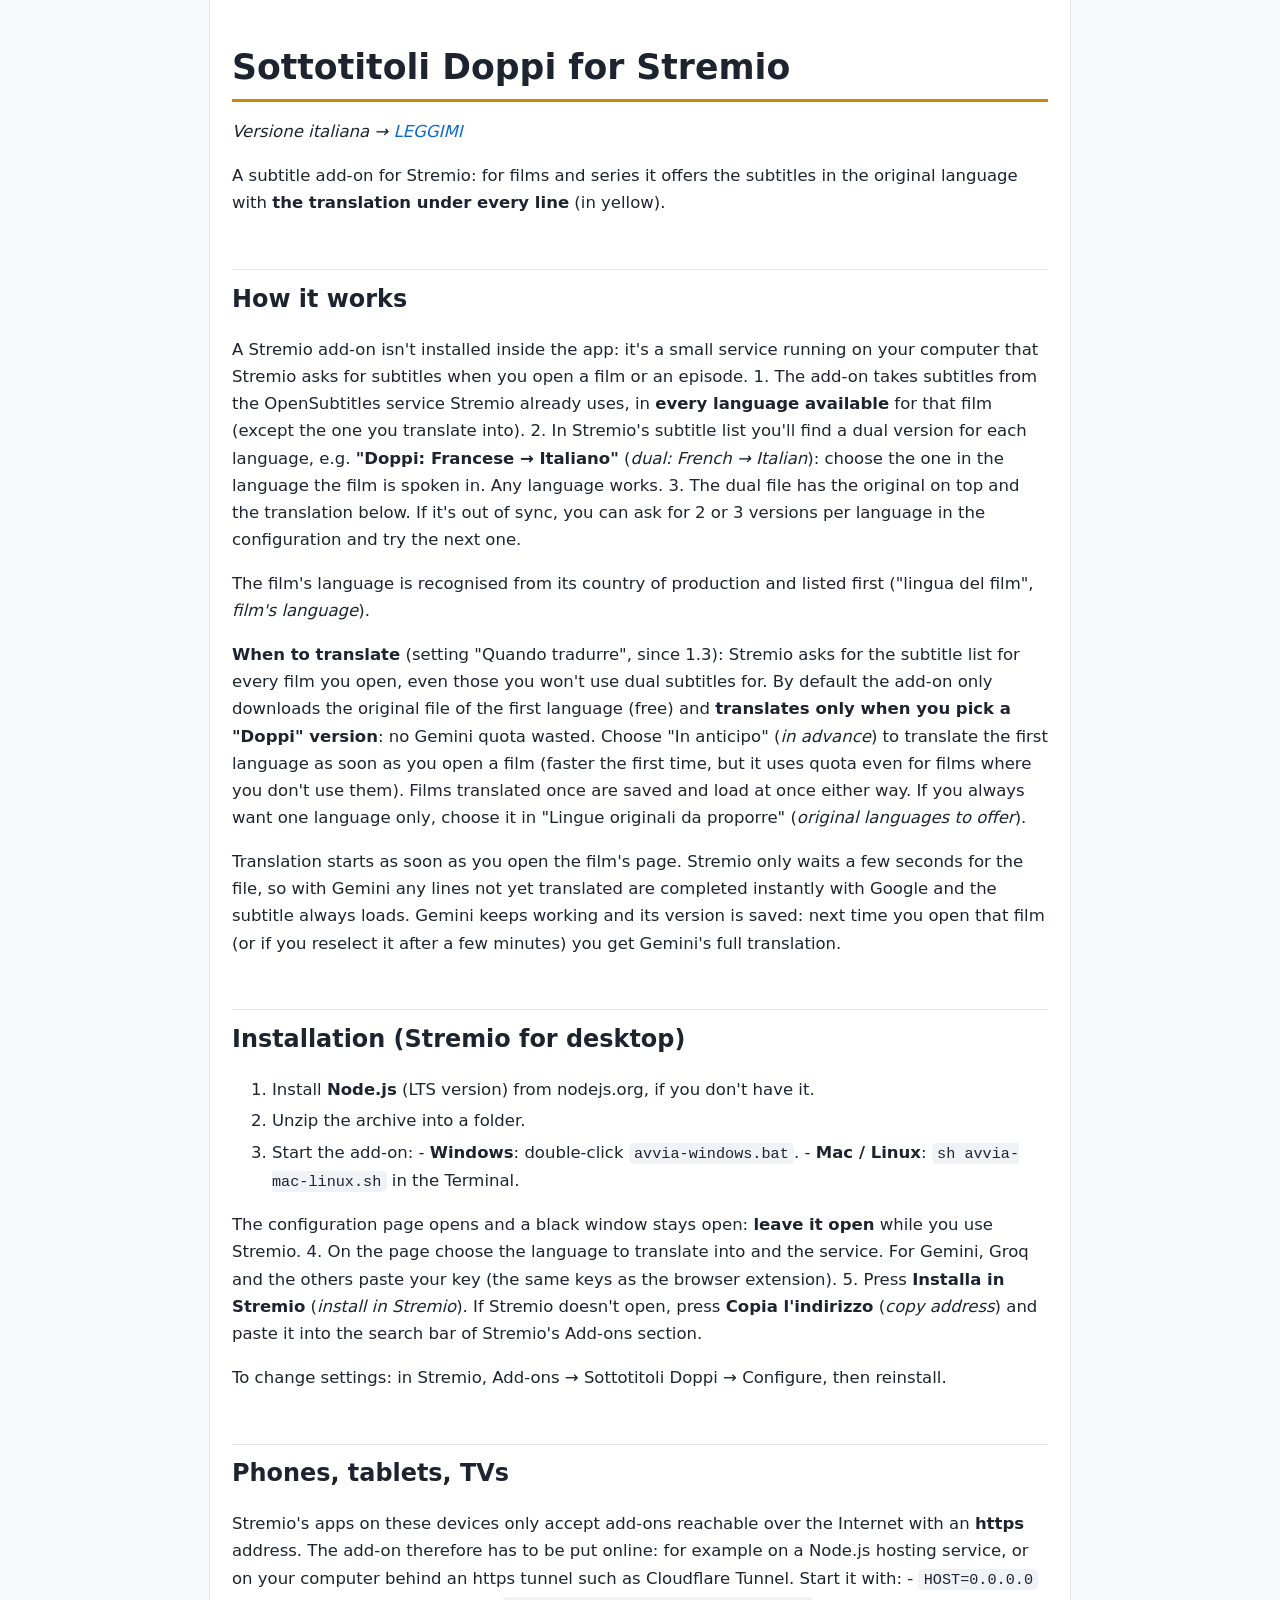
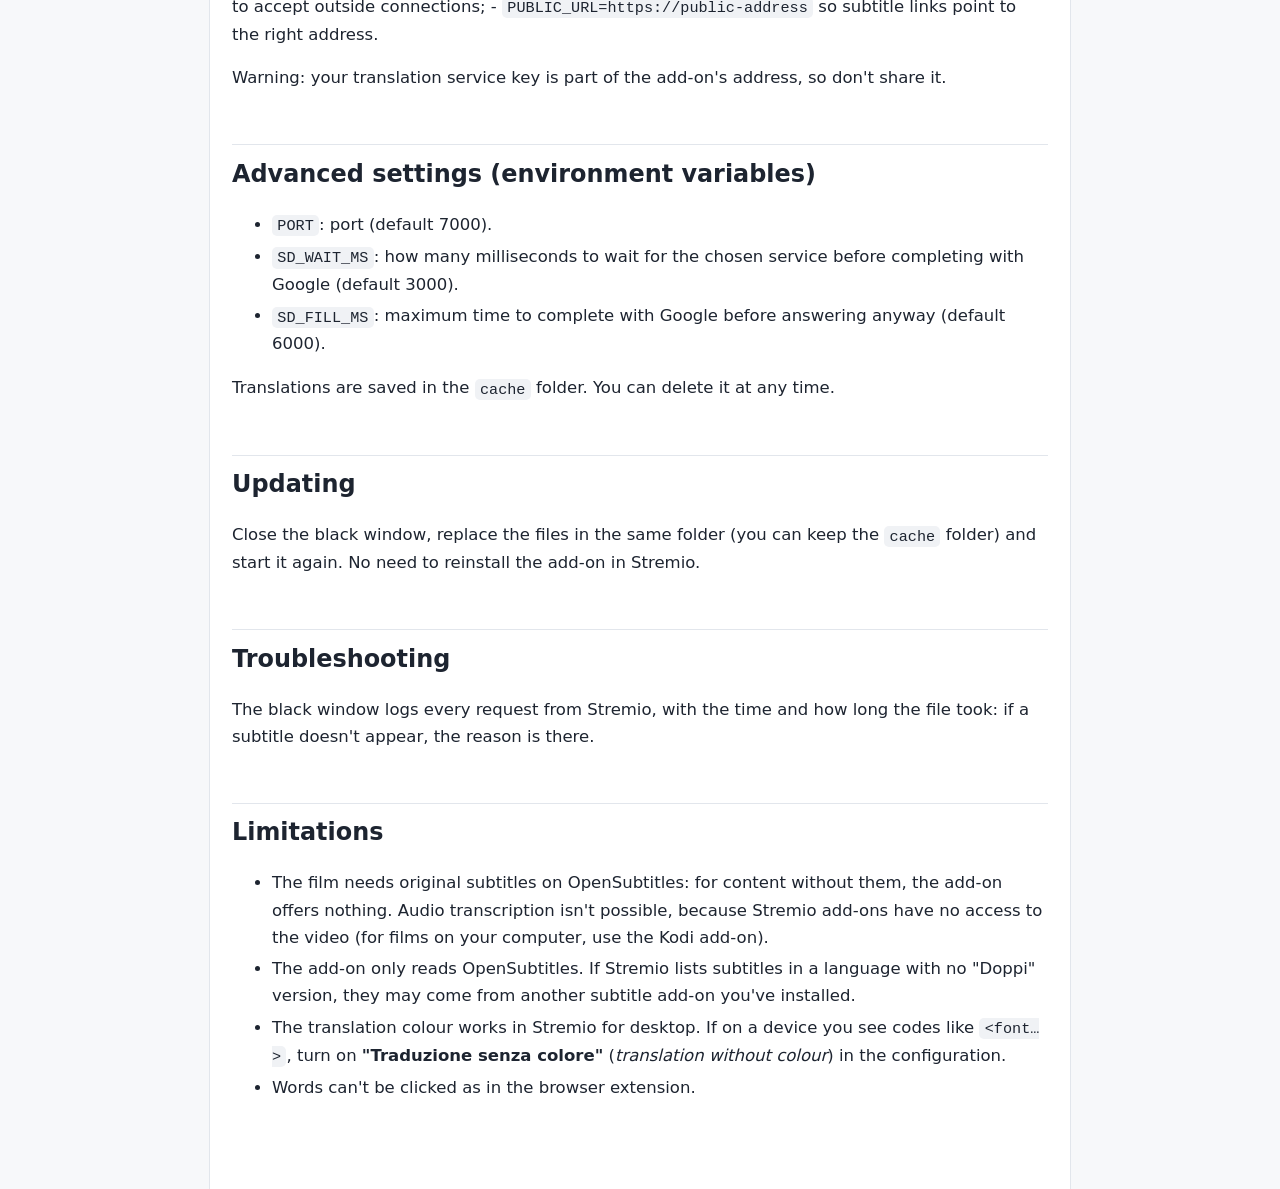
<file: estensioni-browser/stremio/GUIDE.en.html>
<!doctype html><html lang="en"><head><meta charset="utf-8">
<meta name="viewport" content="width=device-width,initial-scale=1"><title>Sottotitoli Doppi for Stremio 1.3.0 — Guide</title><style>
:root{--bg:#f7f8fa;--paper:#ffffff;--ink:#1d2430;--soft:#4a5568;--line:#e2e6ec;--accent:#c98a00;--link:#0b6bcb;--code:#f0f2f5}
@media (prefers-color-scheme:dark){:root{--bg:#141922;--paper:#1d2430;--ink:#eef1f5;--soft:#b6bfcc;--line:#323c4d;--accent:#f5c84b;--link:#7cc4ff;--code:#262f3d}}
*{box-sizing:border-box}
body{margin:0;background:var(--bg);color:var(--ink);font:16.5px/1.65 system-ui,-apple-system,"Segoe UI",Roboto,sans-serif}
main{max-width:860px;margin:0 auto;padding:40px 22px 80px;background:var(--paper);min-height:100vh;box-shadow:0 0 0 1px var(--line)}
h1{font-size:2.1em;line-height:1.2;margin:.2em 0 .4em;border-bottom:3px solid var(--accent);padding-bottom:.3em}
h2{font-size:1.45em;margin:2.2em 0 .6em;padding-top:.4em;border-top:1px solid var(--line)}
h3{font-size:1.15em;margin:1.6em 0 .4em;color:var(--accent)}
a{color:var(--link);text-decoration:none} a:hover{text-decoration:underline}
p,li{color:var(--ink)} li{margin:.25em 0}
blockquote{margin:1em 0;padding:.6em 1em;border-left:4px solid var(--accent);background:var(--code);border-radius:0 8px 8px 0}
code{background:var(--code);padding:.1em .35em;border-radius:5px;font-size:.92em}
pre{background:var(--code);padding:14px 16px;border-radius:10px;overflow:auto;line-height:1.45} pre code{background:none;padding:0}
table{border-collapse:collapse;width:100%;margin:1em 0;font-size:.95em;display:block;overflow-x:auto}
th,td{border:1px solid var(--line);padding:8px 10px;text-align:left;vertical-align:top}
th{background:var(--code)}
hr{border:0;border-top:1px solid var(--line);margin:2em 0}
hr + h2{border-top:0;margin-top:.6em;padding-top:0}
pre{white-space:pre-wrap;word-break:break-word}
.toc-note{color:var(--soft)}
</style></head>
<body><main><h1 id="sottotitoli-doppi-for-stremio">Sottotitoli Doppi for Stremio</h1>
<p><em>Versione italiana → <a href="LEGGIMI.html">LEGGIMI</a></em></p>
<p>A subtitle add-on for Stremio: for films and series it offers the subtitles in the original language with <strong>the translation under every line</strong> (in yellow).</p>
<h2 id="how-it-works">How it works</h2>
<p>A Stremio add-on isn't installed inside the app: it's a small service running on your computer that Stremio asks for subtitles when you open a film or an episode.
1. The add-on takes subtitles from the OpenSubtitles service Stremio already uses, in <strong>every language available</strong> for that film (except the one you translate into).
2. In Stremio's subtitle list you'll find a dual version for each language, e.g. <strong>"Doppi: Francese → Italiano"</strong> (<em>dual: French → Italian</em>): choose the one in the language the film is spoken in. Any language works.
3. The dual file has the original on top and the translation below. If it's out of sync, you can ask for 2 or 3 versions per language in the configuration and try the next one.</p>
<p>The film's language is recognised from its country of production and listed first ("lingua del film", <em>film's language</em>).</p>
<p><strong>When to translate</strong> (setting "Quando tradurre", since 1.3): Stremio asks for the subtitle list for every film you open, even those you won't use dual subtitles for. By default the add-on only downloads the original file of the first language (free) and <strong>translates only when you pick a "Doppi" version</strong>: no Gemini quota wasted. Choose "In anticipo" (<em>in advance</em>) to translate the first language as soon as you open a film (faster the first time, but it uses quota even for films where you don't use them). Films translated once are saved and load at once either way. If you always want one language only, choose it in "Lingue originali da proporre" (<em>original languages to offer</em>).</p>
<p>Translation starts as soon as you open the film's page. Stremio only waits a few seconds for the file, so with Gemini any lines not yet translated are completed instantly with Google and the subtitle always loads. Gemini keeps working and its version is saved: next time you open that film (or if you reselect it after a few minutes) you get Gemini's full translation.</p>
<h2 id="installation-stremio-for-desktop">Installation (Stremio for desktop)</h2>
<ol>
<li>Install <strong>Node.js</strong> (LTS version) from nodejs.org, if you don't have it.</li>
<li>Unzip the archive into a folder.</li>
<li>Start the add-on:
   - <strong>Windows</strong>: double-click <code>avvia-windows.bat</code>.
   - <strong>Mac / Linux</strong>: <code>sh avvia-mac-linux.sh</code> in the Terminal.</li>
</ol>
<p>The configuration page opens and a black window stays open: <strong>leave it open</strong> while you use Stremio.
4. On the page choose the language to translate into and the service. For Gemini, Groq and the others paste your key (the same keys as the browser extension).
5. Press <strong>Installa in Stremio</strong> (<em>install in Stremio</em>). If Stremio doesn't open, press <strong>Copia l'indirizzo</strong> (<em>copy address</em>) and paste it into the search bar of Stremio's Add-ons section.</p>
<p>To change settings: in Stremio, Add-ons → Sottotitoli Doppi → Configure, then reinstall.</p>
<h2 id="phones-tablets-tvs">Phones, tablets, TVs</h2>
<p>Stremio's apps on these devices only accept add-ons reachable over the Internet with an <strong>https</strong> address. The add-on therefore has to be put online: for example on a Node.js hosting service, or on your computer behind an https tunnel such as Cloudflare Tunnel. Start it with:
- <code>HOST=0.0.0.0</code> to accept outside connections;
- <code>PUBLIC_URL=https://public-address</code> so subtitle links point to the right address.</p>
<p>Warning: your translation service key is part of the add-on's address, so don't share it.</p>
<h2 id="advanced-settings-environment-variables">Advanced settings (environment variables)</h2>
<ul>
<li><code>PORT</code>: port (default 7000).</li>
<li><code>SD_WAIT_MS</code>: how many milliseconds to wait for the chosen service before completing with Google (default 3000).</li>
<li><code>SD_FILL_MS</code>: maximum time to complete with Google before answering anyway (default 6000).</li>
</ul>
<p>Translations are saved in the <code>cache</code> folder. You can delete it at any time.</p>
<h2 id="updating">Updating</h2>
<p>Close the black window, replace the files in the same folder (you can keep the <code>cache</code> folder) and start it again. No need to reinstall the add-on in Stremio.</p>
<h2 id="troubleshooting">Troubleshooting</h2>
<p>The black window logs every request from Stremio, with the time and how long the file took: if a subtitle doesn't appear, the reason is there.</p>
<h2 id="limitations">Limitations</h2>
<ul>
<li>The film needs original subtitles on OpenSubtitles: for content without them, the add-on offers nothing. Audio transcription isn't possible, because Stremio add-ons have no access to the video (for films on your computer, use the Kodi add-on).</li>
<li>The add-on only reads OpenSubtitles. If Stremio lists subtitles in a language with no "Doppi" version, they may come from another subtitle add-on you've installed.</li>
<li>The translation colour works in Stremio for desktop. If on a device you see codes like <code>&lt;font…&gt;</code>, turn on <strong>"Traduzione senza colore"</strong> (<em>translation without colour</em>) in the configuration.</li>
<li>Words can't be clicked as in the browser extension.</li>
</ul></main></body></html>
</file>
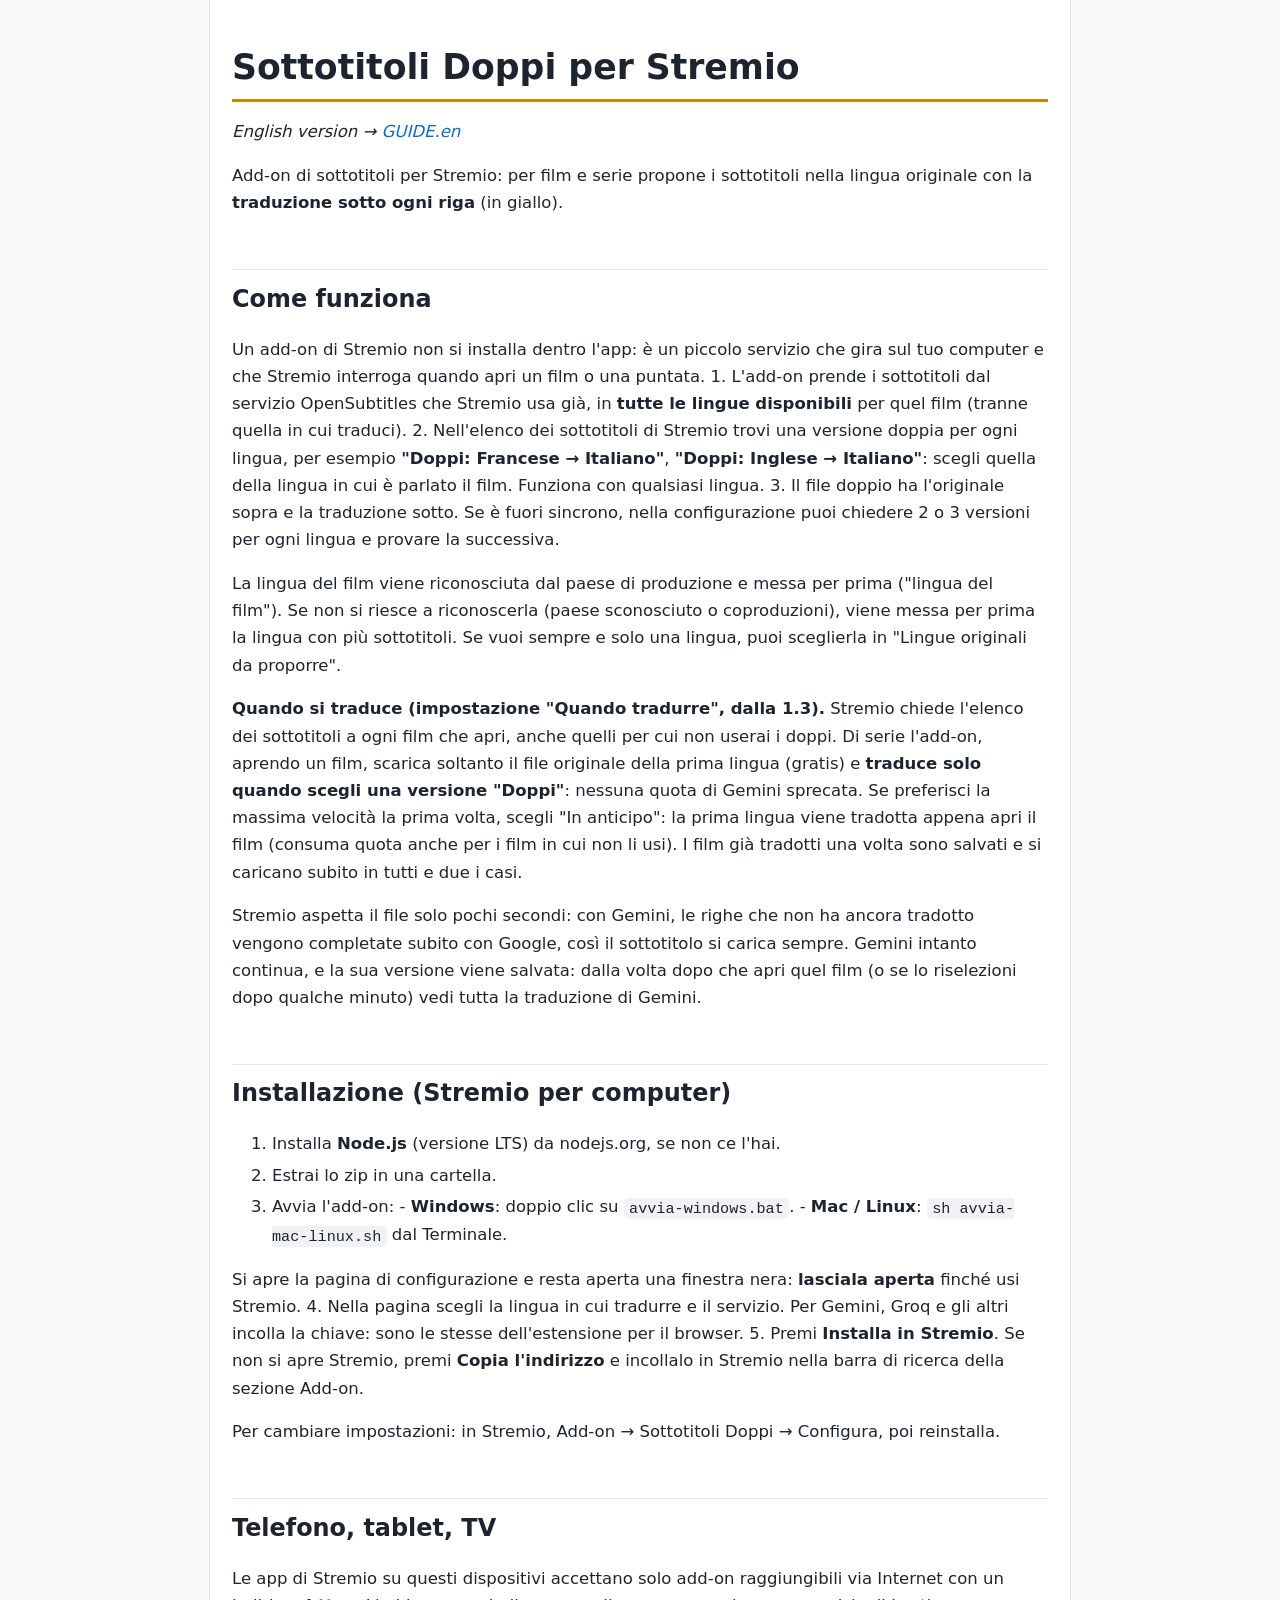
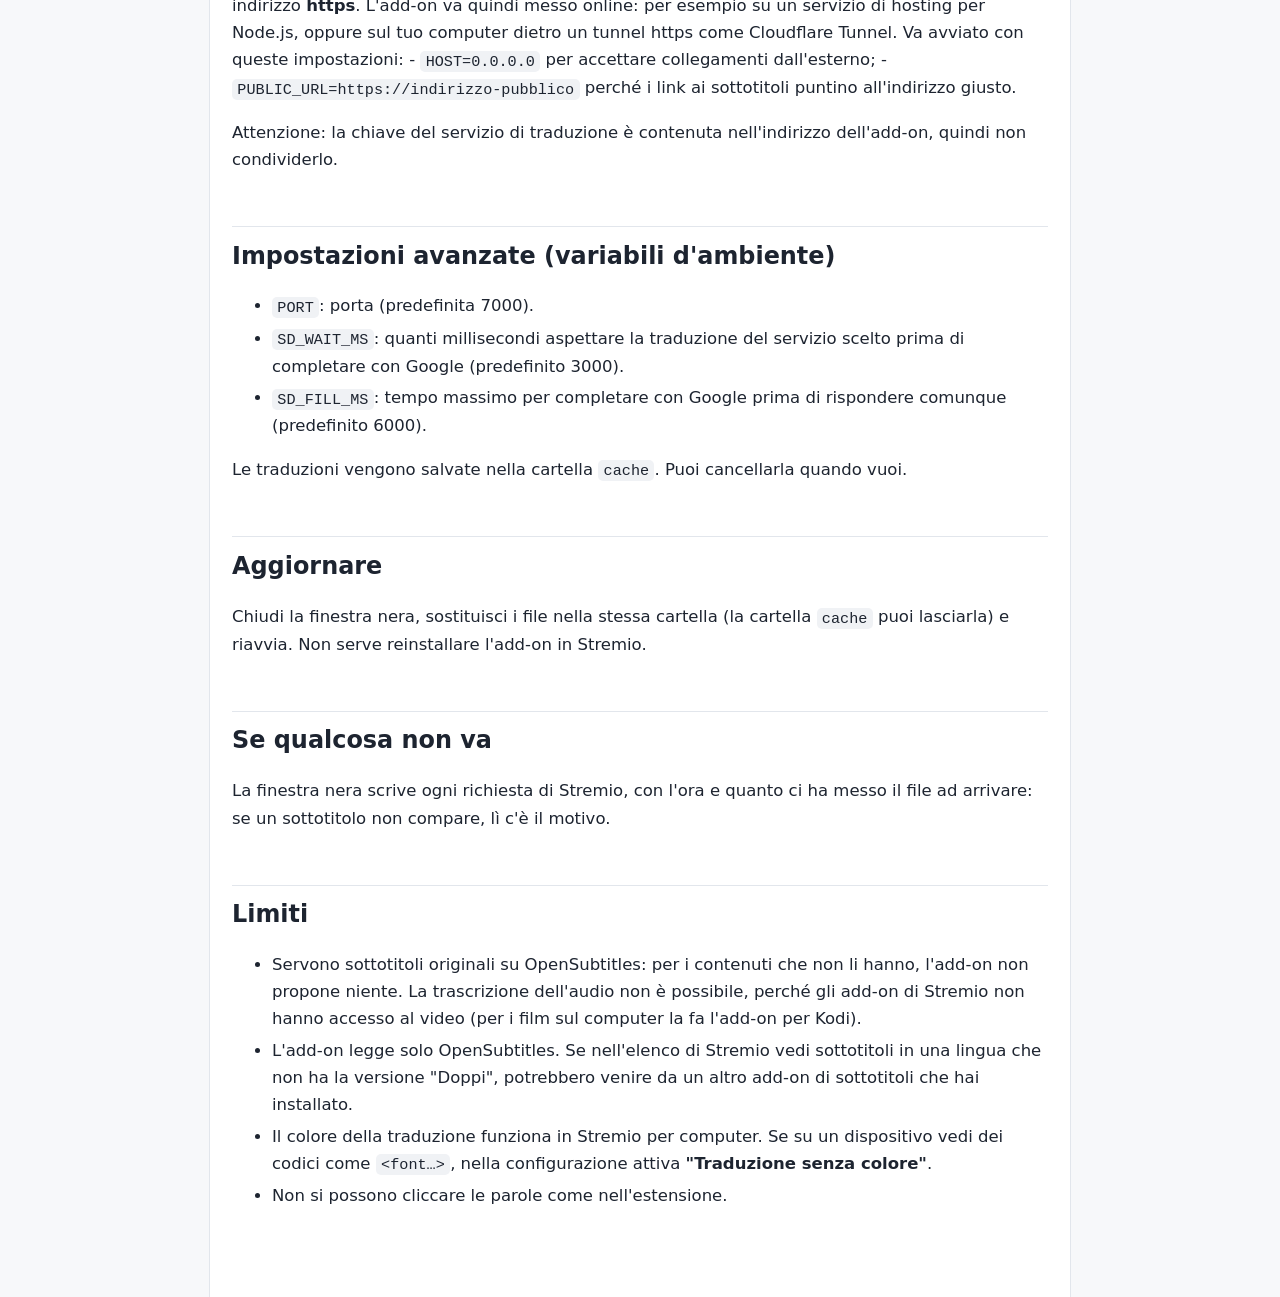
<file: estensioni-browser/stremio/LEGGIMI.html>
<!doctype html><html lang="it"><head><meta charset="utf-8">
<meta name="viewport" content="width=device-width,initial-scale=1"><title>Sottotitoli Doppi per Stremio 1.3.0 — Guida</title><style>
:root{--bg:#f7f8fa;--paper:#ffffff;--ink:#1d2430;--soft:#4a5568;--line:#e2e6ec;--accent:#c98a00;--link:#0b6bcb;--code:#f0f2f5}
@media (prefers-color-scheme:dark){:root{--bg:#141922;--paper:#1d2430;--ink:#eef1f5;--soft:#b6bfcc;--line:#323c4d;--accent:#f5c84b;--link:#7cc4ff;--code:#262f3d}}
*{box-sizing:border-box}
body{margin:0;background:var(--bg);color:var(--ink);font:16.5px/1.65 system-ui,-apple-system,"Segoe UI",Roboto,sans-serif}
main{max-width:860px;margin:0 auto;padding:40px 22px 80px;background:var(--paper);min-height:100vh;box-shadow:0 0 0 1px var(--line)}
h1{font-size:2.1em;line-height:1.2;margin:.2em 0 .4em;border-bottom:3px solid var(--accent);padding-bottom:.3em}
h2{font-size:1.45em;margin:2.2em 0 .6em;padding-top:.4em;border-top:1px solid var(--line)}
h3{font-size:1.15em;margin:1.6em 0 .4em;color:var(--accent)}
a{color:var(--link);text-decoration:none} a:hover{text-decoration:underline}
p,li{color:var(--ink)} li{margin:.25em 0}
blockquote{margin:1em 0;padding:.6em 1em;border-left:4px solid var(--accent);background:var(--code);border-radius:0 8px 8px 0}
code{background:var(--code);padding:.1em .35em;border-radius:5px;font-size:.92em}
pre{background:var(--code);padding:14px 16px;border-radius:10px;overflow:auto;line-height:1.45} pre code{background:none;padding:0}
table{border-collapse:collapse;width:100%;margin:1em 0;font-size:.95em;display:block;overflow-x:auto}
th,td{border:1px solid var(--line);padding:8px 10px;text-align:left;vertical-align:top}
th{background:var(--code)}
hr{border:0;border-top:1px solid var(--line);margin:2em 0}
hr + h2{border-top:0;margin-top:.6em;padding-top:0}
pre{white-space:pre-wrap;word-break:break-word}
.toc-note{color:var(--soft)}
</style></head>
<body><main><h1 id="sottotitoli-doppi-per-stremio">Sottotitoli Doppi per Stremio</h1>
<p><em>English version → <a href="GUIDE.en.html">GUIDE.en</a></em></p>
<p>Add-on di sottotitoli per Stremio: per film e serie propone i sottotitoli nella lingua originale con la <strong>traduzione sotto ogni riga</strong> (in giallo).</p>
<h2 id="come-funziona">Come funziona</h2>
<p>Un add-on di Stremio non si installa dentro l'app: è un piccolo servizio che gira sul tuo computer e che Stremio interroga quando apri un film o una puntata.
1. L'add-on prende i sottotitoli dal servizio OpenSubtitles che Stremio usa già, in <strong>tutte le lingue disponibili</strong> per quel film (tranne quella in cui traduci).
2. Nell'elenco dei sottotitoli di Stremio trovi una versione doppia per ogni lingua, per esempio <strong>"Doppi: Francese → Italiano"</strong>, <strong>"Doppi: Inglese → Italiano"</strong>: scegli quella della lingua in cui è parlato il film. Funziona con qualsiasi lingua.
3. Il file doppio ha l'originale sopra e la traduzione sotto. Se è fuori sincrono, nella configurazione puoi chiedere 2 o 3 versioni per ogni lingua e provare la successiva.</p>
<p>La lingua del film viene riconosciuta dal paese di produzione e messa per prima ("lingua del film"). Se non si riesce a riconoscerla (paese sconosciuto o coproduzioni), viene messa per prima la lingua con più sottotitoli. Se vuoi sempre e solo una lingua, puoi sceglierla in "Lingue originali da proporre".</p>
<p><strong>Quando si traduce (impostazione "Quando tradurre", dalla 1.3).</strong> Stremio chiede l'elenco dei sottotitoli a ogni film che apri, anche quelli per cui non userai i doppi. Di serie l'add-on, aprendo un film, scarica soltanto il file originale della prima lingua (gratis) e <strong>traduce solo quando scegli una versione "Doppi"</strong>: nessuna quota di Gemini sprecata. Se preferisci la massima velocità la prima volta, scegli "In anticipo": la prima lingua viene tradotta appena apri il film (consuma quota anche per i film in cui non li usi). I film già tradotti una volta sono salvati e si caricano subito in tutti e due i casi.</p>
<p>Stremio aspetta il file solo pochi secondi: con Gemini, le righe che non ha ancora tradotto vengono completate subito con Google, così il sottotitolo si carica sempre. Gemini intanto continua, e la sua versione viene salvata: dalla volta dopo che apri quel film (o se lo riselezioni dopo qualche minuto) vedi tutta la traduzione di Gemini.</p>
<h2 id="installazione-stremio-per-computer">Installazione (Stremio per computer)</h2>
<ol>
<li>Installa <strong>Node.js</strong> (versione LTS) da nodejs.org, se non ce l'hai.</li>
<li>Estrai lo zip in una cartella.</li>
<li>Avvia l'add-on:
   - <strong>Windows</strong>: doppio clic su <code>avvia-windows.bat</code>.
   - <strong>Mac / Linux</strong>: <code>sh avvia-mac-linux.sh</code> dal Terminale.</li>
</ol>
<p>Si apre la pagina di configurazione e resta aperta una finestra nera: <strong>lasciala aperta</strong> finché usi Stremio.
4. Nella pagina scegli la lingua in cui tradurre e il servizio. Per Gemini, Groq e gli altri incolla la chiave: sono le stesse dell'estensione per il browser.
5. Premi <strong>Installa in Stremio</strong>. Se non si apre Stremio, premi <strong>Copia l'indirizzo</strong> e incollalo in Stremio nella barra di ricerca della sezione Add-on.</p>
<p>Per cambiare impostazioni: in Stremio, Add-on → Sottotitoli Doppi → Configura, poi reinstalla.</p>
<h2 id="telefono-tablet-tv">Telefono, tablet, TV</h2>
<p>Le app di Stremio su questi dispositivi accettano solo add-on raggiungibili via Internet con un indirizzo <strong>https</strong>. L'add-on va quindi messo online: per esempio su un servizio di hosting per Node.js, oppure sul tuo computer dietro un tunnel https come Cloudflare Tunnel. Va avviato con queste impostazioni:
- <code>HOST=0.0.0.0</code> per accettare collegamenti dall'esterno;
- <code>PUBLIC_URL=https://indirizzo-pubblico</code> perché i link ai sottotitoli puntino all'indirizzo giusto.</p>
<p>Attenzione: la chiave del servizio di traduzione è contenuta nell'indirizzo dell'add-on, quindi non condividerlo.</p>
<h2 id="impostazioni-avanzate-variabili-dambiente">Impostazioni avanzate (variabili d'ambiente)</h2>
<ul>
<li><code>PORT</code>: porta (predefinita 7000).</li>
<li><code>SD_WAIT_MS</code>: quanti millisecondi aspettare la traduzione del servizio scelto prima di completare con Google (predefinito 3000).</li>
<li><code>SD_FILL_MS</code>: tempo massimo per completare con Google prima di rispondere comunque (predefinito 6000).</li>
</ul>
<p>Le traduzioni vengono salvate nella cartella <code>cache</code>. Puoi cancellarla quando vuoi.</p>
<h2 id="aggiornare">Aggiornare</h2>
<p>Chiudi la finestra nera, sostituisci i file nella stessa cartella (la cartella <code>cache</code> puoi lasciarla) e riavvia. Non serve reinstallare l'add-on in Stremio.</p>
<h2 id="se-qualcosa-non-va">Se qualcosa non va</h2>
<p>La finestra nera scrive ogni richiesta di Stremio, con l'ora e quanto ci ha messo il file ad arrivare: se un sottotitolo non compare, lì c'è il motivo.</p>
<h2 id="limiti">Limiti</h2>
<ul>
<li>Servono sottotitoli originali su OpenSubtitles: per i contenuti che non li hanno, l'add-on non propone niente. La trascrizione dell'audio non è possibile, perché gli add-on di Stremio non hanno accesso al video (per i film sul computer la fa l'add-on per Kodi).</li>
<li>L'add-on legge solo OpenSubtitles. Se nell'elenco di Stremio vedi sottotitoli in una lingua che non ha la versione "Doppi", potrebbero venire da un altro add-on di sottotitoli che hai installato.</li>
<li>Il colore della traduzione funziona in Stremio per computer. Se su un dispositivo vedi dei codici come <code>&lt;font…&gt;</code>, nella configurazione attiva <strong>"Traduzione senza colore"</strong>.</li>
<li>Non si possono cliccare le parole come nell'estensione.</li>
</ul></main></body></html>
</file>
